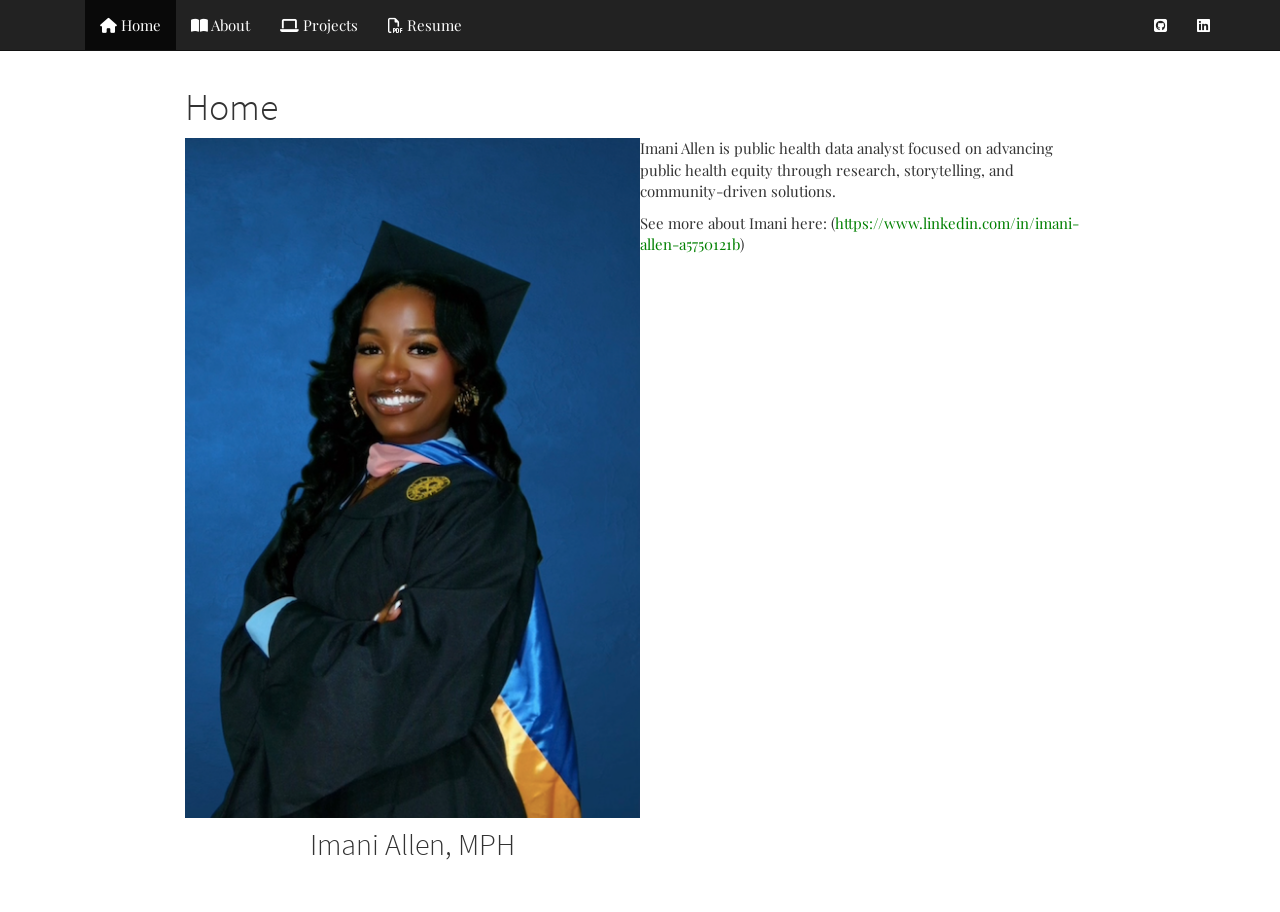
<file: docs/index.html>
<!DOCTYPE html>

<html>

<head>

<meta charset="utf-8" />
<meta name="generator" content="pandoc" />
<meta http-equiv="X-UA-Compatible" content="IE=EDGE" />




<title>Home</title>

<script src="site_libs/header-attrs-2.29/header-attrs.js"></script>
<script src="site_libs/jquery-3.6.0/jquery-3.6.0.min.js"></script>
<meta name="viewport" content="width=device-width, initial-scale=1" />
<link href="site_libs/bootstrap-3.3.5/css/cosmo.min.css" rel="stylesheet" />
<script src="site_libs/bootstrap-3.3.5/js/bootstrap.min.js"></script>
<script src="site_libs/bootstrap-3.3.5/shim/html5shiv.min.js"></script>
<script src="site_libs/bootstrap-3.3.5/shim/respond.min.js"></script>
<style>h1 {font-size: 34px;}
       h1.title {font-size: 38px;}
       h2 {font-size: 30px;}
       h3 {font-size: 24px;}
       h4 {font-size: 18px;}
       h5 {font-size: 16px;}
       h6 {font-size: 12px;}
       code {color: inherit; background-color: rgba(0, 0, 0, 0.04);}
       pre:not([class]) { background-color: white }</style>
<script src="site_libs/navigation-1.1/tabsets.js"></script>
<link href="site_libs/highlightjs-9.12.0/default.css" rel="stylesheet" />
<script src="site_libs/highlightjs-9.12.0/highlight.js"></script>
<link href="site_libs/font-awesome-6.5.2/css/all.min.css" rel="stylesheet" />
<link href="site_libs/font-awesome-6.5.2/css/v4-shims.min.css" rel="stylesheet" />
<link rel="icon" type="image/png" href="images/favicon.ico"/>

<style type="text/css">
  code{white-space: pre-wrap;}
  span.smallcaps{font-variant: small-caps;}
  span.underline{text-decoration: underline;}
  div.column{display: inline-block; vertical-align: top; width: 50%;}
  div.hanging-indent{margin-left: 1.5em; text-indent: -1.5em;}
  ul.task-list{list-style: none;}
    </style>

<style type="text/css">code{white-space: pre;}</style>
<script type="text/javascript">
if (window.hljs) {
  hljs.configure({languages: []});
  hljs.initHighlightingOnLoad();
  if (document.readyState && document.readyState === "complete") {
    window.setTimeout(function() { hljs.initHighlighting(); }, 0);
  }
}
</script>






<link rel="stylesheet" href="style.css" type="text/css" />



<style type = "text/css">
.main-container {
  max-width: 940px;
  margin-left: auto;
  margin-right: auto;
}
img {
  max-width:100%;
}
.tabbed-pane {
  padding-top: 12px;
}
.html-widget {
  margin-bottom: 20px;
}
button.code-folding-btn:focus {
  outline: none;
}
summary {
  display: list-item;
}
details > summary > p:only-child {
  display: inline;
}
pre code {
  padding: 0;
}
</style>


<style type="text/css">
.dropdown-submenu {
  position: relative;
}
.dropdown-submenu>.dropdown-menu {
  top: 0;
  left: 100%;
  margin-top: -6px;
  margin-left: -1px;
  border-radius: 0 6px 6px 6px;
}
.dropdown-submenu:hover>.dropdown-menu {
  display: block;
}
.dropdown-submenu>a:after {
  display: block;
  content: " ";
  float: right;
  width: 0;
  height: 0;
  border-color: transparent;
  border-style: solid;
  border-width: 5px 0 5px 5px;
  border-left-color: #cccccc;
  margin-top: 5px;
  margin-right: -10px;
}
.dropdown-submenu:hover>a:after {
  border-left-color: #adb5bd;
}
.dropdown-submenu.pull-left {
  float: none;
}
.dropdown-submenu.pull-left>.dropdown-menu {
  left: -100%;
  margin-left: 10px;
  border-radius: 6px 0 6px 6px;
}
</style>

<script type="text/javascript">
// manage active state of menu based on current page
$(document).ready(function () {
  // active menu anchor
  href = window.location.pathname
  href = href.substr(href.lastIndexOf('/') + 1)
  if (href === "")
    href = "index.html";
  var menuAnchor = $('a[href="' + href + '"]');

  // mark the anchor link active (and if it's in a dropdown, also mark that active)
  var dropdown = menuAnchor.closest('li.dropdown');
  if (window.bootstrap) { // Bootstrap 4+
    menuAnchor.addClass('active');
    dropdown.find('> .dropdown-toggle').addClass('active');
  } else { // Bootstrap 3
    menuAnchor.parent().addClass('active');
    dropdown.addClass('active');
  }

  // Navbar adjustments
  var navHeight = $(".navbar").first().height() + 15;
  var style = document.createElement('style');
  var pt = "padding-top: " + navHeight + "px; ";
  var mt = "margin-top: -" + navHeight + "px; ";
  var css = "";
  // offset scroll position for anchor links (for fixed navbar)
  for (var i = 1; i <= 6; i++) {
    css += ".section h" + i + "{ " + pt + mt + "}\n";
  }
  style.innerHTML = "body {" + pt + "padding-bottom: 40px; }\n" + css;
  document.head.appendChild(style);
});
</script>

<!-- tabsets -->

<style type="text/css">
.tabset-dropdown > .nav-tabs {
  display: inline-table;
  max-height: 500px;
  min-height: 44px;
  overflow-y: auto;
  border: 1px solid #ddd;
  border-radius: 4px;
}

.tabset-dropdown > .nav-tabs > li.active:before, .tabset-dropdown > .nav-tabs.nav-tabs-open:before {
  content: "\e259";
  font-family: 'Glyphicons Halflings';
  display: inline-block;
  padding: 10px;
  border-right: 1px solid #ddd;
}

.tabset-dropdown > .nav-tabs.nav-tabs-open > li.active:before {
  content: "\e258";
  font-family: 'Glyphicons Halflings';
  border: none;
}

.tabset-dropdown > .nav-tabs > li.active {
  display: block;
}

.tabset-dropdown > .nav-tabs > li > a,
.tabset-dropdown > .nav-tabs > li > a:focus,
.tabset-dropdown > .nav-tabs > li > a:hover {
  border: none;
  display: inline-block;
  border-radius: 4px;
  background-color: transparent;
}

.tabset-dropdown > .nav-tabs.nav-tabs-open > li {
  display: block;
  float: none;
}

.tabset-dropdown > .nav-tabs > li {
  display: none;
}
</style>

<!-- code folding -->




</head>

<body>


<div class="container-fluid main-container">




<div class="navbar navbar-default  navbar-fixed-top" role="navigation">
  <div class="container">
    <div class="navbar-header">
      <button type="button" class="navbar-toggle collapsed" data-toggle="collapse" data-bs-toggle="collapse" data-target="#navbar" data-bs-target="#navbar">
        <span class="icon-bar"></span>
        <span class="icon-bar"></span>
        <span class="icon-bar"></span>
      </button>
      <a class="navbar-brand" href="index.html"></a>
    </div>
    <div id="navbar" class="navbar-collapse collapse">
      <ul class="nav navbar-nav">
        <li>
  <a href="index.html">
    <span class="fa fa-home"></span>
     
    Home
  </a>
</li>
<li>
  <a href="about.html">
    <span class="fa fa-book-open"></span>
     
    About
  </a>
</li>
<li>
  <a href="projects.html">
    <span class="fa fa-laptop"></span>
     
    Projects
  </a>
</li>
<li>
  <a href="files/2026Resume.pdf">
    <span class="fa fa-file-pdf-o"></span>
     
    Resume
  </a>
</li>
      </ul>
      <ul class="nav navbar-nav navbar-right">
        <li>
  <a href="https://github.com/imaniallenn1908">
    <span class="fa fa-github-square"></span>
     
  </a>
</li>
<li>
  <a href="https://www.linkedin.com/in/imani-allen-a5750121b">
    <span class="fa fa-linkedin-square"></span>
     
  </a>
</li>
      </ul>
    </div><!--/.nav-collapse -->
  </div><!--/.container -->
</div><!--/.navbar -->

<div id="header">



<h1 class="title toc-ignore">Home</h1>

</div>


<div class="columns">
<div class="column" style="text-align: center;">
<p><img src="images/headshot.png" width="100%" style="display: block; margin: auto;" /></p>
<div id="imani-allen-mph" class="section level2">
<h2>Imani Allen, MPH</h2>
</div>
</div><div class="column" style="text-align: left;">
<p>Imani Allen is public health data analyst focused on advancing public
health equity through research, storytelling, and community-driven
solutions.</p>
<p>See more about Imani here: (<a
href="https://www.linkedin.com/in/imani-allen-a5750121b"
class="uri">https://www.linkedin.com/in/imani-allen-a5750121b</a>)</p>
</div>
</div>




</div>

<script>

// add bootstrap table styles to pandoc tables
function bootstrapStylePandocTables() {
  $('tr.odd').parent('tbody').parent('table').addClass('table table-condensed');
}
$(document).ready(function () {
  bootstrapStylePandocTables();
});


</script>

<!-- tabsets -->

<script>
$(document).ready(function () {
  window.buildTabsets("TOC");
});

$(document).ready(function () {
  $('.tabset-dropdown > .nav-tabs > li').click(function () {
    $(this).parent().toggleClass('nav-tabs-open');
  });
});
</script>

<!-- code folding -->


<!-- dynamically load mathjax for compatibility with self-contained -->
<script>
  (function () {
    var script = document.createElement("script");
    script.type = "text/javascript";
    script.src  = "https://mathjax.rstudio.com/latest/MathJax.js?config=TeX-AMS-MML_HTMLorMML";
    document.getElementsByTagName("head")[0].appendChild(script);
  })();
</script>

</body>
</html>
</file>
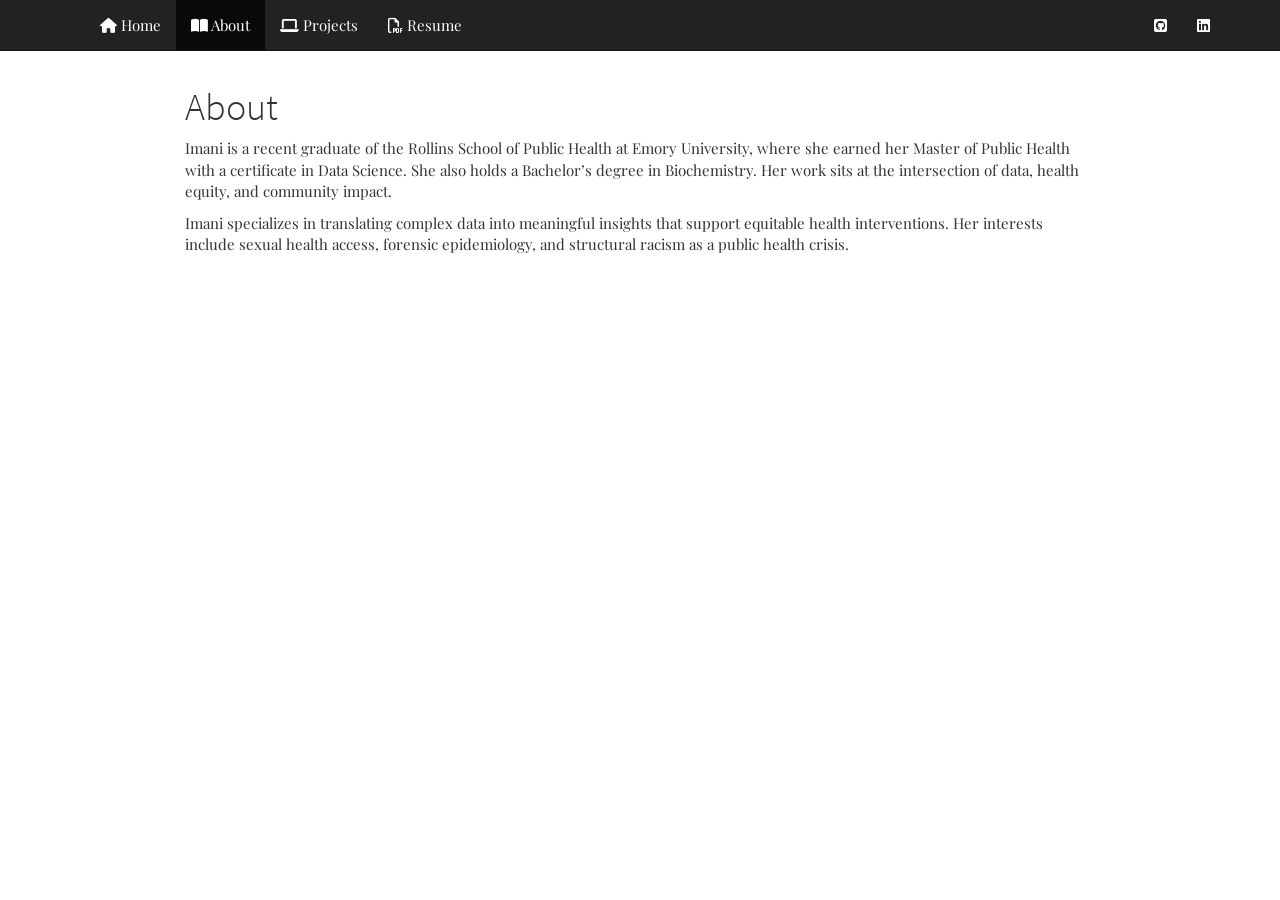
<file: docs/about.html>
<!DOCTYPE html>

<html>

<head>

<meta charset="utf-8" />
<meta name="generator" content="pandoc" />
<meta http-equiv="X-UA-Compatible" content="IE=EDGE" />




<title>About</title>

<script src="site_libs/header-attrs-2.29/header-attrs.js"></script>
<script src="site_libs/jquery-3.6.0/jquery-3.6.0.min.js"></script>
<meta name="viewport" content="width=device-width, initial-scale=1" />
<link href="site_libs/bootstrap-3.3.5/css/cosmo.min.css" rel="stylesheet" />
<script src="site_libs/bootstrap-3.3.5/js/bootstrap.min.js"></script>
<script src="site_libs/bootstrap-3.3.5/shim/html5shiv.min.js"></script>
<script src="site_libs/bootstrap-3.3.5/shim/respond.min.js"></script>
<style>h1 {font-size: 34px;}
       h1.title {font-size: 38px;}
       h2 {font-size: 30px;}
       h3 {font-size: 24px;}
       h4 {font-size: 18px;}
       h5 {font-size: 16px;}
       h6 {font-size: 12px;}
       code {color: inherit; background-color: rgba(0, 0, 0, 0.04);}
       pre:not([class]) { background-color: white }</style>
<script src="site_libs/navigation-1.1/tabsets.js"></script>
<link href="site_libs/highlightjs-9.12.0/default.css" rel="stylesheet" />
<script src="site_libs/highlightjs-9.12.0/highlight.js"></script>
<link href="site_libs/font-awesome-6.5.2/css/all.min.css" rel="stylesheet" />
<link href="site_libs/font-awesome-6.5.2/css/v4-shims.min.css" rel="stylesheet" />
<link rel="icon" type="image/png" href="images/favicon.ico"/>

<style type="text/css">
  code{white-space: pre-wrap;}
  span.smallcaps{font-variant: small-caps;}
  span.underline{text-decoration: underline;}
  div.column{display: inline-block; vertical-align: top; width: 50%;}
  div.hanging-indent{margin-left: 1.5em; text-indent: -1.5em;}
  ul.task-list{list-style: none;}
    </style>

<style type="text/css">code{white-space: pre;}</style>
<script type="text/javascript">
if (window.hljs) {
  hljs.configure({languages: []});
  hljs.initHighlightingOnLoad();
  if (document.readyState && document.readyState === "complete") {
    window.setTimeout(function() { hljs.initHighlighting(); }, 0);
  }
}
</script>






<link rel="stylesheet" href="style.css" type="text/css" />



<style type = "text/css">
.main-container {
  max-width: 940px;
  margin-left: auto;
  margin-right: auto;
}
img {
  max-width:100%;
}
.tabbed-pane {
  padding-top: 12px;
}
.html-widget {
  margin-bottom: 20px;
}
button.code-folding-btn:focus {
  outline: none;
}
summary {
  display: list-item;
}
details > summary > p:only-child {
  display: inline;
}
pre code {
  padding: 0;
}
</style>


<style type="text/css">
.dropdown-submenu {
  position: relative;
}
.dropdown-submenu>.dropdown-menu {
  top: 0;
  left: 100%;
  margin-top: -6px;
  margin-left: -1px;
  border-radius: 0 6px 6px 6px;
}
.dropdown-submenu:hover>.dropdown-menu {
  display: block;
}
.dropdown-submenu>a:after {
  display: block;
  content: " ";
  float: right;
  width: 0;
  height: 0;
  border-color: transparent;
  border-style: solid;
  border-width: 5px 0 5px 5px;
  border-left-color: #cccccc;
  margin-top: 5px;
  margin-right: -10px;
}
.dropdown-submenu:hover>a:after {
  border-left-color: #adb5bd;
}
.dropdown-submenu.pull-left {
  float: none;
}
.dropdown-submenu.pull-left>.dropdown-menu {
  left: -100%;
  margin-left: 10px;
  border-radius: 6px 0 6px 6px;
}
</style>

<script type="text/javascript">
// manage active state of menu based on current page
$(document).ready(function () {
  // active menu anchor
  href = window.location.pathname
  href = href.substr(href.lastIndexOf('/') + 1)
  if (href === "")
    href = "index.html";
  var menuAnchor = $('a[href="' + href + '"]');

  // mark the anchor link active (and if it's in a dropdown, also mark that active)
  var dropdown = menuAnchor.closest('li.dropdown');
  if (window.bootstrap) { // Bootstrap 4+
    menuAnchor.addClass('active');
    dropdown.find('> .dropdown-toggle').addClass('active');
  } else { // Bootstrap 3
    menuAnchor.parent().addClass('active');
    dropdown.addClass('active');
  }

  // Navbar adjustments
  var navHeight = $(".navbar").first().height() + 15;
  var style = document.createElement('style');
  var pt = "padding-top: " + navHeight + "px; ";
  var mt = "margin-top: -" + navHeight + "px; ";
  var css = "";
  // offset scroll position for anchor links (for fixed navbar)
  for (var i = 1; i <= 6; i++) {
    css += ".section h" + i + "{ " + pt + mt + "}\n";
  }
  style.innerHTML = "body {" + pt + "padding-bottom: 40px; }\n" + css;
  document.head.appendChild(style);
});
</script>

<!-- tabsets -->

<style type="text/css">
.tabset-dropdown > .nav-tabs {
  display: inline-table;
  max-height: 500px;
  min-height: 44px;
  overflow-y: auto;
  border: 1px solid #ddd;
  border-radius: 4px;
}

.tabset-dropdown > .nav-tabs > li.active:before, .tabset-dropdown > .nav-tabs.nav-tabs-open:before {
  content: "\e259";
  font-family: 'Glyphicons Halflings';
  display: inline-block;
  padding: 10px;
  border-right: 1px solid #ddd;
}

.tabset-dropdown > .nav-tabs.nav-tabs-open > li.active:before {
  content: "\e258";
  font-family: 'Glyphicons Halflings';
  border: none;
}

.tabset-dropdown > .nav-tabs > li.active {
  display: block;
}

.tabset-dropdown > .nav-tabs > li > a,
.tabset-dropdown > .nav-tabs > li > a:focus,
.tabset-dropdown > .nav-tabs > li > a:hover {
  border: none;
  display: inline-block;
  border-radius: 4px;
  background-color: transparent;
}

.tabset-dropdown > .nav-tabs.nav-tabs-open > li {
  display: block;
  float: none;
}

.tabset-dropdown > .nav-tabs > li {
  display: none;
}
</style>

<!-- code folding -->




</head>

<body>


<div class="container-fluid main-container">




<div class="navbar navbar-default  navbar-fixed-top" role="navigation">
  <div class="container">
    <div class="navbar-header">
      <button type="button" class="navbar-toggle collapsed" data-toggle="collapse" data-bs-toggle="collapse" data-target="#navbar" data-bs-target="#navbar">
        <span class="icon-bar"></span>
        <span class="icon-bar"></span>
        <span class="icon-bar"></span>
      </button>
      <a class="navbar-brand" href="index.html"></a>
    </div>
    <div id="navbar" class="navbar-collapse collapse">
      <ul class="nav navbar-nav">
        <li>
  <a href="index.html">
    <span class="fa fa-home"></span>
     
    Home
  </a>
</li>
<li>
  <a href="about.html">
    <span class="fa fa-book-open"></span>
     
    About
  </a>
</li>
<li>
  <a href="projects.html">
    <span class="fa fa-laptop"></span>
     
    Projects
  </a>
</li>
<li>
  <a href="files/2026Resume.pdf">
    <span class="fa fa-file-pdf-o"></span>
     
    Resume
  </a>
</li>
      </ul>
      <ul class="nav navbar-nav navbar-right">
        <li>
  <a href="https://github.com/imaniallenn1908">
    <span class="fa fa-github-square"></span>
     
  </a>
</li>
<li>
  <a href="https://www.linkedin.com/in/imani-allen-a5750121b">
    <span class="fa fa-linkedin-square"></span>
     
  </a>
</li>
      </ul>
    </div><!--/.nav-collapse -->
  </div><!--/.container -->
</div><!--/.navbar -->

<div id="header">



<h1 class="title toc-ignore">About</h1>

</div>


<p>Imani is a recent graduate of the Rollins School of Public Health at
Emory University, where she earned her Master of Public Health with a
certificate in Data Science. She also holds a Bachelor’s degree in
Biochemistry. Her work sits at the intersection of data, health equity,
and community impact.</p>
<p>Imani specializes in translating complex data into meaningful
insights that support equitable health interventions. Her interests
include sexual health access, forensic epidemiology, and structural
racism as a public health crisis.</p>




</div>

<script>

// add bootstrap table styles to pandoc tables
function bootstrapStylePandocTables() {
  $('tr.odd').parent('tbody').parent('table').addClass('table table-condensed');
}
$(document).ready(function () {
  bootstrapStylePandocTables();
});


</script>

<!-- tabsets -->

<script>
$(document).ready(function () {
  window.buildTabsets("TOC");
});

$(document).ready(function () {
  $('.tabset-dropdown > .nav-tabs > li').click(function () {
    $(this).parent().toggleClass('nav-tabs-open');
  });
});
</script>

<!-- code folding -->


<!-- dynamically load mathjax for compatibility with self-contained -->
<script>
  (function () {
    var script = document.createElement("script");
    script.type = "text/javascript";
    script.src  = "https://mathjax.rstudio.com/latest/MathJax.js?config=TeX-AMS-MML_HTMLorMML";
    document.getElementsByTagName("head")[0].appendChild(script);
  })();
</script>

</body>
</html>
</file>
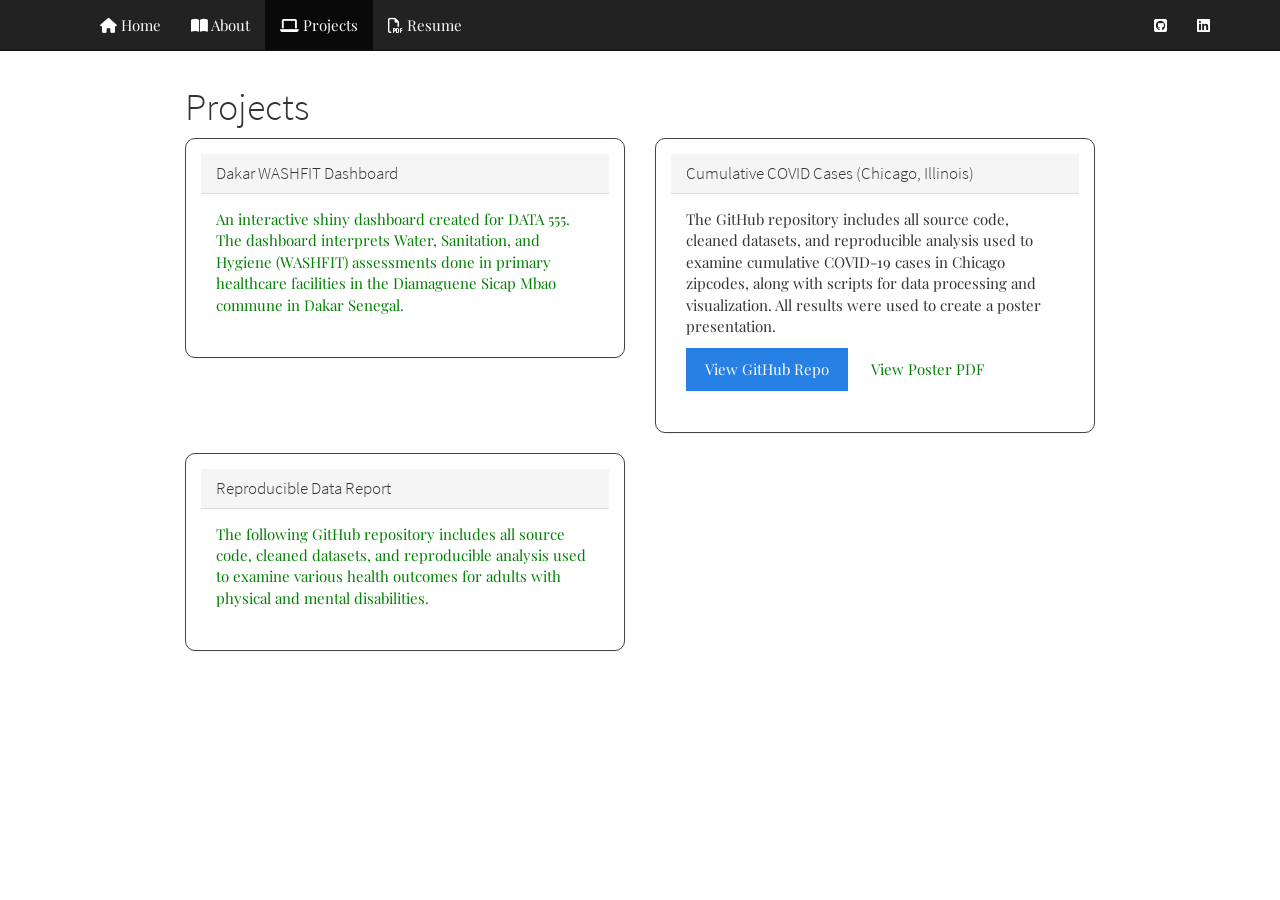
<file: docs/projects.html>
<!DOCTYPE html>

<html>

<head>

<meta charset="utf-8" />
<meta name="generator" content="pandoc" />
<meta http-equiv="X-UA-Compatible" content="IE=EDGE" />




<title>Projects</title>

<script src="site_libs/header-attrs-2.29/header-attrs.js"></script>
<script src="site_libs/jquery-3.6.0/jquery-3.6.0.min.js"></script>
<meta name="viewport" content="width=device-width, initial-scale=1" />
<link href="site_libs/bootstrap-3.3.5/css/cosmo.min.css" rel="stylesheet" />
<script src="site_libs/bootstrap-3.3.5/js/bootstrap.min.js"></script>
<script src="site_libs/bootstrap-3.3.5/shim/html5shiv.min.js"></script>
<script src="site_libs/bootstrap-3.3.5/shim/respond.min.js"></script>
<style>h1 {font-size: 34px;}
       h1.title {font-size: 38px;}
       h2 {font-size: 30px;}
       h3 {font-size: 24px;}
       h4 {font-size: 18px;}
       h5 {font-size: 16px;}
       h6 {font-size: 12px;}
       code {color: inherit; background-color: rgba(0, 0, 0, 0.04);}
       pre:not([class]) { background-color: white }</style>
<script src="site_libs/navigation-1.1/tabsets.js"></script>
<link href="site_libs/highlightjs-9.12.0/default.css" rel="stylesheet" />
<script src="site_libs/highlightjs-9.12.0/highlight.js"></script>
<link href="site_libs/font-awesome-6.5.2/css/all.min.css" rel="stylesheet" />
<link href="site_libs/font-awesome-6.5.2/css/v4-shims.min.css" rel="stylesheet" />
<link rel="icon" type="image/png" href="images/favicon.ico"/>

<style type="text/css">
  code{white-space: pre-wrap;}
  span.smallcaps{font-variant: small-caps;}
  span.underline{text-decoration: underline;}
  div.column{display: inline-block; vertical-align: top; width: 50%;}
  div.hanging-indent{margin-left: 1.5em; text-indent: -1.5em;}
  ul.task-list{list-style: none;}
    </style>

<style type="text/css">code{white-space: pre;}</style>
<script type="text/javascript">
if (window.hljs) {
  hljs.configure({languages: []});
  hljs.initHighlightingOnLoad();
  if (document.readyState && document.readyState === "complete") {
    window.setTimeout(function() { hljs.initHighlighting(); }, 0);
  }
}
</script>






<link rel="stylesheet" href="style.css" type="text/css" />



<style type = "text/css">
.main-container {
  max-width: 940px;
  margin-left: auto;
  margin-right: auto;
}
img {
  max-width:100%;
}
.tabbed-pane {
  padding-top: 12px;
}
.html-widget {
  margin-bottom: 20px;
}
button.code-folding-btn:focus {
  outline: none;
}
summary {
  display: list-item;
}
details > summary > p:only-child {
  display: inline;
}
pre code {
  padding: 0;
}
</style>


<style type="text/css">
.dropdown-submenu {
  position: relative;
}
.dropdown-submenu>.dropdown-menu {
  top: 0;
  left: 100%;
  margin-top: -6px;
  margin-left: -1px;
  border-radius: 0 6px 6px 6px;
}
.dropdown-submenu:hover>.dropdown-menu {
  display: block;
}
.dropdown-submenu>a:after {
  display: block;
  content: " ";
  float: right;
  width: 0;
  height: 0;
  border-color: transparent;
  border-style: solid;
  border-width: 5px 0 5px 5px;
  border-left-color: #cccccc;
  margin-top: 5px;
  margin-right: -10px;
}
.dropdown-submenu:hover>a:after {
  border-left-color: #adb5bd;
}
.dropdown-submenu.pull-left {
  float: none;
}
.dropdown-submenu.pull-left>.dropdown-menu {
  left: -100%;
  margin-left: 10px;
  border-radius: 6px 0 6px 6px;
}
</style>

<script type="text/javascript">
// manage active state of menu based on current page
$(document).ready(function () {
  // active menu anchor
  href = window.location.pathname
  href = href.substr(href.lastIndexOf('/') + 1)
  if (href === "")
    href = "index.html";
  var menuAnchor = $('a[href="' + href + '"]');

  // mark the anchor link active (and if it's in a dropdown, also mark that active)
  var dropdown = menuAnchor.closest('li.dropdown');
  if (window.bootstrap) { // Bootstrap 4+
    menuAnchor.addClass('active');
    dropdown.find('> .dropdown-toggle').addClass('active');
  } else { // Bootstrap 3
    menuAnchor.parent().addClass('active');
    dropdown.addClass('active');
  }

  // Navbar adjustments
  var navHeight = $(".navbar").first().height() + 15;
  var style = document.createElement('style');
  var pt = "padding-top: " + navHeight + "px; ";
  var mt = "margin-top: -" + navHeight + "px; ";
  var css = "";
  // offset scroll position for anchor links (for fixed navbar)
  for (var i = 1; i <= 6; i++) {
    css += ".section h" + i + "{ " + pt + mt + "}\n";
  }
  style.innerHTML = "body {" + pt + "padding-bottom: 40px; }\n" + css;
  document.head.appendChild(style);
});
</script>

<!-- tabsets -->

<style type="text/css">
.tabset-dropdown > .nav-tabs {
  display: inline-table;
  max-height: 500px;
  min-height: 44px;
  overflow-y: auto;
  border: 1px solid #ddd;
  border-radius: 4px;
}

.tabset-dropdown > .nav-tabs > li.active:before, .tabset-dropdown > .nav-tabs.nav-tabs-open:before {
  content: "\e259";
  font-family: 'Glyphicons Halflings';
  display: inline-block;
  padding: 10px;
  border-right: 1px solid #ddd;
}

.tabset-dropdown > .nav-tabs.nav-tabs-open > li.active:before {
  content: "\e258";
  font-family: 'Glyphicons Halflings';
  border: none;
}

.tabset-dropdown > .nav-tabs > li.active {
  display: block;
}

.tabset-dropdown > .nav-tabs > li > a,
.tabset-dropdown > .nav-tabs > li > a:focus,
.tabset-dropdown > .nav-tabs > li > a:hover {
  border: none;
  display: inline-block;
  border-radius: 4px;
  background-color: transparent;
}

.tabset-dropdown > .nav-tabs.nav-tabs-open > li {
  display: block;
  float: none;
}

.tabset-dropdown > .nav-tabs > li {
  display: none;
}
</style>

<!-- code folding -->




</head>

<body>


<div class="container-fluid main-container">




<div class="navbar navbar-default  navbar-fixed-top" role="navigation">
  <div class="container">
    <div class="navbar-header">
      <button type="button" class="navbar-toggle collapsed" data-toggle="collapse" data-bs-toggle="collapse" data-target="#navbar" data-bs-target="#navbar">
        <span class="icon-bar"></span>
        <span class="icon-bar"></span>
        <span class="icon-bar"></span>
      </button>
      <a class="navbar-brand" href="index.html"></a>
    </div>
    <div id="navbar" class="navbar-collapse collapse">
      <ul class="nav navbar-nav">
        <li>
  <a href="index.html">
    <span class="fa fa-home"></span>
     
    Home
  </a>
</li>
<li>
  <a href="about.html">
    <span class="fa fa-book-open"></span>
     
    About
  </a>
</li>
<li>
  <a href="projects.html">
    <span class="fa fa-laptop"></span>
     
    Projects
  </a>
</li>
<li>
  <a href="files/2026Resume.pdf">
    <span class="fa fa-file-pdf-o"></span>
     
    Resume
  </a>
</li>
      </ul>
      <ul class="nav navbar-nav navbar-right">
        <li>
  <a href="https://github.com/imaniallenn1908">
    <span class="fa fa-github-square"></span>
     
  </a>
</li>
<li>
  <a href="https://www.linkedin.com/in/imani-allen-a5750121b">
    <span class="fa fa-linkedin-square"></span>
     
  </a>
</li>
      </ul>
    </div><!--/.nav-collapse -->
  </div><!--/.container -->
</div><!--/.navbar -->

<div id="header">



<h1 class="title toc-ignore">Projects</h1>

</div>


<div class="row">
<div class="col-sm-6">
<a href="https://imaniallenn1908.shinyapps.io/washfit_app/" class="project-link">
<div class="panel panel-default project-card">
<div class="panel-heading">
<h3 class="panel-title">
Dakar WASHFIT Dashboard
</h3>
</div>
<div class="panel-body">
<p>
An interactive shiny dashboard created for DATA 555. The dashboard
interprets Water, Sanitation, and Hygiene (WASHFIT) assessments done in
primary healthcare facilities in the Diamaguene Sicap Mbao commune in
Dakar Senegal.
</p>
</div>
</div>
<p></a></p>
</div>
<div class="col-sm-6">
<div class="panel panel-default project-card">
<div class="panel-heading">
<h3 class="panel-title">
Cumulative COVID Cases (Chicago, Illinois)
</h3>
</div>
<div class="panel-body">
<p>
The GitHub repository includes all source code, cleaned datasets, and
reproducible analysis used to examine cumulative COVID-19 cases in
Chicago zipcodes, along with scripts for data processing and
visualization. All results were used to create a poster presentation.
</p>
<p><a href="https://github.com/imaniallenn1908/python-chicago-COVID" 
class="btn btn-primary" target="_blank"> View GitHub Repo </a>
<a href="files/BIOS584_EmoryPoster_template.pdf" 
class="btn btn-secondary" target="_blank"> View Poster PDF </a></p>
</div>
</div>
</div>
<div class="col-sm-6">
<a href="https://github.com/imaniallenn1908/Final_Project_GITHUB" class="project-link">
<div class="panel panel-default project-card">
<div class="panel-heading">
<h3 class="panel-title">
Reproducible Data Report
</h3>
</div>
<div class="panel-body">
<p>
The following GitHub repository includes all source code, cleaned
datasets, and reproducible analysis used to examine various health
outcomes for adults with physical and mental disabilities.
</p>
</div>
</div>
<p></a></p>
</div>
</div>




</div>

<script>

// add bootstrap table styles to pandoc tables
function bootstrapStylePandocTables() {
  $('tr.odd').parent('tbody').parent('table').addClass('table table-condensed');
}
$(document).ready(function () {
  bootstrapStylePandocTables();
});


</script>

<!-- tabsets -->

<script>
$(document).ready(function () {
  window.buildTabsets("TOC");
});

$(document).ready(function () {
  $('.tabset-dropdown > .nav-tabs > li').click(function () {
    $(this).parent().toggleClass('nav-tabs-open');
  });
});
</script>

<!-- code folding -->


<!-- dynamically load mathjax for compatibility with self-contained -->
<script>
  (function () {
    var script = document.createElement("script");
    script.type = "text/javascript";
    script.src  = "https://mathjax.rstudio.com/latest/MathJax.js?config=TeX-AMS-MML_HTMLorMML";
    document.getElementsByTagName("head")[0].appendChild(script);
  })();
</script>

</body>
</html>
</file>
<file: docs/site_libs/highlightjs-9.12.0/default.css>
.hljs-literal {
  color: #990073;
}

.hljs-number {
  color: #099;
}

.hljs-comment {
  color: #998;
  font-style: italic;
}

.hljs-keyword {
  color: #900;
  font-weight: bold;
}

.hljs-string {
  color: #d14;
}
</file>
<file: docs/style.css>
@import url('https://fonts.googleapis.com/css2?family=Playfair+Display:ital,wght@0,400..900;1,400..900&display=swap');

body {
  font-family: 'Playfair Display';
}

/* Default link color */
a {
  color: green;
  text-decoration: none;
}

/* Hover state */
a:hover {
  color: pink; 
  text-decoration: underline;
}

.project-card {
  border: 1px solid #444;
  padding: 15px;
  border-radius: 10px;
  margin-bottom: 20px;
}
</file>
<file: docs/site_libs/bootstrap-3.3.5/css/cosmo.min.css>
@font-face {
  font-family: 'Source Sans Pro';
  font-style: normal;
  font-weight: 300;
  src: url(fonts/SourceSansProLight.ttf) format('truetype');
}
@font-face {
  font-family: 'Source Sans Pro';
  font-style: normal;
  font-weight: 400;
  src: url(fonts/SourceSansPro.ttf) format('truetype');
}
@font-face {
  font-family: 'Source Sans Pro';
  font-style: normal;
  font-weight: 700;
  src: url(fonts/SourceSansProBold.ttf) format('truetype');
}

/*!
 * bootswatch v3.3.6
 * Homepage: http://bootswatch.com
 * Copyright 2012-2015 Thomas Park
 * Licensed under MIT
 * Based on Bootstrap
*//*!
 * Bootstrap v3.3.6 (http://getbootstrap.com)
 * Copyright 2011-2015 Twitter, Inc.
 * Licensed under MIT (https://github.com/twbs/bootstrap/blob/master/LICENSE)
 *//*! normalize.css v3.0.3 | MIT License | github.com/necolas/normalize.css */html{font-family:sans-serif;-ms-text-size-adjust:100%;-webkit-text-size-adjust:100%}body{margin:0}article,aside,details,figcaption,figure,footer,header,hgroup,main,menu,nav,section,summary{display:block}audio,canvas,progress,video{display:inline-block;vertical-align:baseline}audio:not([controls]){display:none;height:0}[hidden],template{display:none}a{background-color:transparent}a:active,a:hover{outline:0}abbr[title]{border-bottom:1px dotted}b,strong{font-weight:bold}dfn{font-style:italic}h1{font-size:2em;margin:0.67em 0}mark{background:#ff0;color:#000}small{font-size:80%}sub,sup{font-size:75%;line-height:0;position:relative;vertical-align:baseline}sup{top:-0.5em}sub{bottom:-0.25em}img{border:0}svg:not(:root){overflow:hidden}figure{margin:1em 40px}hr{-webkit-box-sizing:content-box;-moz-box-sizing:content-box;box-sizing:content-box;height:0}pre{overflow:auto}code,kbd,pre,samp{font-family:monospace, monospace;font-size:1em}button,input,optgroup,select,textarea{color:inherit;font:inherit;margin:0}button{overflow:visible}button,select{text-transform:none}button,html input[type="button"],input[type="reset"],input[type="submit"]{-webkit-appearance:button;cursor:pointer}button[disabled],html input[disabled]{cursor:default}button::-moz-focus-inner,input::-moz-focus-inner{border:0;padding:0}input{line-height:normal}input[type="checkbox"],input[type="radio"]{-webkit-box-sizing:border-box;-moz-box-sizing:border-box;box-sizing:border-box;padding:0}input[type="number"]::-webkit-inner-spin-button,input[type="number"]::-webkit-outer-spin-button{height:auto}input[type="search"]{-webkit-appearance:textfield;-webkit-box-sizing:content-box;-moz-box-sizing:content-box;box-sizing:content-box}input[type="search"]::-webkit-search-cancel-button,input[type="search"]::-webkit-search-decoration{-webkit-appearance:none}fieldset{border:1px solid #c0c0c0;margin:0 2px;padding:0.35em 0.625em 0.75em}legend{border:0;padding:0}textarea{overflow:auto}optgroup{font-weight:bold}table{border-collapse:collapse;border-spacing:0}td,th{padding:0}/*! Source: https://github.com/h5bp/html5-boilerplate/blob/master/src/css/main.css */@media print{*,*:before,*:after{background:transparent !important;color:#000 !important;-webkit-box-shadow:none !important;box-shadow:none !important;text-shadow:none !important}a,a:visited{text-decoration:underline}a[href]:after{content:" (" attr(href) ")"}abbr[title]:after{content:" (" attr(title) ")"}a[href^="#"]:after,a[href^="javascript:"]:after{content:""}pre,blockquote{border:1px solid #999;page-break-inside:avoid}thead{display:table-header-group}tr,img{page-break-inside:avoid}img{max-width:100% !important}p,h2,h3{orphans:3;widows:3}h2,h3{page-break-after:avoid}.navbar{display:none}.btn>.caret,.dropup>.btn>.caret{border-top-color:#000 !important}.label{border:1px solid #000}.table{border-collapse:collapse !important}.table td,.table th{background-color:#fff !important}.table-bordered th,.table-bordered td{border:1px solid #ddd !important}}@font-face{font-family:'Glyphicons Halflings';src:url('../fonts/glyphicons-halflings-regular.eot');src:url('../fonts/glyphicons-halflings-regular.eot?#iefix') format('embedded-opentype'),url('../fonts/glyphicons-halflings-regular.woff') format('woff'),url('../fonts/glyphicons-halflings-regular.ttf') format('truetype'),url('../fonts/glyphicons-halflings-regular.svg#glyphicons_halflingsregular') format('svg')}.glyphicon{position:relative;top:1px;display:inline-block;font-family:'Glyphicons Halflings';font-style:normal;font-weight:normal;line-height:1;-webkit-font-smoothing:antialiased;-moz-osx-font-smoothing:grayscale}.glyphicon-asterisk:before{content:"\002a"}.glyphicon-plus:before{content:"\002b"}.glyphicon-euro:before,.glyphicon-eur:before{content:"\20ac"}.glyphicon-minus:before{content:"\2212"}.glyphicon-cloud:before{content:"\2601"}.glyphicon-envelope:before{content:"\2709"}.glyphicon-pencil:before{content:"\270f"}.glyphicon-glass:before{content:"\e001"}.glyphicon-music:before{content:"\e002"}.glyphicon-search:before{content:"\e003"}.glyphicon-heart:before{content:"\e005"}.glyphicon-star:before{content:"\e006"}.glyphicon-star-empty:before{content:"\e007"}.glyphicon-user:before{content:"\e008"}.glyphicon-film:before{content:"\e009"}.glyphicon-th-large:before{content:"\e010"}.glyphicon-th:before{content:"\e011"}.glyphicon-th-list:before{content:"\e012"}.glyphicon-ok:before{content:"\e013"}.glyphicon-remove:before{content:"\e014"}.glyphicon-zoom-in:before{content:"\e015"}.glyphicon-zoom-out:before{content:"\e016"}.glyphicon-off:before{content:"\e017"}.glyphicon-signal:before{content:"\e018"}.glyphicon-cog:before{content:"\e019"}.glyphicon-trash:before{content:"\e020"}.glyphicon-home:before{content:"\e021"}.glyphicon-file:before{content:"\e022"}.glyphicon-time:before{content:"\e023"}.glyphicon-road:before{content:"\e024"}.glyphicon-download-alt:before{content:"\e025"}.glyphicon-download:before{content:"\e026"}.glyphicon-upload:before{content:"\e027"}.glyphicon-inbox:before{content:"\e028"}.glyphicon-play-circle:before{content:"\e029"}.glyphicon-repeat:before{content:"\e030"}.glyphicon-refresh:before{content:"\e031"}.glyphicon-list-alt:before{content:"\e032"}.glyphicon-lock:before{content:"\e033"}.glyphicon-flag:before{content:"\e034"}.glyphicon-headphones:before{content:"\e035"}.glyphicon-volume-off:before{content:"\e036"}.glyphicon-volume-down:before{content:"\e037"}.glyphicon-volume-up:before{content:"\e038"}.glyphicon-qrcode:before{content:"\e039"}.glyphicon-barcode:before{content:"\e040"}.glyphicon-tag:before{content:"\e041"}.glyphicon-tags:before{content:"\e042"}.glyphicon-book:before{content:"\e043"}.glyphicon-bookmark:before{content:"\e044"}.glyphicon-print:before{content:"\e045"}.glyphicon-camera:before{content:"\e046"}.glyphicon-font:before{content:"\e047"}.glyphicon-bold:before{content:"\e048"}.glyphicon-italic:before{content:"\e049"}.glyphicon-text-height:before{content:"\e050"}.glyphicon-text-width:before{content:"\e051"}.glyphicon-align-left:before{content:"\e052"}.glyphicon-align-center:before{content:"\e053"}.glyphicon-align-right:before{content:"\e054"}.glyphicon-align-justify:before{content:"\e055"}.glyphicon-list:before{content:"\e056"}.glyphicon-indent-left:before{content:"\e057"}.glyphicon-indent-right:before{content:"\e058"}.glyphicon-facetime-video:before{content:"\e059"}.glyphicon-picture:before{content:"\e060"}.glyphicon-map-marker:before{content:"\e062"}.glyphicon-adjust:before{content:"\e063"}.glyphicon-tint:before{content:"\e064"}.glyphicon-edit:before{content:"\e065"}.glyphicon-share:before{content:"\e066"}.glyphicon-check:before{content:"\e067"}.glyphicon-move:before{content:"\e068"}.glyphicon-step-backward:before{content:"\e069"}.glyphicon-fast-backward:before{content:"\e070"}.glyphicon-backward:before{content:"\e071"}.glyphicon-play:before{content:"\e072"}.glyphicon-pause:before{content:"\e073"}.glyphicon-stop:before{content:"\e074"}.glyphicon-forward:before{content:"\e075"}.glyphicon-fast-forward:before{content:"\e076"}.glyphicon-step-forward:before{content:"\e077"}.glyphicon-eject:before{content:"\e078"}.glyphicon-chevron-left:before{content:"\e079"}.glyphicon-chevron-right:before{content:"\e080"}.glyphicon-plus-sign:before{content:"\e081"}.glyphicon-minus-sign:before{content:"\e082"}.glyphicon-remove-sign:before{content:"\e083"}.glyphicon-ok-sign:before{content:"\e084"}.glyphicon-question-sign:before{content:"\e085"}.glyphicon-info-sign:before{content:"\e086"}.glyphicon-screenshot:before{content:"\e087"}.glyphicon-remove-circle:before{content:"\e088"}.glyphicon-ok-circle:before{content:"\e089"}.glyphicon-ban-circle:before{content:"\e090"}.glyphicon-arrow-left:before{content:"\e091"}.glyphicon-arrow-right:before{content:"\e092"}.glyphicon-arrow-up:before{content:"\e093"}.glyphicon-arrow-down:before{content:"\e094"}.glyphicon-share-alt:before{content:"\e095"}.glyphicon-resize-full:before{content:"\e096"}.glyphicon-resize-small:before{content:"\e097"}.glyphicon-exclamation-sign:before{content:"\e101"}.glyphicon-gift:before{content:"\e102"}.glyphicon-leaf:before{content:"\e103"}.glyphicon-fire:before{content:"\e104"}.glyphicon-eye-open:before{content:"\e105"}.glyphicon-eye-close:before{content:"\e106"}.glyphicon-warning-sign:before{content:"\e107"}.glyphicon-plane:before{content:"\e108"}.glyphicon-calendar:before{content:"\e109"}.glyphicon-random:before{content:"\e110"}.glyphicon-comment:before{content:"\e111"}.glyphicon-magnet:before{content:"\e112"}.glyphicon-chevron-up:before{content:"\e113"}.glyphicon-chevron-down:before{content:"\e114"}.glyphicon-retweet:before{content:"\e115"}.glyphicon-shopping-cart:before{content:"\e116"}.glyphicon-folder-close:before{content:"\e117"}.glyphicon-folder-open:before{content:"\e118"}.glyphicon-resize-vertical:before{content:"\e119"}.glyphicon-resize-horizontal:before{content:"\e120"}.glyphicon-hdd:before{content:"\e121"}.glyphicon-bullhorn:before{content:"\e122"}.glyphicon-bell:before{content:"\e123"}.glyphicon-certificate:before{content:"\e124"}.glyphicon-thumbs-up:before{content:"\e125"}.glyphicon-thumbs-down:before{content:"\e126"}.glyphicon-hand-right:before{content:"\e127"}.glyphicon-hand-left:before{content:"\e128"}.glyphicon-hand-up:before{content:"\e129"}.glyphicon-hand-down:before{content:"\e130"}.glyphicon-circle-arrow-right:before{content:"\e131"}.glyphicon-circle-arrow-left:before{content:"\e132"}.glyphicon-circle-arrow-up:before{content:"\e133"}.glyphicon-circle-arrow-down:before{content:"\e134"}.glyphicon-globe:before{content:"\e135"}.glyphicon-wrench:before{content:"\e136"}.glyphicon-tasks:before{content:"\e137"}.glyphicon-filter:before{content:"\e138"}.glyphicon-briefcase:before{content:"\e139"}.glyphicon-fullscreen:before{content:"\e140"}.glyphicon-dashboard:before{content:"\e141"}.glyphicon-paperclip:before{content:"\e142"}.glyphicon-heart-empty:before{content:"\e143"}.glyphicon-link:before{content:"\e144"}.glyphicon-phone:before{content:"\e145"}.glyphicon-pushpin:before{content:"\e146"}.glyphicon-usd:before{content:"\e148"}.glyphicon-gbp:before{content:"\e149"}.glyphicon-sort:before{content:"\e150"}.glyphicon-sort-by-alphabet:before{content:"\e151"}.glyphicon-sort-by-alphabet-alt:before{content:"\e152"}.glyphicon-sort-by-order:before{content:"\e153"}.glyphicon-sort-by-order-alt:before{content:"\e154"}.glyphicon-sort-by-attributes:before{content:"\e155"}.glyphicon-sort-by-attributes-alt:before{content:"\e156"}.glyphicon-unchecked:before{content:"\e157"}.glyphicon-expand:before{content:"\e158"}.glyphicon-collapse-down:before{content:"\e159"}.glyphicon-collapse-up:before{content:"\e160"}.glyphicon-log-in:before{content:"\e161"}.glyphicon-flash:before{content:"\e162"}.glyphicon-log-out:before{content:"\e163"}.glyphicon-new-window:before{content:"\e164"}.glyphicon-record:before{content:"\e165"}.glyphicon-save:before{content:"\e166"}.glyphicon-open:before{content:"\e167"}.glyphicon-saved:before{content:"\e168"}.glyphicon-import:before{content:"\e169"}.glyphicon-export:before{content:"\e170"}.glyphicon-send:before{content:"\e171"}.glyphicon-floppy-disk:before{content:"\e172"}.glyphicon-floppy-saved:before{content:"\e173"}.glyphicon-floppy-remove:before{content:"\e174"}.glyphicon-floppy-save:before{content:"\e175"}.glyphicon-floppy-open:before{content:"\e176"}.glyphicon-credit-card:before{content:"\e177"}.glyphicon-transfer:before{content:"\e178"}.glyphicon-cutlery:before{content:"\e179"}.glyphicon-header:before{content:"\e180"}.glyphicon-compressed:before{content:"\e181"}.glyphicon-earphone:before{content:"\e182"}.glyphicon-phone-alt:before{content:"\e183"}.glyphicon-tower:before{content:"\e184"}.glyphicon-stats:before{content:"\e185"}.glyphicon-sd-video:before{content:"\e186"}.glyphicon-hd-video:before{content:"\e187"}.glyphicon-subtitles:before{content:"\e188"}.glyphicon-sound-stereo:before{content:"\e189"}.glyphicon-sound-dolby:before{content:"\e190"}.glyphicon-sound-5-1:before{content:"\e191"}.glyphicon-sound-6-1:before{content:"\e192"}.glyphicon-sound-7-1:before{content:"\e193"}.glyphicon-copyright-mark:before{content:"\e194"}.glyphicon-registration-mark:before{content:"\e195"}.glyphicon-cloud-download:before{content:"\e197"}.glyphicon-cloud-upload:before{content:"\e198"}.glyphicon-tree-conifer:before{content:"\e199"}.glyphicon-tree-deciduous:before{content:"\e200"}.glyphicon-cd:before{content:"\e201"}.glyphicon-save-file:before{content:"\e202"}.glyphicon-open-file:before{content:"\e203"}.glyphicon-level-up:before{content:"\e204"}.glyphicon-copy:before{content:"\e205"}.glyphicon-paste:before{content:"\e206"}.glyphicon-alert:before{content:"\e209"}.glyphicon-equalizer:before{content:"\e210"}.glyphicon-king:before{content:"\e211"}.glyphicon-queen:before{content:"\e212"}.glyphicon-pawn:before{content:"\e213"}.glyphicon-bishop:before{content:"\e214"}.glyphicon-knight:before{content:"\e215"}.glyphicon-baby-formula:before{content:"\e216"}.glyphicon-tent:before{content:"\26fa"}.glyphicon-blackboard:before{content:"\e218"}.glyphicon-bed:before{content:"\e219"}.glyphicon-apple:before{content:"\f8ff"}.glyphicon-erase:before{content:"\e221"}.glyphicon-hourglass:before{content:"\231b"}.glyphicon-lamp:before{content:"\e223"}.glyphicon-duplicate:before{content:"\e224"}.glyphicon-piggy-bank:before{content:"\e225"}.glyphicon-scissors:before{content:"\e226"}.glyphicon-bitcoin:before{content:"\e227"}.glyphicon-btc:before{content:"\e227"}.glyphicon-xbt:before{content:"\e227"}.glyphicon-yen:before{content:"\00a5"}.glyphicon-jpy:before{content:"\00a5"}.glyphicon-ruble:before{content:"\20bd"}.glyphicon-rub:before{content:"\20bd"}.glyphicon-scale:before{content:"\e230"}.glyphicon-ice-lolly:before{content:"\e231"}.glyphicon-ice-lolly-tasted:before{content:"\e232"}.glyphicon-education:before{content:"\e233"}.glyphicon-option-horizontal:before{content:"\e234"}.glyphicon-option-vertical:before{content:"\e235"}.glyphicon-menu-hamburger:before{content:"\e236"}.glyphicon-modal-window:before{content:"\e237"}.glyphicon-oil:before{content:"\e238"}.glyphicon-grain:before{content:"\e239"}.glyphicon-sunglasses:before{content:"\e240"}.glyphicon-text-size:before{content:"\e241"}.glyphicon-text-color:before{content:"\e242"}.glyphicon-text-background:before{content:"\e243"}.glyphicon-object-align-top:before{content:"\e244"}.glyphicon-object-align-bottom:before{content:"\e245"}.glyphicon-object-align-horizontal:before{content:"\e246"}.glyphicon-object-align-left:before{content:"\e247"}.glyphicon-object-align-vertical:before{content:"\e248"}.glyphicon-object-align-right:before{content:"\e249"}.glyphicon-triangle-right:before{content:"\e250"}.glyphicon-triangle-left:before{content:"\e251"}.glyphicon-triangle-bottom:before{content:"\e252"}.glyphicon-triangle-top:before{content:"\e253"}.glyphicon-console:before{content:"\e254"}.glyphicon-superscript:before{content:"\e255"}.glyphicon-subscript:before{content:"\e256"}.glyphicon-menu-left:before{content:"\e257"}.glyphicon-menu-right:before{content:"\e258"}.glyphicon-menu-down:before{content:"\e259"}.glyphicon-menu-up:before{content:"\e260"}*{-webkit-box-sizing:border-box;-moz-box-sizing:border-box;box-sizing:border-box}*:before,*:after{-webkit-box-sizing:border-box;-moz-box-sizing:border-box;box-sizing:border-box}html{font-size:10px;-webkit-tap-highlight-color:rgba(0,0,0,0)}body{font-family:"Source Sans Pro",Calibri,Candara,Arial,sans-serif;font-size:15px;line-height:1.42857143;color:#333333;background-color:#ffffff}input,button,select,textarea{font-family:inherit;font-size:inherit;line-height:inherit}a{color:#2780e3;text-decoration:none}a:hover,a:focus{color:#165ba8;text-decoration:underline}a:focus{outline:thin dotted;outline:5px auto -webkit-focus-ring-color;outline-offset:-2px}figure{margin:0}img{vertical-align:middle}.img-responsive,.thumbnail>img,.thumbnail a>img,.carousel-inner>.item>img,.carousel-inner>.item>a>img{display:block;max-width:100%;height:auto}.img-rounded{border-radius:0}.img-thumbnail{padding:4px;line-height:1.42857143;background-color:#ffffff;border:1px solid #dddddd;border-radius:0;-webkit-transition:all .2s ease-in-out;-o-transition:all .2s ease-in-out;transition:all .2s ease-in-out;display:inline-block;max-width:100%;height:auto}.img-circle{border-radius:50%}hr{margin-top:21px;margin-bottom:21px;border:0;border-top:1px solid #e6e6e6}.sr-only{position:absolute;width:1px;height:1px;margin:-1px;padding:0;overflow:hidden;clip:rect(0, 0, 0, 0);border:0}.sr-only-focusable:active,.sr-only-focusable:focus{position:static;width:auto;height:auto;margin:0;overflow:visible;clip:auto}[role="button"]{cursor:pointer}h1,h2,h3,h4,h5,h6,.h1,.h2,.h3,.h4,.h5,.h6{font-family:"Source Sans Pro",Calibri,Candara,Arial,sans-serif;font-weight:300;line-height:1.1;color:inherit}h1 small,h2 small,h3 small,h4 small,h5 small,h6 small,.h1 small,.h2 small,.h3 small,.h4 small,.h5 small,.h6 small,h1 .small,h2 .small,h3 .small,h4 .small,h5 .small,h6 .small,.h1 .small,.h2 .small,.h3 .small,.h4 .small,.h5 .small,.h6 .small{font-weight:normal;line-height:1;color:#999999}h1,.h1,h2,.h2,h3,.h3{margin-top:21px;margin-bottom:10.5px}h1 small,.h1 small,h2 small,.h2 small,h3 small,.h3 small,h1 .small,.h1 .small,h2 .small,.h2 .small,h3 .small,.h3 .small{font-size:65%}h4,.h4,h5,.h5,h6,.h6{margin-top:10.5px;margin-bottom:10.5px}h4 small,.h4 small,h5 small,.h5 small,h6 small,.h6 small,h4 .small,.h4 .small,h5 .small,.h5 .small,h6 .small,.h6 .small{font-size:75%}h1,.h1{font-size:39px}h2,.h2{font-size:32px}h3,.h3{font-size:26px}h4,.h4{font-size:19px}h5,.h5{font-size:15px}h6,.h6{font-size:13px}p{margin:0 0 10.5px}.lead{margin-bottom:21px;font-size:17px;font-weight:300;line-height:1.4}@media (min-width:768px){.lead{font-size:22.5px}}small,.small{font-size:86%}mark,.mark{background-color:#ff7518;padding:.2em}.text-left{text-align:left}.text-right{text-align:right}.text-center{text-align:center}.text-justify{text-align:justify}.text-nowrap{white-space:nowrap}.text-lowercase{text-transform:lowercase}.text-uppercase{text-transform:uppercase}.text-capitalize{text-transform:capitalize}.text-muted{color:#999999}.text-primary{color:#2780e3}a.text-primary:hover,a.text-primary:focus{color:#1967be}.text-success{color:#ffffff}a.text-success:hover,a.text-success:focus{color:#e6e6e6}.text-info{color:#ffffff}a.text-info:hover,a.text-info:focus{color:#e6e6e6}.text-warning{color:#ffffff}a.text-warning:hover,a.text-warning:focus{color:#e6e6e6}.text-danger{color:#ffffff}a.text-danger:hover,a.text-danger:focus{color:#e6e6e6}.bg-primary{color:#fff;background-color:#2780e3}a.bg-primary:hover,a.bg-primary:focus{background-color:#1967be}.bg-success{background-color:#3fb618}a.bg-success:hover,a.bg-success:focus{background-color:#2f8912}.bg-info{background-color:#9954bb}a.bg-info:hover,a.bg-info:focus{background-color:#7e3f9d}.bg-warning{background-color:#ff7518}a.bg-warning:hover,a.bg-warning:focus{background-color:#e45c00}.bg-danger{background-color:#ff0039}a.bg-danger:hover,a.bg-danger:focus{background-color:#cc002e}.page-header{padding-bottom:9.5px;margin:42px 0 21px;border-bottom:1px solid #e6e6e6}ul,ol{margin-top:0;margin-bottom:10.5px}ul ul,ol ul,ul ol,ol ol{margin-bottom:0}.list-unstyled{padding-left:0;list-style:none}.list-inline{padding-left:0;list-style:none;margin-left:-5px}.list-inline>li{display:inline-block;padding-left:5px;padding-right:5px}dl{margin-top:0;margin-bottom:21px}dt,dd{line-height:1.42857143}dt{font-weight:bold}dd{margin-left:0}@media (min-width:768px){.dl-horizontal dt{float:left;width:160px;clear:left;text-align:right;overflow:hidden;text-overflow:ellipsis;white-space:nowrap}.dl-horizontal dd{margin-left:180px}}abbr[title],abbr[data-original-title]{cursor:help;border-bottom:1px dotted #999999}.initialism{font-size:90%;text-transform:uppercase}blockquote{padding:10.5px 21px;margin:0 0 21px;font-size:18.75px;border-left:5px solid #e6e6e6}blockquote p:last-child,blockquote ul:last-child,blockquote ol:last-child{margin-bottom:0}blockquote footer,blockquote small,blockquote .small{display:block;font-size:80%;line-height:1.42857143;color:#999999}blockquote footer:before,blockquote small:before,blockquote .small:before{content:'\2014 \00A0'}.blockquote-reverse,blockquote.pull-right{padding-right:15px;padding-left:0;border-right:5px solid #e6e6e6;border-left:0;text-align:right}.blockquote-reverse footer:before,blockquote.pull-right footer:before,.blockquote-reverse small:before,blockquote.pull-right small:before,.blockquote-reverse .small:before,blockquote.pull-right .small:before{content:''}.blockquote-reverse footer:after,blockquote.pull-right footer:after,.blockquote-reverse small:after,blockquote.pull-right small:after,.blockquote-reverse .small:after,blockquote.pull-right .small:after{content:'\00A0 \2014'}address{margin-bottom:21px;font-style:normal;line-height:1.42857143}code,kbd,pre,samp{font-family:monospace}code{padding:2px 4px;font-size:90%;color:#c7254e;background-color:#f9f2f4;border-radius:0}kbd{padding:2px 4px;font-size:90%;color:#ffffff;background-color:#333333;border-radius:0;-webkit-box-shadow:inset 0 -1px 0 rgba(0,0,0,0.25);box-shadow:inset 0 -1px 0 rgba(0,0,0,0.25)}kbd kbd{padding:0;font-size:100%;font-weight:bold;-webkit-box-shadow:none;box-shadow:none}pre{display:block;padding:10px;margin:0 0 10.5px;font-size:14px;line-height:1.42857143;word-break:break-all;word-wrap:break-word;color:#333333;background-color:#f5f5f5;border:1px solid #cccccc;border-radius:0}pre code{padding:0;font-size:inherit;color:inherit;white-space:pre-wrap;background-color:transparent;border-radius:0}.pre-scrollable{max-height:340px;overflow-y:scroll}.container{margin-right:auto;margin-left:auto;padding-left:15px;padding-right:15px}@media (min-width:768px){.container{width:750px}}@media (min-width:992px){.container{width:970px}}@media (min-width:1200px){.container{width:1170px}}.container-fluid{margin-right:auto;margin-left:auto;padding-left:15px;padding-right:15px}.row{margin-left:-15px;margin-right:-15px}.col-xs-1,.col-sm-1,.col-md-1,.col-lg-1,.col-xs-2,.col-sm-2,.col-md-2,.col-lg-2,.col-xs-3,.col-sm-3,.col-md-3,.col-lg-3,.col-xs-4,.col-sm-4,.col-md-4,.col-lg-4,.col-xs-5,.col-sm-5,.col-md-5,.col-lg-5,.col-xs-6,.col-sm-6,.col-md-6,.col-lg-6,.col-xs-7,.col-sm-7,.col-md-7,.col-lg-7,.col-xs-8,.col-sm-8,.col-md-8,.col-lg-8,.col-xs-9,.col-sm-9,.col-md-9,.col-lg-9,.col-xs-10,.col-sm-10,.col-md-10,.col-lg-10,.col-xs-11,.col-sm-11,.col-md-11,.col-lg-11,.col-xs-12,.col-sm-12,.col-md-12,.col-lg-12{position:relative;min-height:1px;padding-left:15px;padding-right:15px}.col-xs-1,.col-xs-2,.col-xs-3,.col-xs-4,.col-xs-5,.col-xs-6,.col-xs-7,.col-xs-8,.col-xs-9,.col-xs-10,.col-xs-11,.col-xs-12{float:left}.col-xs-12{width:100%}.col-xs-11{width:91.66666667%}.col-xs-10{width:83.33333333%}.col-xs-9{width:75%}.col-xs-8{width:66.66666667%}.col-xs-7{width:58.33333333%}.col-xs-6{width:50%}.col-xs-5{width:41.66666667%}.col-xs-4{width:33.33333333%}.col-xs-3{width:25%}.col-xs-2{width:16.66666667%}.col-xs-1{width:8.33333333%}.col-xs-pull-12{right:100%}.col-xs-pull-11{right:91.66666667%}.col-xs-pull-10{right:83.33333333%}.col-xs-pull-9{right:75%}.col-xs-pull-8{right:66.66666667%}.col-xs-pull-7{right:58.33333333%}.col-xs-pull-6{right:50%}.col-xs-pull-5{right:41.66666667%}.col-xs-pull-4{right:33.33333333%}.col-xs-pull-3{right:25%}.col-xs-pull-2{right:16.66666667%}.col-xs-pull-1{right:8.33333333%}.col-xs-pull-0{right:auto}.col-xs-push-12{left:100%}.col-xs-push-11{left:91.66666667%}.col-xs-push-10{left:83.33333333%}.col-xs-push-9{left:75%}.col-xs-push-8{left:66.66666667%}.col-xs-push-7{left:58.33333333%}.col-xs-push-6{left:50%}.col-xs-push-5{left:41.66666667%}.col-xs-push-4{left:33.33333333%}.col-xs-push-3{left:25%}.col-xs-push-2{left:16.66666667%}.col-xs-push-1{left:8.33333333%}.col-xs-push-0{left:auto}.col-xs-offset-12{margin-left:100%}.col-xs-offset-11{margin-left:91.66666667%}.col-xs-offset-10{margin-left:83.33333333%}.col-xs-offset-9{margin-left:75%}.col-xs-offset-8{margin-left:66.66666667%}.col-xs-offset-7{margin-left:58.33333333%}.col-xs-offset-6{margin-left:50%}.col-xs-offset-5{margin-left:41.66666667%}.col-xs-offset-4{margin-left:33.33333333%}.col-xs-offset-3{margin-left:25%}.col-xs-offset-2{margin-left:16.66666667%}.col-xs-offset-1{margin-left:8.33333333%}.col-xs-offset-0{margin-left:0%}@media (min-width:768px){.col-sm-1,.col-sm-2,.col-sm-3,.col-sm-4,.col-sm-5,.col-sm-6,.col-sm-7,.col-sm-8,.col-sm-9,.col-sm-10,.col-sm-11,.col-sm-12{float:left}.col-sm-12{width:100%}.col-sm-11{width:91.66666667%}.col-sm-10{width:83.33333333%}.col-sm-9{width:75%}.col-sm-8{width:66.66666667%}.col-sm-7{width:58.33333333%}.col-sm-6{width:50%}.col-sm-5{width:41.66666667%}.col-sm-4{width:33.33333333%}.col-sm-3{width:25%}.col-sm-2{width:16.66666667%}.col-sm-1{width:8.33333333%}.col-sm-pull-12{right:100%}.col-sm-pull-11{right:91.66666667%}.col-sm-pull-10{right:83.33333333%}.col-sm-pull-9{right:75%}.col-sm-pull-8{right:66.66666667%}.col-sm-pull-7{right:58.33333333%}.col-sm-pull-6{right:50%}.col-sm-pull-5{right:41.66666667%}.col-sm-pull-4{right:33.33333333%}.col-sm-pull-3{right:25%}.col-sm-pull-2{right:16.66666667%}.col-sm-pull-1{right:8.33333333%}.col-sm-pull-0{right:auto}.col-sm-push-12{left:100%}.col-sm-push-11{left:91.66666667%}.col-sm-push-10{left:83.33333333%}.col-sm-push-9{left:75%}.col-sm-push-8{left:66.66666667%}.col-sm-push-7{left:58.33333333%}.col-sm-push-6{left:50%}.col-sm-push-5{left:41.66666667%}.col-sm-push-4{left:33.33333333%}.col-sm-push-3{left:25%}.col-sm-push-2{left:16.66666667%}.col-sm-push-1{left:8.33333333%}.col-sm-push-0{left:auto}.col-sm-offset-12{margin-left:100%}.col-sm-offset-11{margin-left:91.66666667%}.col-sm-offset-10{margin-left:83.33333333%}.col-sm-offset-9{margin-left:75%}.col-sm-offset-8{margin-left:66.66666667%}.col-sm-offset-7{margin-left:58.33333333%}.col-sm-offset-6{margin-left:50%}.col-sm-offset-5{margin-left:41.66666667%}.col-sm-offset-4{margin-left:33.33333333%}.col-sm-offset-3{margin-left:25%}.col-sm-offset-2{margin-left:16.66666667%}.col-sm-offset-1{margin-left:8.33333333%}.col-sm-offset-0{margin-left:0%}}@media (min-width:992px){.col-md-1,.col-md-2,.col-md-3,.col-md-4,.col-md-5,.col-md-6,.col-md-7,.col-md-8,.col-md-9,.col-md-10,.col-md-11,.col-md-12{float:left}.col-md-12{width:100%}.col-md-11{width:91.66666667%}.col-md-10{width:83.33333333%}.col-md-9{width:75%}.col-md-8{width:66.66666667%}.col-md-7{width:58.33333333%}.col-md-6{width:50%}.col-md-5{width:41.66666667%}.col-md-4{width:33.33333333%}.col-md-3{width:25%}.col-md-2{width:16.66666667%}.col-md-1{width:8.33333333%}.col-md-pull-12{right:100%}.col-md-pull-11{right:91.66666667%}.col-md-pull-10{right:83.33333333%}.col-md-pull-9{right:75%}.col-md-pull-8{right:66.66666667%}.col-md-pull-7{right:58.33333333%}.col-md-pull-6{right:50%}.col-md-pull-5{right:41.66666667%}.col-md-pull-4{right:33.33333333%}.col-md-pull-3{right:25%}.col-md-pull-2{right:16.66666667%}.col-md-pull-1{right:8.33333333%}.col-md-pull-0{right:auto}.col-md-push-12{left:100%}.col-md-push-11{left:91.66666667%}.col-md-push-10{left:83.33333333%}.col-md-push-9{left:75%}.col-md-push-8{left:66.66666667%}.col-md-push-7{left:58.33333333%}.col-md-push-6{left:50%}.col-md-push-5{left:41.66666667%}.col-md-push-4{left:33.33333333%}.col-md-push-3{left:25%}.col-md-push-2{left:16.66666667%}.col-md-push-1{left:8.33333333%}.col-md-push-0{left:auto}.col-md-offset-12{margin-left:100%}.col-md-offset-11{margin-left:91.66666667%}.col-md-offset-10{margin-left:83.33333333%}.col-md-offset-9{margin-left:75%}.col-md-offset-8{margin-left:66.66666667%}.col-md-offset-7{margin-left:58.33333333%}.col-md-offset-6{margin-left:50%}.col-md-offset-5{margin-left:41.66666667%}.col-md-offset-4{margin-left:33.33333333%}.col-md-offset-3{margin-left:25%}.col-md-offset-2{margin-left:16.66666667%}.col-md-offset-1{margin-left:8.33333333%}.col-md-offset-0{margin-left:0%}}@media (min-width:1200px){.col-lg-1,.col-lg-2,.col-lg-3,.col-lg-4,.col-lg-5,.col-lg-6,.col-lg-7,.col-lg-8,.col-lg-9,.col-lg-10,.col-lg-11,.col-lg-12{float:left}.col-lg-12{width:100%}.col-lg-11{width:91.66666667%}.col-lg-10{width:83.33333333%}.col-lg-9{width:75%}.col-lg-8{width:66.66666667%}.col-lg-7{width:58.33333333%}.col-lg-6{width:50%}.col-lg-5{width:41.66666667%}.col-lg-4{width:33.33333333%}.col-lg-3{width:25%}.col-lg-2{width:16.66666667%}.col-lg-1{width:8.33333333%}.col-lg-pull-12{right:100%}.col-lg-pull-11{right:91.66666667%}.col-lg-pull-10{right:83.33333333%}.col-lg-pull-9{right:75%}.col-lg-pull-8{right:66.66666667%}.col-lg-pull-7{right:58.33333333%}.col-lg-pull-6{right:50%}.col-lg-pull-5{right:41.66666667%}.col-lg-pull-4{right:33.33333333%}.col-lg-pull-3{right:25%}.col-lg-pull-2{right:16.66666667%}.col-lg-pull-1{right:8.33333333%}.col-lg-pull-0{right:auto}.col-lg-push-12{left:100%}.col-lg-push-11{left:91.66666667%}.col-lg-push-10{left:83.33333333%}.col-lg-push-9{left:75%}.col-lg-push-8{left:66.66666667%}.col-lg-push-7{left:58.33333333%}.col-lg-push-6{left:50%}.col-lg-push-5{left:41.66666667%}.col-lg-push-4{left:33.33333333%}.col-lg-push-3{left:25%}.col-lg-push-2{left:16.66666667%}.col-lg-push-1{left:8.33333333%}.col-lg-push-0{left:auto}.col-lg-offset-12{margin-left:100%}.col-lg-offset-11{margin-left:91.66666667%}.col-lg-offset-10{margin-left:83.33333333%}.col-lg-offset-9{margin-left:75%}.col-lg-offset-8{margin-left:66.66666667%}.col-lg-offset-7{margin-left:58.33333333%}.col-lg-offset-6{margin-left:50%}.col-lg-offset-5{margin-left:41.66666667%}.col-lg-offset-4{margin-left:33.33333333%}.col-lg-offset-3{margin-left:25%}.col-lg-offset-2{margin-left:16.66666667%}.col-lg-offset-1{margin-left:8.33333333%}.col-lg-offset-0{margin-left:0%}}table{background-color:transparent}caption{padding-top:8px;padding-bottom:8px;color:#999999;text-align:left}th{}.table{width:100%;max-width:100%;margin-bottom:21px}.table>thead>tr>th,.table>tbody>tr>th,.table>tfoot>tr>th,.table>thead>tr>td,.table>tbody>tr>td,.table>tfoot>tr>td{padding:8px;line-height:1.42857143;vertical-align:top;border-top:1px solid #dddddd}.table>thead>tr>th{vertical-align:bottom;border-bottom:2px solid #dddddd}.table>caption+thead>tr:first-child>th,.table>colgroup+thead>tr:first-child>th,.table>thead:first-child>tr:first-child>th,.table>caption+thead>tr:first-child>td,.table>colgroup+thead>tr:first-child>td,.table>thead:first-child>tr:first-child>td{border-top:0}.table>tbody+tbody{border-top:2px solid #dddddd}.table .table{background-color:#ffffff}.table-condensed>thead>tr>th,.table-condensed>tbody>tr>th,.table-condensed>tfoot>tr>th,.table-condensed>thead>tr>td,.table-condensed>tbody>tr>td,.table-condensed>tfoot>tr>td{padding:5px}.table-bordered{border:1px solid #dddddd}.table-bordered>thead>tr>th,.table-bordered>tbody>tr>th,.table-bordered>tfoot>tr>th,.table-bordered>thead>tr>td,.table-bordered>tbody>tr>td,.table-bordered>tfoot>tr>td{border:1px solid #dddddd}.table-bordered>thead>tr>th,.table-bordered>thead>tr>td{border-bottom-width:2px}.table-striped>tbody>tr:nth-of-type(odd){background-color:#f9f9f9}.table-hover>tbody>tr:hover{background-color:#f5f5f5}table col[class*="col-"]{position:static;float:none;display:table-column}table td[class*="col-"],table th[class*="col-"]{position:static;float:none;display:table-cell}.table>thead>tr>td.active,.table>tbody>tr>td.active,.table>tfoot>tr>td.active,.table>thead>tr>th.active,.table>tbody>tr>th.active,.table>tfoot>tr>th.active,.table>thead>tr.active>td,.table>tbody>tr.active>td,.table>tfoot>tr.active>td,.table>thead>tr.active>th,.table>tbody>tr.active>th,.table>tfoot>tr.active>th{background-color:#f5f5f5}.table-hover>tbody>tr>td.active:hover,.table-hover>tbody>tr>th.active:hover,.table-hover>tbody>tr.active:hover>td,.table-hover>tbody>tr:hover>.active,.table-hover>tbody>tr.active:hover>th{background-color:#e8e8e8}.table>thead>tr>td.success,.table>tbody>tr>td.success,.table>tfoot>tr>td.success,.table>thead>tr>th.success,.table>tbody>tr>th.success,.table>tfoot>tr>th.success,.table>thead>tr.success>td,.table>tbody>tr.success>td,.table>tfoot>tr.success>td,.table>thead>tr.success>th,.table>tbody>tr.success>th,.table>tfoot>tr.success>th{background-color:#3fb618}.table-hover>tbody>tr>td.success:hover,.table-hover>tbody>tr>th.success:hover,.table-hover>tbody>tr.success:hover>td,.table-hover>tbody>tr:hover>.success,.table-hover>tbody>tr.success:hover>th{background-color:#379f15}.table>thead>tr>td.info,.table>tbody>tr>td.info,.table>tfoot>tr>td.info,.table>thead>tr>th.info,.table>tbody>tr>th.info,.table>tfoot>tr>th.info,.table>thead>tr.info>td,.table>tbody>tr.info>td,.table>tfoot>tr.info>td,.table>thead>tr.info>th,.table>tbody>tr.info>th,.table>tfoot>tr.info>th{background-color:#9954bb}.table-hover>tbody>tr>td.info:hover,.table-hover>tbody>tr>th.info:hover,.table-hover>tbody>tr.info:hover>td,.table-hover>tbody>tr:hover>.info,.table-hover>tbody>tr.info:hover>th{background-color:#8d46b0}.table>thead>tr>td.warning,.table>tbody>tr>td.warning,.table>tfoot>tr>td.warning,.table>thead>tr>th.warning,.table>tbody>tr>th.warning,.table>tfoot>tr>th.warning,.table>thead>tr.warning>td,.table>tbody>tr.warning>td,.table>tfoot>tr.warning>td,.table>thead>tr.warning>th,.table>tbody>tr.warning>th,.table>tfoot>tr.warning>th{background-color:#ff7518}.table-hover>tbody>tr>td.warning:hover,.table-hover>tbody>tr>th.warning:hover,.table-hover>tbody>tr.warning:hover>td,.table-hover>tbody>tr:hover>.warning,.table-hover>tbody>tr.warning:hover>th{background-color:#fe6600}.table>thead>tr>td.danger,.table>tbody>tr>td.danger,.table>tfoot>tr>td.danger,.table>thead>tr>th.danger,.table>tbody>tr>th.danger,.table>tfoot>tr>th.danger,.table>thead>tr.danger>td,.table>tbody>tr.danger>td,.table>tfoot>tr.danger>td,.table>thead>tr.danger>th,.table>tbody>tr.danger>th,.table>tfoot>tr.danger>th{background-color:#ff0039}.table-hover>tbody>tr>td.danger:hover,.table-hover>tbody>tr>th.danger:hover,.table-hover>tbody>tr.danger:hover>td,.table-hover>tbody>tr:hover>.danger,.table-hover>tbody>tr.danger:hover>th{background-color:#e60033}.table-responsive{overflow-x:auto;min-height:0.01%}@media screen and (max-width:767px){.table-responsive{width:100%;margin-bottom:15.75px;overflow-y:hidden;-ms-overflow-style:-ms-autohiding-scrollbar;border:1px solid #dddddd}.table-responsive>.table{margin-bottom:0}.table-responsive>.table>thead>tr>th,.table-responsive>.table>tbody>tr>th,.table-responsive>.table>tfoot>tr>th,.table-responsive>.table>thead>tr>td,.table-responsive>.table>tbody>tr>td,.table-responsive>.table>tfoot>tr>td{white-space:nowrap}.table-responsive>.table-bordered{border:0}.table-responsive>.table-bordered>thead>tr>th:first-child,.table-responsive>.table-bordered>tbody>tr>th:first-child,.table-responsive>.table-bordered>tfoot>tr>th:first-child,.table-responsive>.table-bordered>thead>tr>td:first-child,.table-responsive>.table-bordered>tbody>tr>td:first-child,.table-responsive>.table-bordered>tfoot>tr>td:first-child{border-left:0}.table-responsive>.table-bordered>thead>tr>th:last-child,.table-responsive>.table-bordered>tbody>tr>th:last-child,.table-responsive>.table-bordered>tfoot>tr>th:last-child,.table-responsive>.table-bordered>thead>tr>td:last-child,.table-responsive>.table-bordered>tbody>tr>td:last-child,.table-responsive>.table-bordered>tfoot>tr>td:last-child{border-right:0}.table-responsive>.table-bordered>tbody>tr:last-child>th,.table-responsive>.table-bordered>tfoot>tr:last-child>th,.table-responsive>.table-bordered>tbody>tr:last-child>td,.table-responsive>.table-bordered>tfoot>tr:last-child>td{border-bottom:0}}fieldset{padding:0;margin:0;border:0;min-width:0}legend{display:block;width:100%;padding:0;margin-bottom:21px;font-size:22.5px;line-height:inherit;color:#333333;border:0;border-bottom:1px solid #e5e5e5}label{display:inline-block;max-width:100%;margin-bottom:5px;font-weight:bold}input[type="search"]{-webkit-box-sizing:border-box;-moz-box-sizing:border-box;box-sizing:border-box}input[type="radio"],input[type="checkbox"]{margin:4px 0 0;margin-top:1px \9;line-height:normal}input[type="file"]{display:block}input[type="range"]{display:block;width:100%}select[multiple],select[size]{height:auto}input[type="file"]:focus,input[type="radio"]:focus,input[type="checkbox"]:focus{outline:thin dotted;outline:5px auto -webkit-focus-ring-color;outline-offset:-2px}output{display:block;padding-top:11px;font-size:15px;line-height:1.42857143;color:#333333}.form-control{display:block;width:100%;height:43px;padding:10px 18px;font-size:15px;line-height:1.42857143;color:#333333;background-color:#ffffff;background-image:none;border:1px solid #cccccc;border-radius:0;-webkit-box-shadow:inset 0 1px 1px rgba(0,0,0,0.075);box-shadow:inset 0 1px 1px rgba(0,0,0,0.075);-webkit-transition:border-color ease-in-out .15s,-webkit-box-shadow ease-in-out .15s;-o-transition:border-color ease-in-out .15s,box-shadow ease-in-out .15s;transition:border-color ease-in-out .15s,box-shadow ease-in-out .15s}.form-control:focus{border-color:#66afe9;outline:0;-webkit-box-shadow:inset 0 1px 1px rgba(0,0,0,0.075),0 0 8px rgba(102,175,233,0.6);box-shadow:inset 0 1px 1px rgba(0,0,0,0.075),0 0 8px rgba(102,175,233,0.6)}.form-control::-moz-placeholder{color:#999999;opacity:1}.form-control:-ms-input-placeholder{color:#999999}.form-control::-webkit-input-placeholder{color:#999999}.form-control::-ms-expand{border:0;background-color:transparent}.form-control[disabled],.form-control[readonly],fieldset[disabled] .form-control{background-color:#e6e6e6;opacity:1}.form-control[disabled],fieldset[disabled] .form-control{cursor:not-allowed}textarea.form-control{height:auto}input[type="search"]{-webkit-appearance:none}@media screen and (-webkit-min-device-pixel-ratio:0){input[type="date"].form-control,input[type="time"].form-control,input[type="datetime-local"].form-control,input[type="month"].form-control{line-height:43px}input[type="date"].input-sm,input[type="time"].input-sm,input[type="datetime-local"].input-sm,input[type="month"].input-sm,.input-group-sm input[type="date"],.input-group-sm input[type="time"],.input-group-sm input[type="datetime-local"],.input-group-sm input[type="month"]{line-height:31px}input[type="date"].input-lg,input[type="time"].input-lg,input[type="datetime-local"].input-lg,input[type="month"].input-lg,.input-group-lg input[type="date"],.input-group-lg input[type="time"],.input-group-lg input[type="datetime-local"],.input-group-lg input[type="month"]{line-height:64px}}.form-group{margin-bottom:15px}.radio,.checkbox{position:relative;display:block;margin-top:10px;margin-bottom:10px}.radio label,.checkbox label{min-height:21px;padding-left:20px;margin-bottom:0;font-weight:normal;cursor:pointer}.radio input[type="radio"],.radio-inline input[type="radio"],.checkbox input[type="checkbox"],.checkbox-inline input[type="checkbox"]{position:absolute;margin-left:-20px;margin-top:4px \9}.radio+.radio,.checkbox+.checkbox{margin-top:-5px}.radio-inline,.checkbox-inline{position:relative;display:inline-block;padding-left:20px;margin-bottom:0;vertical-align:middle;font-weight:normal;cursor:pointer}.radio-inline+.radio-inline,.checkbox-inline+.checkbox-inline{margin-top:0;margin-left:10px}input[type="radio"][disabled],input[type="checkbox"][disabled],input[type="radio"].disabled,input[type="checkbox"].disabled,fieldset[disabled] input[type="radio"],fieldset[disabled] input[type="checkbox"]{cursor:not-allowed}.radio-inline.disabled,.checkbox-inline.disabled,fieldset[disabled] .radio-inline,fieldset[disabled] .checkbox-inline{cursor:not-allowed}.radio.disabled label,.checkbox.disabled label,fieldset[disabled] .radio label,fieldset[disabled] .checkbox label{cursor:not-allowed}.form-control-static{padding-top:11px;padding-bottom:11px;margin-bottom:0;min-height:36px}.form-control-static.input-lg,.form-control-static.input-sm{padding-left:0;padding-right:0}.input-sm{height:31px;padding:5px 10px;font-size:13px;line-height:1.5;border-radius:0}select.input-sm{height:31px;line-height:31px}textarea.input-sm,select[multiple].input-sm{height:auto}.form-group-sm .form-control{height:31px;padding:5px 10px;font-size:13px;line-height:1.5;border-radius:0}.form-group-sm select.form-control{height:31px;line-height:31px}.form-group-sm textarea.form-control,.form-group-sm select[multiple].form-control{height:auto}.form-group-sm .form-control-static{height:31px;min-height:34px;padding:6px 10px;font-size:13px;line-height:1.5}.input-lg{height:64px;padding:18px 30px;font-size:19px;line-height:1.3333333;border-radius:0}select.input-lg{height:64px;line-height:64px}textarea.input-lg,select[multiple].input-lg{height:auto}.form-group-lg .form-control{height:64px;padding:18px 30px;font-size:19px;line-height:1.3333333;border-radius:0}.form-group-lg select.form-control{height:64px;line-height:64px}.form-group-lg textarea.form-control,.form-group-lg select[multiple].form-control{height:auto}.form-group-lg .form-control-static{height:64px;min-height:40px;padding:19px 30px;font-size:19px;line-height:1.3333333}.has-feedback{position:relative}.has-feedback .form-control{padding-right:53.75px}.form-control-feedback{position:absolute;top:0;right:0;z-index:2;display:block;width:43px;height:43px;line-height:43px;text-align:center;pointer-events:none}.input-lg+.form-control-feedback,.input-group-lg+.form-control-feedback,.form-group-lg .form-control+.form-control-feedback{width:64px;height:64px;line-height:64px}.input-sm+.form-control-feedback,.input-group-sm+.form-control-feedback,.form-group-sm .form-control+.form-control-feedback{width:31px;height:31px;line-height:31px}.has-success .help-block,.has-success .control-label,.has-success .radio,.has-success .checkbox,.has-success .radio-inline,.has-success .checkbox-inline,.has-success.radio label,.has-success.checkbox label,.has-success.radio-inline label,.has-success.checkbox-inline label{color:#ffffff}.has-success .form-control{border-color:#ffffff;-webkit-box-shadow:inset 0 1px 1px rgba(0,0,0,0.075);box-shadow:inset 0 1px 1px rgba(0,0,0,0.075)}.has-success .form-control:focus{border-color:#e6e6e6;-webkit-box-shadow:inset 0 1px 1px rgba(0,0,0,0.075),0 0 6px #fff;box-shadow:inset 0 1px 1px rgba(0,0,0,0.075),0 0 6px #fff}.has-success .input-group-addon{color:#ffffff;border-color:#ffffff;background-color:#3fb618}.has-success .form-control-feedback{color:#ffffff}.has-warning .help-block,.has-warning .control-label,.has-warning .radio,.has-warning .checkbox,.has-warning .radio-inline,.has-warning .checkbox-inline,.has-warning.radio label,.has-warning.checkbox label,.has-warning.radio-inline label,.has-warning.checkbox-inline label{color:#ffffff}.has-warning .form-control{border-color:#ffffff;-webkit-box-shadow:inset 0 1px 1px rgba(0,0,0,0.075);box-shadow:inset 0 1px 1px rgba(0,0,0,0.075)}.has-warning .form-control:focus{border-color:#e6e6e6;-webkit-box-shadow:inset 0 1px 1px rgba(0,0,0,0.075),0 0 6px #fff;box-shadow:inset 0 1px 1px rgba(0,0,0,0.075),0 0 6px #fff}.has-warning .input-group-addon{color:#ffffff;border-color:#ffffff;background-color:#ff7518}.has-warning .form-control-feedback{color:#ffffff}.has-error .help-block,.has-error .control-label,.has-error .radio,.has-error .checkbox,.has-error .radio-inline,.has-error .checkbox-inline,.has-error.radio label,.has-error.checkbox label,.has-error.radio-inline label,.has-error.checkbox-inline label{color:#ffffff}.has-error .form-control{border-color:#ffffff;-webkit-box-shadow:inset 0 1px 1px rgba(0,0,0,0.075);box-shadow:inset 0 1px 1px rgba(0,0,0,0.075)}.has-error .form-control:focus{border-color:#e6e6e6;-webkit-box-shadow:inset 0 1px 1px rgba(0,0,0,0.075),0 0 6px #fff;box-shadow:inset 0 1px 1px rgba(0,0,0,0.075),0 0 6px #fff}.has-error .input-group-addon{color:#ffffff;border-color:#ffffff;background-color:#ff0039}.has-error .form-control-feedback{color:#ffffff}.has-feedback label~.form-control-feedback{top:26px}.has-feedback label.sr-only~.form-control-feedback{top:0}.help-block{display:block;margin-top:5px;margin-bottom:10px;color:#737373}@media (min-width:768px){.form-inline .form-group{display:inline-block;margin-bottom:0;vertical-align:middle}.form-inline .form-control{display:inline-block;width:auto;vertical-align:middle}.form-inline .form-control-static{display:inline-block}.form-inline .input-group{display:inline-table;vertical-align:middle}.form-inline .input-group .input-group-addon,.form-inline .input-group .input-group-btn,.form-inline .input-group .form-control{width:auto}.form-inline .input-group>.form-control{width:100%}.form-inline .control-label{margin-bottom:0;vertical-align:middle}.form-inline .radio,.form-inline .checkbox{display:inline-block;margin-top:0;margin-bottom:0;vertical-align:middle}.form-inline .radio label,.form-inline .checkbox label{padding-left:0}.form-inline .radio input[type="radio"],.form-inline .checkbox input[type="checkbox"]{position:relative;margin-left:0}.form-inline .has-feedback .form-control-feedback{top:0}}.form-horizontal .radio,.form-horizontal .checkbox,.form-horizontal .radio-inline,.form-horizontal .checkbox-inline{margin-top:0;margin-bottom:0;padding-top:11px}.form-horizontal .radio,.form-horizontal .checkbox{min-height:32px}.form-horizontal .form-group{margin-left:-15px;margin-right:-15px}@media (min-width:768px){.form-horizontal .control-label{text-align:right;margin-bottom:0;padding-top:11px}}.form-horizontal .has-feedback .form-control-feedback{right:15px}@media (min-width:768px){.form-horizontal .form-group-lg .control-label{padding-top:19px;font-size:19px}}@media (min-width:768px){.form-horizontal .form-group-sm .control-label{padding-top:6px;font-size:13px}}.btn{display:inline-block;margin-bottom:0;font-weight:normal;text-align:center;vertical-align:middle;-ms-touch-action:manipulation;touch-action:manipulation;cursor:pointer;background-image:none;border:1px solid transparent;white-space:nowrap;padding:10px 18px;font-size:15px;line-height:1.42857143;border-radius:0;-webkit-user-select:none;-moz-user-select:none;-ms-user-select:none;user-select:none}.btn:focus,.btn:active:focus,.btn.active:focus,.btn.focus,.btn:active.focus,.btn.active.focus{outline:thin dotted;outline:5px auto -webkit-focus-ring-color;outline-offset:-2px}.btn:hover,.btn:focus,.btn.focus{color:#ffffff;text-decoration:none}.btn:active,.btn.active{outline:0;background-image:none;-webkit-box-shadow:inset 0 3px 5px rgba(0,0,0,0.125);box-shadow:inset 0 3px 5px rgba(0,0,0,0.125)}.btn.disabled,.btn[disabled],fieldset[disabled] .btn{cursor:not-allowed;opacity:0.65;filter:alpha(opacity=65);-webkit-box-shadow:none;box-shadow:none}a.btn.disabled,fieldset[disabled] a.btn{pointer-events:none}.btn-default{color:#ffffff;background-color:#222222;border-color:#222222}.btn-default:focus,.btn-default.focus{color:#ffffff;background-color:#090909;border-color:#000000}.btn-default:hover{color:#ffffff;background-color:#090909;border-color:#040404}.btn-default:active,.btn-default.active,.open>.dropdown-toggle.btn-default{color:#ffffff;background-color:#090909;border-color:#040404}.btn-default:active:hover,.btn-default.active:hover,.open>.dropdown-toggle.btn-default:hover,.btn-default:active:focus,.btn-default.active:focus,.open>.dropdown-toggle.btn-default:focus,.btn-default:active.focus,.btn-default.active.focus,.open>.dropdown-toggle.btn-default.focus{color:#ffffff;background-color:#000000;border-color:#000000}.btn-default:active,.btn-default.active,.open>.dropdown-toggle.btn-default{background-image:none}.btn-default.disabled:hover,.btn-default[disabled]:hover,fieldset[disabled] .btn-default:hover,.btn-default.disabled:focus,.btn-default[disabled]:focus,fieldset[disabled] .btn-default:focus,.btn-default.disabled.focus,.btn-default[disabled].focus,fieldset[disabled] .btn-default.focus{background-color:#222222;border-color:#222222}.btn-default .badge{color:#222222;background-color:#ffffff}.btn-primary{color:#ffffff;background-color:#2780e3;border-color:#2780e3}.btn-primary:focus,.btn-primary.focus{color:#ffffff;background-color:#1967be;border-color:#10427b}.btn-primary:hover{color:#ffffff;background-color:#1967be;border-color:#1862b5}.btn-primary:active,.btn-primary.active,.open>.dropdown-toggle.btn-primary{color:#ffffff;background-color:#1967be;border-color:#1862b5}.btn-primary:active:hover,.btn-primary.active:hover,.open>.dropdown-toggle.btn-primary:hover,.btn-primary:active:focus,.btn-primary.active:focus,.open>.dropdown-toggle.btn-primary:focus,.btn-primary:active.focus,.btn-primary.active.focus,.open>.dropdown-toggle.btn-primary.focus{color:#ffffff;background-color:#15569f;border-color:#10427b}.btn-primary:active,.btn-primary.active,.open>.dropdown-toggle.btn-primary{background-image:none}.btn-primary.disabled:hover,.btn-primary[disabled]:hover,fieldset[disabled] .btn-primary:hover,.btn-primary.disabled:focus,.btn-primary[disabled]:focus,fieldset[disabled] .btn-primary:focus,.btn-primary.disabled.focus,.btn-primary[disabled].focus,fieldset[disabled] .btn-primary.focus{background-color:#2780e3;border-color:#2780e3}.btn-primary .badge{color:#2780e3;background-color:#ffffff}.btn-success{color:#ffffff;background-color:#3fb618;border-color:#3fb618}.btn-success:focus,.btn-success.focus{color:#ffffff;background-color:#2f8912;border-color:#184509}.btn-success:hover{color:#ffffff;background-color:#2f8912;border-color:#2c8011}.btn-success:active,.btn-success.active,.open>.dropdown-toggle.btn-success{color:#ffffff;background-color:#2f8912;border-color:#2c8011}.btn-success:active:hover,.btn-success.active:hover,.open>.dropdown-toggle.btn-success:hover,.btn-success:active:focus,.btn-success.active:focus,.open>.dropdown-toggle.btn-success:focus,.btn-success:active.focus,.btn-success.active.focus,.open>.dropdown-toggle.btn-success.focus{color:#ffffff;background-color:#24690e;border-color:#184509}.btn-success:active,.btn-success.active,.open>.dropdown-toggle.btn-success{background-image:none}.btn-success.disabled:hover,.btn-success[disabled]:hover,fieldset[disabled] .btn-success:hover,.btn-success.disabled:focus,.btn-success[disabled]:focus,fieldset[disabled] .btn-success:focus,.btn-success.disabled.focus,.btn-success[disabled].focus,fieldset[disabled] .btn-success.focus{background-color:#3fb618;border-color:#3fb618}.btn-success .badge{color:#3fb618;background-color:#ffffff}.btn-info{color:#ffffff;background-color:#9954bb;border-color:#9954bb}.btn-info:focus,.btn-info.focus{color:#ffffff;background-color:#7e3f9d;border-color:#522967}.btn-info:hover{color:#ffffff;background-color:#7e3f9d;border-color:#783c96}.btn-info:active,.btn-info.active,.open>.dropdown-toggle.btn-info{color:#ffffff;background-color:#7e3f9d;border-color:#783c96}.btn-info:active:hover,.btn-info.active:hover,.open>.dropdown-toggle.btn-info:hover,.btn-info:active:focus,.btn-info.active:focus,.open>.dropdown-toggle.btn-info:focus,.btn-info:active.focus,.btn-info.active.focus,.open>.dropdown-toggle.btn-info.focus{color:#ffffff;background-color:#6a3484;border-color:#522967}.btn-info:active,.btn-info.active,.open>.dropdown-toggle.btn-info{background-image:none}.btn-info.disabled:hover,.btn-info[disabled]:hover,fieldset[disabled] .btn-info:hover,.btn-info.disabled:focus,.btn-info[disabled]:focus,fieldset[disabled] .btn-info:focus,.btn-info.disabled.focus,.btn-info[disabled].focus,fieldset[disabled] .btn-info.focus{background-color:#9954bb;border-color:#9954bb}.btn-info .badge{color:#9954bb;background-color:#ffffff}.btn-warning{color:#ffffff;background-color:#ff7518;border-color:#ff7518}.btn-warning:focus,.btn-warning.focus{color:#ffffff;background-color:#e45c00;border-color:#983d00}.btn-warning:hover{color:#ffffff;background-color:#e45c00;border-color:#da5800}.btn-warning:active,.btn-warning.active,.open>.dropdown-toggle.btn-warning{color:#ffffff;background-color:#e45c00;border-color:#da5800}.btn-warning:active:hover,.btn-warning.active:hover,.open>.dropdown-toggle.btn-warning:hover,.btn-warning:active:focus,.btn-warning.active:focus,.open>.dropdown-toggle.btn-warning:focus,.btn-warning:active.focus,.btn-warning.active.focus,.open>.dropdown-toggle.btn-warning.focus{color:#ffffff;background-color:#c04d00;border-color:#983d00}.btn-warning:active,.btn-warning.active,.open>.dropdown-toggle.btn-warning{background-image:none}.btn-warning.disabled:hover,.btn-warning[disabled]:hover,fieldset[disabled] .btn-warning:hover,.btn-warning.disabled:focus,.btn-warning[disabled]:focus,fieldset[disabled] .btn-warning:focus,.btn-warning.disabled.focus,.btn-warning[disabled].focus,fieldset[disabled] .btn-warning.focus{background-color:#ff7518;border-color:#ff7518}.btn-warning .badge{color:#ff7518;background-color:#ffffff}.btn-danger{color:#ffffff;background-color:#ff0039;border-color:#ff0039}.btn-danger:focus,.btn-danger.focus{color:#ffffff;background-color:#cc002e;border-color:#80001c}.btn-danger:hover{color:#ffffff;background-color:#cc002e;border-color:#c2002b}.btn-danger:active,.btn-danger.active,.open>.dropdown-toggle.btn-danger{color:#ffffff;background-color:#cc002e;border-color:#c2002b}.btn-danger:active:hover,.btn-danger.active:hover,.open>.dropdown-toggle.btn-danger:hover,.btn-danger:active:focus,.btn-danger.active:focus,.open>.dropdown-toggle.btn-danger:focus,.btn-danger:active.focus,.btn-danger.active.focus,.open>.dropdown-toggle.btn-danger.focus{color:#ffffff;background-color:#a80026;border-color:#80001c}.btn-danger:active,.btn-danger.active,.open>.dropdown-toggle.btn-danger{background-image:none}.btn-danger.disabled:hover,.btn-danger[disabled]:hover,fieldset[disabled] .btn-danger:hover,.btn-danger.disabled:focus,.btn-danger[disabled]:focus,fieldset[disabled] .btn-danger:focus,.btn-danger.disabled.focus,.btn-danger[disabled].focus,fieldset[disabled] .btn-danger.focus{background-color:#ff0039;border-color:#ff0039}.btn-danger .badge{color:#ff0039;background-color:#ffffff}.btn-link{color:#2780e3;font-weight:normal;border-radius:0}.btn-link,.btn-link:active,.btn-link.active,.btn-link[disabled],fieldset[disabled] .btn-link{background-color:transparent;-webkit-box-shadow:none;box-shadow:none}.btn-link,.btn-link:hover,.btn-link:focus,.btn-link:active{border-color:transparent}.btn-link:hover,.btn-link:focus{color:#165ba8;text-decoration:underline;background-color:transparent}.btn-link[disabled]:hover,fieldset[disabled] .btn-link:hover,.btn-link[disabled]:focus,fieldset[disabled] .btn-link:focus{color:#999999;text-decoration:none}.btn-lg,.btn-group-lg>.btn{padding:18px 30px;font-size:19px;line-height:1.3333333;border-radius:0}.btn-sm,.btn-group-sm>.btn{padding:5px 10px;font-size:13px;line-height:1.5;border-radius:0}.btn-xs,.btn-group-xs>.btn{padding:1px 5px;font-size:13px;line-height:1.5;border-radius:0}.btn-block{display:block;width:100%}.btn-block+.btn-block{margin-top:5px}input[type="submit"].btn-block,input[type="reset"].btn-block,input[type="button"].btn-block{width:100%}.fade{opacity:0;-webkit-transition:opacity 0.15s linear;-o-transition:opacity 0.15s linear;transition:opacity 0.15s linear}.fade.in{opacity:1}.collapse{display:none}.collapse.in{display:block}tr.collapse.in{display:table-row}tbody.collapse.in{display:table-row-group}.collapsing{position:relative;height:0;overflow:hidden;-webkit-transition-property:height, visibility;-o-transition-property:height, visibility;transition-property:height, visibility;-webkit-transition-duration:0.35s;-o-transition-duration:0.35s;transition-duration:0.35s;-webkit-transition-timing-function:ease;-o-transition-timing-function:ease;transition-timing-function:ease}.caret{display:inline-block;width:0;height:0;margin-left:2px;vertical-align:middle;border-top:4px dashed;border-top:4px solid \9;border-right:4px solid transparent;border-left:4px solid transparent}.dropup,.dropdown{position:relative}.dropdown-toggle:focus{outline:0}.dropdown-menu{position:absolute;top:100%;left:0;z-index:1000;display:none;float:left;min-width:160px;padding:5px 0;margin:2px 0 0;list-style:none;font-size:15px;text-align:left;background-color:#ffffff;border:1px solid #cccccc;border:1px solid rgba(0,0,0,0.15);border-radius:0;-webkit-box-shadow:0 6px 12px rgba(0,0,0,0.175);box-shadow:0 6px 12px rgba(0,0,0,0.175);-webkit-background-clip:padding-box;background-clip:padding-box}.dropdown-menu.pull-right{right:0;left:auto}.dropdown-menu .divider{height:1px;margin:9.5px 0;overflow:hidden;background-color:#e5e5e5}.dropdown-menu>li>a{display:block;padding:3px 20px;clear:both;font-weight:normal;line-height:1.42857143;color:#333333;white-space:nowrap}.dropdown-menu>li>a:hover,.dropdown-menu>li>a:focus{text-decoration:none;color:#ffffff;background-color:#2780e3}.dropdown-menu>.active>a,.dropdown-menu>.active>a:hover,.dropdown-menu>.active>a:focus{color:#ffffff;text-decoration:none;outline:0;background-color:#2780e3}.dropdown-menu>.disabled>a,.dropdown-menu>.disabled>a:hover,.dropdown-menu>.disabled>a:focus{color:#999999}.dropdown-menu>.disabled>a:hover,.dropdown-menu>.disabled>a:focus{text-decoration:none;background-color:transparent;background-image:none;filter:progid:DXImageTransform.Microsoft.gradient(enabled=false);cursor:not-allowed}.open>.dropdown-menu{display:block}.open>a{outline:0}.dropdown-menu-right{left:auto;right:0}.dropdown-menu-left{left:0;right:auto}.dropdown-header{display:block;padding:3px 20px;font-size:13px;line-height:1.42857143;color:#999999;white-space:nowrap}.dropdown-backdrop{position:fixed;left:0;right:0;bottom:0;top:0;z-index:990}.pull-right>.dropdown-menu{right:0;left:auto}.dropup .caret,.navbar-fixed-bottom .dropdown .caret{border-top:0;border-bottom:4px dashed;border-bottom:4px solid \9;content:""}.dropup .dropdown-menu,.navbar-fixed-bottom .dropdown .dropdown-menu{top:auto;bottom:100%;margin-bottom:2px}@media (min-width:768px){.navbar-right .dropdown-menu{left:auto;right:0}.navbar-right .dropdown-menu-left{left:0;right:auto}}.btn-group,.btn-group-vertical{position:relative;display:inline-block;vertical-align:middle}.btn-group>.btn,.btn-group-vertical>.btn{position:relative;float:left}.btn-group>.btn:hover,.btn-group-vertical>.btn:hover,.btn-group>.btn:focus,.btn-group-vertical>.btn:focus,.btn-group>.btn:active,.btn-group-vertical>.btn:active,.btn-group>.btn.active,.btn-group-vertical>.btn.active{z-index:2}.btn-group .btn+.btn,.btn-group .btn+.btn-group,.btn-group .btn-group+.btn,.btn-group .btn-group+.btn-group{margin-left:-1px}.btn-toolbar{margin-left:-5px}.btn-toolbar .btn,.btn-toolbar .btn-group,.btn-toolbar .input-group{float:left}.btn-toolbar>.btn,.btn-toolbar>.btn-group,.btn-toolbar>.input-group{margin-left:5px}.btn-group>.btn:not(:first-child):not(:last-child):not(.dropdown-toggle){border-radius:0}.btn-group>.btn:first-child{margin-left:0}.btn-group>.btn:first-child:not(:last-child):not(.dropdown-toggle){border-bottom-right-radius:0;border-top-right-radius:0}.btn-group>.btn:last-child:not(:first-child),.btn-group>.dropdown-toggle:not(:first-child){border-bottom-left-radius:0;border-top-left-radius:0}.btn-group>.btn-group{float:left}.btn-group>.btn-group:not(:first-child):not(:last-child)>.btn{border-radius:0}.btn-group>.btn-group:first-child:not(:last-child)>.btn:last-child,.btn-group>.btn-group:first-child:not(:last-child)>.dropdown-toggle{border-bottom-right-radius:0;border-top-right-radius:0}.btn-group>.btn-group:last-child:not(:first-child)>.btn:first-child{border-bottom-left-radius:0;border-top-left-radius:0}.btn-group .dropdown-toggle:active,.btn-group.open .dropdown-toggle{outline:0}.btn-group>.btn+.dropdown-toggle{padding-left:8px;padding-right:8px}.btn-group>.btn-lg+.dropdown-toggle{padding-left:12px;padding-right:12px}.btn-group.open .dropdown-toggle{-webkit-box-shadow:inset 0 3px 5px rgba(0,0,0,0.125);box-shadow:inset 0 3px 5px rgba(0,0,0,0.125)}.btn-group.open .dropdown-toggle.btn-link{-webkit-box-shadow:none;box-shadow:none}.btn .caret{margin-left:0}.btn-lg .caret{border-width:5px 5px 0;border-bottom-width:0}.dropup .btn-lg .caret{border-width:0 5px 5px}.btn-group-vertical>.btn,.btn-group-vertical>.btn-group,.btn-group-vertical>.btn-group>.btn{display:block;float:none;width:100%;max-width:100%}.btn-group-vertical>.btn-group>.btn{float:none}.btn-group-vertical>.btn+.btn,.btn-group-vertical>.btn+.btn-group,.btn-group-vertical>.btn-group+.btn,.btn-group-vertical>.btn-group+.btn-group{margin-top:-1px;margin-left:0}.btn-group-vertical>.btn:not(:first-child):not(:last-child){border-radius:0}.btn-group-vertical>.btn:first-child:not(:last-child){border-top-right-radius:0;border-top-left-radius:0;border-bottom-right-radius:0;border-bottom-left-radius:0}.btn-group-vertical>.btn:last-child:not(:first-child){border-top-right-radius:0;border-top-left-radius:0;border-bottom-right-radius:0;border-bottom-left-radius:0}.btn-group-vertical>.btn-group:not(:first-child):not(:last-child)>.btn{border-radius:0}.btn-group-vertical>.btn-group:first-child:not(:last-child)>.btn:last-child,.btn-group-vertical>.btn-group:first-child:not(:last-child)>.dropdown-toggle{border-bottom-right-radius:0;border-bottom-left-radius:0}.btn-group-vertical>.btn-group:last-child:not(:first-child)>.btn:first-child{border-top-right-radius:0;border-top-left-radius:0}.btn-group-justified{display:table;width:100%;table-layout:fixed;border-collapse:separate}.btn-group-justified>.btn,.btn-group-justified>.btn-group{float:none;display:table-cell;width:1%}.btn-group-justified>.btn-group .btn{width:100%}.btn-group-justified>.btn-group .dropdown-menu{left:auto}[data-toggle="buttons"]>.btn input[type="radio"],[data-toggle="buttons"]>.btn-group>.btn input[type="radio"],[data-toggle="buttons"]>.btn input[type="checkbox"],[data-toggle="buttons"]>.btn-group>.btn input[type="checkbox"]{position:absolute;clip:rect(0, 0, 0, 0);pointer-events:none}.input-group{position:relative;display:table;border-collapse:separate}.input-group[class*="col-"]{float:none;padding-left:0;padding-right:0}.input-group .form-control{position:relative;z-index:2;float:left;width:100%;margin-bottom:0}.input-group .form-control:focus{z-index:3}.input-group-lg>.form-control,.input-group-lg>.input-group-addon,.input-group-lg>.input-group-btn>.btn{height:64px;padding:18px 30px;font-size:19px;line-height:1.3333333;border-radius:0}select.input-group-lg>.form-control,select.input-group-lg>.input-group-addon,select.input-group-lg>.input-group-btn>.btn{height:64px;line-height:64px}textarea.input-group-lg>.form-control,textarea.input-group-lg>.input-group-addon,textarea.input-group-lg>.input-group-btn>.btn,select[multiple].input-group-lg>.form-control,select[multiple].input-group-lg>.input-group-addon,select[multiple].input-group-lg>.input-group-btn>.btn{height:auto}.input-group-sm>.form-control,.input-group-sm>.input-group-addon,.input-group-sm>.input-group-btn>.btn{height:31px;padding:5px 10px;font-size:13px;line-height:1.5;border-radius:0}select.input-group-sm>.form-control,select.input-group-sm>.input-group-addon,select.input-group-sm>.input-group-btn>.btn{height:31px;line-height:31px}textarea.input-group-sm>.form-control,textarea.input-group-sm>.input-group-addon,textarea.input-group-sm>.input-group-btn>.btn,select[multiple].input-group-sm>.form-control,select[multiple].input-group-sm>.input-group-addon,select[multiple].input-group-sm>.input-group-btn>.btn{height:auto}.input-group-addon,.input-group-btn,.input-group .form-control{display:table-cell}.input-group-addon:not(:first-child):not(:last-child),.input-group-btn:not(:first-child):not(:last-child),.input-group .form-control:not(:first-child):not(:last-child){border-radius:0}.input-group-addon,.input-group-btn{width:1%;white-space:nowrap;vertical-align:middle}.input-group-addon{padding:10px 18px;font-size:15px;font-weight:normal;line-height:1;color:#333333;text-align:center;background-color:#e6e6e6;border:1px solid #cccccc;border-radius:0}.input-group-addon.input-sm{padding:5px 10px;font-size:13px;border-radius:0}.input-group-addon.input-lg{padding:18px 30px;font-size:19px;border-radius:0}.input-group-addon input[type="radio"],.input-group-addon input[type="checkbox"]{margin-top:0}.input-group .form-control:first-child,.input-group-addon:first-child,.input-group-btn:first-child>.btn,.input-group-btn:first-child>.btn-group>.btn,.input-group-btn:first-child>.dropdown-toggle,.input-group-btn:last-child>.btn:not(:last-child):not(.dropdown-toggle),.input-group-btn:last-child>.btn-group:not(:last-child)>.btn{border-bottom-right-radius:0;border-top-right-radius:0}.input-group-addon:first-child{border-right:0}.input-group .form-control:last-child,.input-group-addon:last-child,.input-group-btn:last-child>.btn,.input-group-btn:last-child>.btn-group>.btn,.input-group-btn:last-child>.dropdown-toggle,.input-group-btn:first-child>.btn:not(:first-child),.input-group-btn:first-child>.btn-group:not(:first-child)>.btn{border-bottom-left-radius:0;border-top-left-radius:0}.input-group-addon:last-child{border-left:0}.input-group-btn{position:relative;font-size:0;white-space:nowrap}.input-group-btn>.btn{position:relative}.input-group-btn>.btn+.btn{margin-left:-1px}.input-group-btn>.btn:hover,.input-group-btn>.btn:focus,.input-group-btn>.btn:active{z-index:2}.input-group-btn:first-child>.btn,.input-group-btn:first-child>.btn-group{margin-right:-1px}.input-group-btn:last-child>.btn,.input-group-btn:last-child>.btn-group{z-index:2;margin-left:-1px}.nav{margin-bottom:0;padding-left:0;list-style:none}.nav>li{position:relative;display:block}.nav>li>a{position:relative;display:block;padding:10px 15px}.nav>li>a:hover,.nav>li>a:focus{text-decoration:none;background-color:#e6e6e6}.nav>li.disabled>a{color:#999999}.nav>li.disabled>a:hover,.nav>li.disabled>a:focus{color:#999999;text-decoration:none;background-color:transparent;cursor:not-allowed}.nav .open>a,.nav .open>a:hover,.nav .open>a:focus{background-color:#e6e6e6;border-color:#2780e3}.nav .nav-divider{height:1px;margin:9.5px 0;overflow:hidden;background-color:#e5e5e5}.nav>li>a>img{max-width:none}.nav-tabs{border-bottom:1px solid #dddddd}.nav-tabs>li{float:left;margin-bottom:-1px}.nav-tabs>li>a{margin-right:2px;line-height:1.42857143;border:1px solid transparent;border-radius:0 0 0 0}.nav-tabs>li>a:hover{border-color:#e6e6e6 #e6e6e6 #dddddd}.nav-tabs>li.active>a,.nav-tabs>li.active>a:hover,.nav-tabs>li.active>a:focus{color:#555555;background-color:#ffffff;border:1px solid #dddddd;border-bottom-color:transparent;cursor:default}.nav-tabs.nav-justified{width:100%;border-bottom:0}.nav-tabs.nav-justified>li{float:none}.nav-tabs.nav-justified>li>a{text-align:center;margin-bottom:5px}.nav-tabs.nav-justified>.dropdown .dropdown-menu{top:auto;left:auto}@media (min-width:768px){.nav-tabs.nav-justified>li{display:table-cell;width:1%}.nav-tabs.nav-justified>li>a{margin-bottom:0}}.nav-tabs.nav-justified>li>a{margin-right:0;border-radius:0}.nav-tabs.nav-justified>.active>a,.nav-tabs.nav-justified>.active>a:hover,.nav-tabs.nav-justified>.active>a:focus{border:1px solid #dddddd}@media (min-width:768px){.nav-tabs.nav-justified>li>a{border-bottom:1px solid #dddddd;border-radius:0 0 0 0}.nav-tabs.nav-justified>.active>a,.nav-tabs.nav-justified>.active>a:hover,.nav-tabs.nav-justified>.active>a:focus{border-bottom-color:#ffffff}}.nav-pills>li{float:left}.nav-pills>li>a{border-radius:0}.nav-pills>li+li{margin-left:2px}.nav-pills>li.active>a,.nav-pills>li.active>a:hover,.nav-pills>li.active>a:focus{color:#ffffff;background-color:#2780e3}.nav-stacked>li{float:none}.nav-stacked>li+li{margin-top:2px;margin-left:0}.nav-justified{width:100%}.nav-justified>li{float:none}.nav-justified>li>a{text-align:center;margin-bottom:5px}.nav-justified>.dropdown .dropdown-menu{top:auto;left:auto}@media (min-width:768px){.nav-justified>li{display:table-cell;width:1%}.nav-justified>li>a{margin-bottom:0}}.nav-tabs-justified{border-bottom:0}.nav-tabs-justified>li>a{margin-right:0;border-radius:0}.nav-tabs-justified>.active>a,.nav-tabs-justified>.active>a:hover,.nav-tabs-justified>.active>a:focus{border:1px solid #dddddd}@media (min-width:768px){.nav-tabs-justified>li>a{border-bottom:1px solid #dddddd;border-radius:0 0 0 0}.nav-tabs-justified>.active>a,.nav-tabs-justified>.active>a:hover,.nav-tabs-justified>.active>a:focus{border-bottom-color:#ffffff}}.tab-content>.tab-pane{display:none}.tab-content>.active{display:block}.nav-tabs .dropdown-menu{margin-top:-1px;border-top-right-radius:0;border-top-left-radius:0}.navbar{position:relative;min-height:50px;margin-bottom:21px;border:1px solid transparent}@media (min-width:768px){.navbar{border-radius:0}}@media (min-width:768px){.navbar-header{float:left}}.navbar-collapse{overflow-x:visible;padding-right:15px;padding-left:15px;border-top:1px solid transparent;-webkit-box-shadow:inset 0 1px 0 rgba(255,255,255,0.1);box-shadow:inset 0 1px 0 rgba(255,255,255,0.1);-webkit-overflow-scrolling:touch}.navbar-collapse.in{overflow-y:auto}@media (min-width:768px){.navbar-collapse{width:auto;border-top:0;-webkit-box-shadow:none;box-shadow:none}.navbar-collapse.collapse{display:block !important;height:auto !important;padding-bottom:0;overflow:visible !important}.navbar-collapse.in{overflow-y:visible}.navbar-fixed-top .navbar-collapse,.navbar-static-top .navbar-collapse,.navbar-fixed-bottom .navbar-collapse{padding-left:0;padding-right:0}}.navbar-fixed-top .navbar-collapse,.navbar-fixed-bottom .navbar-collapse{max-height:340px}@media (max-device-width:480px) and (orientation:landscape){.navbar-fixed-top .navbar-collapse,.navbar-fixed-bottom .navbar-collapse{max-height:200px}}.container>.navbar-header,.container-fluid>.navbar-header,.container>.navbar-collapse,.container-fluid>.navbar-collapse{margin-right:-15px;margin-left:-15px}@media (min-width:768px){.container>.navbar-header,.container-fluid>.navbar-header,.container>.navbar-collapse,.container-fluid>.navbar-collapse{margin-right:0;margin-left:0}}.navbar-static-top{z-index:1000;border-width:0 0 1px}@media (min-width:768px){.navbar-static-top{border-radius:0}}.navbar-fixed-top,.navbar-fixed-bottom{position:fixed;right:0;left:0;z-index:1030}@media (min-width:768px){.navbar-fixed-top,.navbar-fixed-bottom{border-radius:0}}.navbar-fixed-top{top:0;border-width:0 0 1px}.navbar-fixed-bottom{bottom:0;margin-bottom:0;border-width:1px 0 0}.navbar-brand{float:left;padding:14.5px 15px;font-size:19px;line-height:21px;height:50px}.navbar-brand:hover,.navbar-brand:focus{text-decoration:none}.navbar-brand>img{display:block}@media (min-width:768px){.navbar>.container .navbar-brand,.navbar>.container-fluid .navbar-brand{margin-left:-15px}}.navbar-toggle{position:relative;float:right;margin-right:15px;padding:9px 10px;margin-top:8px;margin-bottom:8px;background-color:transparent;background-image:none;border:1px solid transparent;border-radius:0}.navbar-toggle:focus{outline:0}.navbar-toggle .icon-bar{display:block;width:22px;height:2px;border-radius:1px}.navbar-toggle .icon-bar+.icon-bar{margin-top:4px}@media (min-width:768px){.navbar-toggle{display:none}}.navbar-nav{margin:7.25px -15px}.navbar-nav>li>a{padding-top:10px;padding-bottom:10px;line-height:21px}@media (max-width:767px){.navbar-nav .open .dropdown-menu{position:static;float:none;width:auto;margin-top:0;background-color:transparent;border:0;-webkit-box-shadow:none;box-shadow:none}.navbar-nav .open .dropdown-menu>li>a,.navbar-nav .open .dropdown-menu .dropdown-header{padding:5px 15px 5px 25px}.navbar-nav .open .dropdown-menu>li>a{line-height:21px}.navbar-nav .open .dropdown-menu>li>a:hover,.navbar-nav .open .dropdown-menu>li>a:focus{background-image:none}}@media (min-width:768px){.navbar-nav{float:left;margin:0}.navbar-nav>li{float:left}.navbar-nav>li>a{padding-top:14.5px;padding-bottom:14.5px}}.navbar-form{margin-left:-15px;margin-right:-15px;padding:10px 15px;border-top:1px solid transparent;border-bottom:1px solid transparent;-webkit-box-shadow:inset 0 1px 0 rgba(255,255,255,0.1),0 1px 0 rgba(255,255,255,0.1);box-shadow:inset 0 1px 0 rgba(255,255,255,0.1),0 1px 0 rgba(255,255,255,0.1);margin-top:3.5px;margin-bottom:3.5px}@media (min-width:768px){.navbar-form .form-group{display:inline-block;margin-bottom:0;vertical-align:middle}.navbar-form .form-control{display:inline-block;width:auto;vertical-align:middle}.navbar-form .form-control-static{display:inline-block}.navbar-form .input-group{display:inline-table;vertical-align:middle}.navbar-form .input-group .input-group-addon,.navbar-form .input-group .input-group-btn,.navbar-form .input-group .form-control{width:auto}.navbar-form .input-group>.form-control{width:100%}.navbar-form .control-label{margin-bottom:0;vertical-align:middle}.navbar-form .radio,.navbar-form .checkbox{display:inline-block;margin-top:0;margin-bottom:0;vertical-align:middle}.navbar-form .radio label,.navbar-form .checkbox label{padding-left:0}.navbar-form .radio input[type="radio"],.navbar-form .checkbox input[type="checkbox"]{position:relative;margin-left:0}.navbar-form .has-feedback .form-control-feedback{top:0}}@media (max-width:767px){.navbar-form .form-group{margin-bottom:5px}.navbar-form .form-group:last-child{margin-bottom:0}}@media (min-width:768px){.navbar-form{width:auto;border:0;margin-left:0;margin-right:0;padding-top:0;padding-bottom:0;-webkit-box-shadow:none;box-shadow:none}}.navbar-nav>li>.dropdown-menu{margin-top:0;border-top-right-radius:0;border-top-left-radius:0}.navbar-fixed-bottom .navbar-nav>li>.dropdown-menu{margin-bottom:0;border-top-right-radius:0;border-top-left-radius:0;border-bottom-right-radius:0;border-bottom-left-radius:0}.navbar-btn{margin-top:3.5px;margin-bottom:3.5px}.navbar-btn.btn-sm{margin-top:9.5px;margin-bottom:9.5px}.navbar-btn.btn-xs{margin-top:14px;margin-bottom:14px}.navbar-text{margin-top:14.5px;margin-bottom:14.5px}@media (min-width:768px){.navbar-text{float:left;margin-left:15px;margin-right:15px}}@media (min-width:768px){.navbar-left{float:left !important}.navbar-right{float:right !important;margin-right:-15px}.navbar-right~.navbar-right{margin-right:0}}.navbar-default{background-color:#222222;border-color:#121212}.navbar-default .navbar-brand{color:#ffffff}.navbar-default .navbar-brand:hover,.navbar-default .navbar-brand:focus{color:#ffffff;background-color:none}.navbar-default .navbar-text{color:#ffffff}.navbar-default .navbar-nav>li>a{color:#ffffff}.navbar-default .navbar-nav>li>a:hover,.navbar-default .navbar-nav>li>a:focus{color:#ffffff;background-color:#090909}.navbar-default .navbar-nav>.active>a,.navbar-default .navbar-nav>.active>a:hover,.navbar-default .navbar-nav>.active>a:focus{color:#ffffff;background-color:#090909}.navbar-default .navbar-nav>.disabled>a,.navbar-default .navbar-nav>.disabled>a:hover,.navbar-default .navbar-nav>.disabled>a:focus{color:#cccccc;background-color:transparent}.navbar-default .navbar-toggle{border-color:transparent}.navbar-default .navbar-toggle:hover,.navbar-default .navbar-toggle:focus{background-color:#090909}.navbar-default .navbar-toggle .icon-bar{background-color:#ffffff}.navbar-default .navbar-collapse,.navbar-default .navbar-form{border-color:#121212}.navbar-default .navbar-nav>.open>a,.navbar-default .navbar-nav>.open>a:hover,.navbar-default .navbar-nav>.open>a:focus{background-color:#090909;color:#ffffff}@media (max-width:767px){.navbar-default .navbar-nav .open .dropdown-menu>li>a{color:#ffffff}.navbar-default .navbar-nav .open .dropdown-menu>li>a:hover,.navbar-default .navbar-nav .open .dropdown-menu>li>a:focus{color:#ffffff;background-color:#090909}.navbar-default .navbar-nav .open .dropdown-menu>.active>a,.navbar-default .navbar-nav .open .dropdown-menu>.active>a:hover,.navbar-default .navbar-nav .open .dropdown-menu>.active>a:focus{color:#ffffff;background-color:#090909}.navbar-default .navbar-nav .open .dropdown-menu>.disabled>a,.navbar-default .navbar-nav .open .dropdown-menu>.disabled>a:hover,.navbar-default .navbar-nav .open .dropdown-menu>.disabled>a:focus{color:#cccccc;background-color:transparent}}.navbar-default .navbar-link{color:#ffffff}.navbar-default .navbar-link:hover{color:#ffffff}.navbar-default .btn-link{color:#ffffff}.navbar-default .btn-link:hover,.navbar-default .btn-link:focus{color:#ffffff}.navbar-default .btn-link[disabled]:hover,fieldset[disabled] .navbar-default .btn-link:hover,.navbar-default .btn-link[disabled]:focus,fieldset[disabled] .navbar-default .btn-link:focus{color:#cccccc}.navbar-inverse{background-color:#2780e3;border-color:#1967be}.navbar-inverse .navbar-brand{color:#ffffff}.navbar-inverse .navbar-brand:hover,.navbar-inverse .navbar-brand:focus{color:#ffffff;background-color:none}.navbar-inverse .navbar-text{color:#ffffff}.navbar-inverse .navbar-nav>li>a{color:#ffffff}.navbar-inverse .navbar-nav>li>a:hover,.navbar-inverse .navbar-nav>li>a:focus{color:#ffffff;background-color:#1967be}.navbar-inverse .navbar-nav>.active>a,.navbar-inverse .navbar-nav>.active>a:hover,.navbar-inverse .navbar-nav>.active>a:focus{color:#ffffff;background-color:#1967be}.navbar-inverse .navbar-nav>.disabled>a,.navbar-inverse .navbar-nav>.disabled>a:hover,.navbar-inverse .navbar-nav>.disabled>a:focus{color:#ffffff;background-color:transparent}.navbar-inverse .navbar-toggle{border-color:transparent}.navbar-inverse .navbar-toggle:hover,.navbar-inverse .navbar-toggle:focus{background-color:#1967be}.navbar-inverse .navbar-toggle .icon-bar{background-color:#ffffff}.navbar-inverse .navbar-collapse,.navbar-inverse .navbar-form{border-color:#1a6ecc}.navbar-inverse .navbar-nav>.open>a,.navbar-inverse .navbar-nav>.open>a:hover,.navbar-inverse .navbar-nav>.open>a:focus{background-color:#1967be;color:#ffffff}@media (max-width:767px){.navbar-inverse .navbar-nav .open .dropdown-menu>.dropdown-header{border-color:#1967be}.navbar-inverse .navbar-nav .open .dropdown-menu .divider{background-color:#1967be}.navbar-inverse .navbar-nav .open .dropdown-menu>li>a{color:#ffffff}.navbar-inverse .navbar-nav .open .dropdown-menu>li>a:hover,.navbar-inverse .navbar-nav .open .dropdown-menu>li>a:focus{color:#ffffff;background-color:#1967be}.navbar-inverse .navbar-nav .open .dropdown-menu>.active>a,.navbar-inverse .navbar-nav .open .dropdown-menu>.active>a:hover,.navbar-inverse .navbar-nav .open .dropdown-menu>.active>a:focus{color:#ffffff;background-color:#1967be}.navbar-inverse .navbar-nav .open .dropdown-menu>.disabled>a,.navbar-inverse .navbar-nav .open .dropdown-menu>.disabled>a:hover,.navbar-inverse .navbar-nav .open .dropdown-menu>.disabled>a:focus{color:#ffffff;background-color:transparent}}.navbar-inverse .navbar-link{color:#ffffff}.navbar-inverse .navbar-link:hover{color:#ffffff}.navbar-inverse .btn-link{color:#ffffff}.navbar-inverse .btn-link:hover,.navbar-inverse .btn-link:focus{color:#ffffff}.navbar-inverse .btn-link[disabled]:hover,fieldset[disabled] .navbar-inverse .btn-link:hover,.navbar-inverse .btn-link[disabled]:focus,fieldset[disabled] .navbar-inverse .btn-link:focus{color:#ffffff}.breadcrumb{padding:8px 15px;margin-bottom:21px;list-style:none;background-color:#f5f5f5;border-radius:0}.breadcrumb>li{display:inline-block}.breadcrumb>li+li:before{content:"/\00a0";padding:0 5px;color:#cccccc}.breadcrumb>.active{color:#999999}.pagination{display:inline-block;padding-left:0;margin:21px 0;border-radius:0}.pagination>li{display:inline}.pagination>li>a,.pagination>li>span{position:relative;float:left;padding:10px 18px;line-height:1.42857143;text-decoration:none;color:#2780e3;background-color:#ffffff;border:1px solid #dddddd;margin-left:-1px}.pagination>li:first-child>a,.pagination>li:first-child>span{margin-left:0;border-bottom-left-radius:0;border-top-left-radius:0}.pagination>li:last-child>a,.pagination>li:last-child>span{border-bottom-right-radius:0;border-top-right-radius:0}.pagination>li>a:hover,.pagination>li>span:hover,.pagination>li>a:focus,.pagination>li>span:focus{z-index:2;color:#165ba8;background-color:#e6e6e6;border-color:#dddddd}.pagination>.active>a,.pagination>.active>span,.pagination>.active>a:hover,.pagination>.active>span:hover,.pagination>.active>a:focus,.pagination>.active>span:focus{z-index:3;color:#999999;background-color:#f5f5f5;border-color:#dddddd;cursor:default}.pagination>.disabled>span,.pagination>.disabled>span:hover,.pagination>.disabled>span:focus,.pagination>.disabled>a,.pagination>.disabled>a:hover,.pagination>.disabled>a:focus{color:#999999;background-color:#ffffff;border-color:#dddddd;cursor:not-allowed}.pagination-lg>li>a,.pagination-lg>li>span{padding:18px 30px;font-size:19px;line-height:1.3333333}.pagination-lg>li:first-child>a,.pagination-lg>li:first-child>span{border-bottom-left-radius:0;border-top-left-radius:0}.pagination-lg>li:last-child>a,.pagination-lg>li:last-child>span{border-bottom-right-radius:0;border-top-right-radius:0}.pagination-sm>li>a,.pagination-sm>li>span{padding:5px 10px;font-size:13px;line-height:1.5}.pagination-sm>li:first-child>a,.pagination-sm>li:first-child>span{border-bottom-left-radius:0;border-top-left-radius:0}.pagination-sm>li:last-child>a,.pagination-sm>li:last-child>span{border-bottom-right-radius:0;border-top-right-radius:0}.pager{padding-left:0;margin:21px 0;list-style:none;text-align:center}.pager li{display:inline}.pager li>a,.pager li>span{display:inline-block;padding:5px 14px;background-color:#ffffff;border:1px solid #dddddd;border-radius:0}.pager li>a:hover,.pager li>a:focus{text-decoration:none;background-color:#e6e6e6}.pager .next>a,.pager .next>span{float:right}.pager .previous>a,.pager .previous>span{float:left}.pager .disabled>a,.pager .disabled>a:hover,.pager .disabled>a:focus,.pager .disabled>span{color:#999999;background-color:#ffffff;cursor:not-allowed}.label{display:inline;padding:.2em .6em .3em;font-size:75%;font-weight:bold;line-height:1;color:#ffffff;text-align:center;white-space:nowrap;vertical-align:baseline;border-radius:.25em}a.label:hover,a.label:focus{color:#ffffff;text-decoration:none;cursor:pointer}.label:empty{display:none}.btn .label{position:relative;top:-1px}.label-default{background-color:#222222}.label-default[href]:hover,.label-default[href]:focus{background-color:#090909}.label-primary{background-color:#2780e3}.label-primary[href]:hover,.label-primary[href]:focus{background-color:#1967be}.label-success{background-color:#3fb618}.label-success[href]:hover,.label-success[href]:focus{background-color:#2f8912}.label-info{background-color:#9954bb}.label-info[href]:hover,.label-info[href]:focus{background-color:#7e3f9d}.label-warning{background-color:#ff7518}.label-warning[href]:hover,.label-warning[href]:focus{background-color:#e45c00}.label-danger{background-color:#ff0039}.label-danger[href]:hover,.label-danger[href]:focus{background-color:#cc002e}.badge{display:inline-block;min-width:10px;padding:3px 7px;font-size:13px;font-weight:bold;color:#ffffff;line-height:1;vertical-align:middle;white-space:nowrap;text-align:center;background-color:#2780e3;border-radius:10px}.badge:empty{display:none}.btn .badge{position:relative;top:-1px}.btn-xs .badge,.btn-group-xs>.btn .badge{top:0;padding:1px 5px}a.badge:hover,a.badge:focus{color:#ffffff;text-decoration:none;cursor:pointer}.list-group-item.active>.badge,.nav-pills>.active>a>.badge{color:#2780e3;background-color:#ffffff}.list-group-item>.badge{float:right}.list-group-item>.badge+.badge{margin-right:5px}.nav-pills>li>a>.badge{margin-left:3px}.jumbotron{padding-top:30px;padding-bottom:30px;margin-bottom:30px;color:inherit;background-color:#e6e6e6}.jumbotron h1,.jumbotron .h1{color:inherit}.jumbotron p{margin-bottom:15px;font-size:23px;font-weight:200}.jumbotron>hr{border-top-color:#cccccc}.container .jumbotron,.container-fluid .jumbotron{border-radius:0;padding-left:15px;padding-right:15px}.jumbotron .container{max-width:100%}@media screen and (min-width:768px){.jumbotron{padding-top:48px;padding-bottom:48px}.container .jumbotron,.container-fluid .jumbotron{padding-left:60px;padding-right:60px}.jumbotron h1,.jumbotron .h1{font-size:68px}}.thumbnail{display:block;padding:4px;margin-bottom:21px;line-height:1.42857143;background-color:#ffffff;border:1px solid #dddddd;border-radius:0;-webkit-transition:border .2s ease-in-out;-o-transition:border .2s ease-in-out;transition:border .2s ease-in-out}.thumbnail>img,.thumbnail a>img{margin-left:auto;margin-right:auto}a.thumbnail:hover,a.thumbnail:focus,a.thumbnail.active{border-color:#2780e3}.thumbnail .caption{padding:9px;color:#333333}.alert{padding:15px;margin-bottom:21px;border:1px solid transparent;border-radius:0}.alert h4{margin-top:0;color:inherit}.alert .alert-link{font-weight:bold}.alert>p,.alert>ul{margin-bottom:0}.alert>p+p{margin-top:5px}.alert-dismissable,.alert-dismissible{padding-right:35px}.alert-dismissable .close,.alert-dismissible .close{position:relative;top:-2px;right:-21px;color:inherit}.alert-success{background-color:#3fb618;border-color:#4e9f15;color:#ffffff}.alert-success hr{border-top-color:#438912}.alert-success .alert-link{color:#e6e6e6}.alert-info{background-color:#9954bb;border-color:#7643a8;color:#ffffff}.alert-info hr{border-top-color:#693c96}.alert-info .alert-link{color:#e6e6e6}.alert-warning{background-color:#ff7518;border-color:#ff4309;color:#ffffff}.alert-warning hr{border-top-color:#ee3800}.alert-warning .alert-link{color:#e6e6e6}.alert-danger{background-color:#ff0039;border-color:#f0005e;color:#ffffff}.alert-danger hr{border-top-color:#d60054}.alert-danger .alert-link{color:#e6e6e6}@-webkit-keyframes progress-bar-stripes{from{background-position:40px 0}to{background-position:0 0}}@-o-keyframes progress-bar-stripes{from{background-position:40px 0}to{background-position:0 0}}@keyframes progress-bar-stripes{from{background-position:40px 0}to{background-position:0 0}}.progress{overflow:hidden;height:21px;margin-bottom:21px;background-color:#cccccc;border-radius:0;-webkit-box-shadow:inset 0 1px 2px rgba(0,0,0,0.1);box-shadow:inset 0 1px 2px rgba(0,0,0,0.1)}.progress-bar{float:left;width:0%;height:100%;font-size:13px;line-height:21px;color:#ffffff;text-align:center;background-color:#2780e3;-webkit-box-shadow:inset 0 -1px 0 rgba(0,0,0,0.15);box-shadow:inset 0 -1px 0 rgba(0,0,0,0.15);-webkit-transition:width 0.6s ease;-o-transition:width 0.6s ease;transition:width 0.6s ease}.progress-striped .progress-bar,.progress-bar-striped{background-image:-webkit-linear-gradient(45deg, rgba(255,255,255,0.15) 25%, transparent 25%, transparent 50%, rgba(255,255,255,0.15) 50%, rgba(255,255,255,0.15) 75%, transparent 75%, transparent);background-image:-o-linear-gradient(45deg, rgba(255,255,255,0.15) 25%, transparent 25%, transparent 50%, rgba(255,255,255,0.15) 50%, rgba(255,255,255,0.15) 75%, transparent 75%, transparent);background-image:linear-gradient(45deg, rgba(255,255,255,0.15) 25%, transparent 25%, transparent 50%, rgba(255,255,255,0.15) 50%, rgba(255,255,255,0.15) 75%, transparent 75%, transparent);-webkit-background-size:40px 40px;background-size:40px 40px}.progress.active .progress-bar,.progress-bar.active{-webkit-animation:progress-bar-stripes 2s linear infinite;-o-animation:progress-bar-stripes 2s linear infinite;animation:progress-bar-stripes 2s linear infinite}.progress-bar-success{background-color:#3fb618}.progress-striped .progress-bar-success{background-image:-webkit-linear-gradient(45deg, rgba(255,255,255,0.15) 25%, transparent 25%, transparent 50%, rgba(255,255,255,0.15) 50%, rgba(255,255,255,0.15) 75%, transparent 75%, transparent);background-image:-o-linear-gradient(45deg, rgba(255,255,255,0.15) 25%, transparent 25%, transparent 50%, rgba(255,255,255,0.15) 50%, rgba(255,255,255,0.15) 75%, transparent 75%, transparent);background-image:linear-gradient(45deg, rgba(255,255,255,0.15) 25%, transparent 25%, transparent 50%, rgba(255,255,255,0.15) 50%, rgba(255,255,255,0.15) 75%, transparent 75%, transparent)}.progress-bar-info{background-color:#9954bb}.progress-striped .progress-bar-info{background-image:-webkit-linear-gradient(45deg, rgba(255,255,255,0.15) 25%, transparent 25%, transparent 50%, rgba(255,255,255,0.15) 50%, rgba(255,255,255,0.15) 75%, transparent 75%, transparent);background-image:-o-linear-gradient(45deg, rgba(255,255,255,0.15) 25%, transparent 25%, transparent 50%, rgba(255,255,255,0.15) 50%, rgba(255,255,255,0.15) 75%, transparent 75%, transparent);background-image:linear-gradient(45deg, rgba(255,255,255,0.15) 25%, transparent 25%, transparent 50%, rgba(255,255,255,0.15) 50%, rgba(255,255,255,0.15) 75%, transparent 75%, transparent)}.progress-bar-warning{background-color:#ff7518}.progress-striped .progress-bar-warning{background-image:-webkit-linear-gradient(45deg, rgba(255,255,255,0.15) 25%, transparent 25%, transparent 50%, rgba(255,255,255,0.15) 50%, rgba(255,255,255,0.15) 75%, transparent 75%, transparent);background-image:-o-linear-gradient(45deg, rgba(255,255,255,0.15) 25%, transparent 25%, transparent 50%, rgba(255,255,255,0.15) 50%, rgba(255,255,255,0.15) 75%, transparent 75%, transparent);background-image:linear-gradient(45deg, rgba(255,255,255,0.15) 25%, transparent 25%, transparent 50%, rgba(255,255,255,0.15) 50%, rgba(255,255,255,0.15) 75%, transparent 75%, transparent)}.progress-bar-danger{background-color:#ff0039}.progress-striped .progress-bar-danger{background-image:-webkit-linear-gradient(45deg, rgba(255,255,255,0.15) 25%, transparent 25%, transparent 50%, rgba(255,255,255,0.15) 50%, rgba(255,255,255,0.15) 75%, transparent 75%, transparent);background-image:-o-linear-gradient(45deg, rgba(255,255,255,0.15) 25%, transparent 25%, transparent 50%, rgba(255,255,255,0.15) 50%, rgba(255,255,255,0.15) 75%, transparent 75%, transparent);background-image:linear-gradient(45deg, rgba(255,255,255,0.15) 25%, transparent 25%, transparent 50%, rgba(255,255,255,0.15) 50%, rgba(255,255,255,0.15) 75%, transparent 75%, transparent)}.media{margin-top:15px}.media:first-child{margin-top:0}.media,.media-body{zoom:1;overflow:hidden}.media-body{width:10000px}.media-object{display:block}.media-object.img-thumbnail{max-width:none}.media-right,.media>.pull-right{padding-left:10px}.media-left,.media>.pull-left{padding-right:10px}.media-left,.media-right,.media-body{display:table-cell;vertical-align:top}.media-middle{vertical-align:middle}.media-bottom{vertical-align:bottom}.media-heading{margin-top:0;margin-bottom:5px}.media-list{padding-left:0;list-style:none}.list-group{margin-bottom:20px;padding-left:0}.list-group-item{position:relative;display:block;padding:10px 15px;margin-bottom:-1px;background-color:#ffffff;border:1px solid #dddddd}.list-group-item:first-child{border-top-right-radius:0;border-top-left-radius:0}.list-group-item:last-child{margin-bottom:0;border-bottom-right-radius:0;border-bottom-left-radius:0}a.list-group-item,button.list-group-item{color:#555555}a.list-group-item .list-group-item-heading,button.list-group-item .list-group-item-heading{color:#333333}a.list-group-item:hover,button.list-group-item:hover,a.list-group-item:focus,button.list-group-item:focus{text-decoration:none;color:#555555;background-color:#f5f5f5}button.list-group-item{width:100%;text-align:left}.list-group-item.disabled,.list-group-item.disabled:hover,.list-group-item.disabled:focus{background-color:#e6e6e6;color:#999999;cursor:not-allowed}.list-group-item.disabled .list-group-item-heading,.list-group-item.disabled:hover .list-group-item-heading,.list-group-item.disabled:focus .list-group-item-heading{color:inherit}.list-group-item.disabled .list-group-item-text,.list-group-item.disabled:hover .list-group-item-text,.list-group-item.disabled:focus .list-group-item-text{color:#999999}.list-group-item.active,.list-group-item.active:hover,.list-group-item.active:focus{z-index:2;color:#ffffff;background-color:#2780e3;border-color:#dddddd}.list-group-item.active .list-group-item-heading,.list-group-item.active:hover .list-group-item-heading,.list-group-item.active:focus .list-group-item-heading,.list-group-item.active .list-group-item-heading>small,.list-group-item.active:hover .list-group-item-heading>small,.list-group-item.active:focus .list-group-item-heading>small,.list-group-item.active .list-group-item-heading>.small,.list-group-item.active:hover .list-group-item-heading>.small,.list-group-item.active:focus .list-group-item-heading>.small{color:inherit}.list-group-item.active .list-group-item-text,.list-group-item.active:hover .list-group-item-text,.list-group-item.active:focus .list-group-item-text{color:#dceafa}.list-group-item-success{color:#ffffff;background-color:#3fb618}a.list-group-item-success,button.list-group-item-success{color:#ffffff}a.list-group-item-success .list-group-item-heading,button.list-group-item-success .list-group-item-heading{color:inherit}a.list-group-item-success:hover,button.list-group-item-success:hover,a.list-group-item-success:focus,button.list-group-item-success:focus{color:#ffffff;background-color:#379f15}a.list-group-item-success.active,button.list-group-item-success.active,a.list-group-item-success.active:hover,button.list-group-item-success.active:hover,a.list-group-item-success.active:focus,button.list-group-item-success.active:focus{color:#fff;background-color:#ffffff;border-color:#ffffff}.list-group-item-info{color:#ffffff;background-color:#9954bb}a.list-group-item-info,button.list-group-item-info{color:#ffffff}a.list-group-item-info .list-group-item-heading,button.list-group-item-info .list-group-item-heading{color:inherit}a.list-group-item-info:hover,button.list-group-item-info:hover,a.list-group-item-info:focus,button.list-group-item-info:focus{color:#ffffff;background-color:#8d46b0}a.list-group-item-info.active,button.list-group-item-info.active,a.list-group-item-info.active:hover,button.list-group-item-info.active:hover,a.list-group-item-info.active:focus,button.list-group-item-info.active:focus{color:#fff;background-color:#ffffff;border-color:#ffffff}.list-group-item-warning{color:#ffffff;background-color:#ff7518}a.list-group-item-warning,button.list-group-item-warning{color:#ffffff}a.list-group-item-warning .list-group-item-heading,button.list-group-item-warning .list-group-item-heading{color:inherit}a.list-group-item-warning:hover,button.list-group-item-warning:hover,a.list-group-item-warning:focus,button.list-group-item-warning:focus{color:#ffffff;background-color:#fe6600}a.list-group-item-warning.active,button.list-group-item-warning.active,a.list-group-item-warning.active:hover,button.list-group-item-warning.active:hover,a.list-group-item-warning.active:focus,button.list-group-item-warning.active:focus{color:#fff;background-color:#ffffff;border-color:#ffffff}.list-group-item-danger{color:#ffffff;background-color:#ff0039}a.list-group-item-danger,button.list-group-item-danger{color:#ffffff}a.list-group-item-danger .list-group-item-heading,button.list-group-item-danger .list-group-item-heading{color:inherit}a.list-group-item-danger:hover,button.list-group-item-danger:hover,a.list-group-item-danger:focus,button.list-group-item-danger:focus{color:#ffffff;background-color:#e60033}a.list-group-item-danger.active,button.list-group-item-danger.active,a.list-group-item-danger.active:hover,button.list-group-item-danger.active:hover,a.list-group-item-danger.active:focus,button.list-group-item-danger.active:focus{color:#fff;background-color:#ffffff;border-color:#ffffff}.list-group-item-heading{margin-top:0;margin-bottom:5px}.list-group-item-text{margin-bottom:0;line-height:1.3}.panel{margin-bottom:21px;background-color:#ffffff;border:1px solid transparent;border-radius:0;-webkit-box-shadow:0 1px 1px rgba(0,0,0,0.05);box-shadow:0 1px 1px rgba(0,0,0,0.05)}.panel-body{padding:15px}.panel-heading{padding:10px 15px;border-bottom:1px solid transparent;border-top-right-radius:-1;border-top-left-radius:-1}.panel-heading>.dropdown .dropdown-toggle{color:inherit}.panel-title{margin-top:0;margin-bottom:0;font-size:17px;color:inherit}.panel-title>a,.panel-title>small,.panel-title>.small,.panel-title>small>a,.panel-title>.small>a{color:inherit}.panel-footer{padding:10px 15px;background-color:#f5f5f5;border-top:1px solid #dddddd;border-bottom-right-radius:-1;border-bottom-left-radius:-1}.panel>.list-group,.panel>.panel-collapse>.list-group{margin-bottom:0}.panel>.list-group .list-group-item,.panel>.panel-collapse>.list-group .list-group-item{border-width:1px 0;border-radius:0}.panel>.list-group:first-child .list-group-item:first-child,.panel>.panel-collapse>.list-group:first-child .list-group-item:first-child{border-top:0;border-top-right-radius:-1;border-top-left-radius:-1}.panel>.list-group:last-child .list-group-item:last-child,.panel>.panel-collapse>.list-group:last-child .list-group-item:last-child{border-bottom:0;border-bottom-right-radius:-1;border-bottom-left-radius:-1}.panel>.panel-heading+.panel-collapse>.list-group .list-group-item:first-child{border-top-right-radius:0;border-top-left-radius:0}.panel-heading+.list-group .list-group-item:first-child{border-top-width:0}.list-group+.panel-footer{border-top-width:0}.panel>.table,.panel>.table-responsive>.table,.panel>.panel-collapse>.table{margin-bottom:0}.panel>.table caption,.panel>.table-responsive>.table caption,.panel>.panel-collapse>.table caption{padding-left:15px;padding-right:15px}.panel>.table:first-child,.panel>.table-responsive:first-child>.table:first-child{border-top-right-radius:-1;border-top-left-radius:-1}.panel>.table:first-child>thead:first-child>tr:first-child,.panel>.table-responsive:first-child>.table:first-child>thead:first-child>tr:first-child,.panel>.table:first-child>tbody:first-child>tr:first-child,.panel>.table-responsive:first-child>.table:first-child>tbody:first-child>tr:first-child{border-top-left-radius:-1;border-top-right-radius:-1}.panel>.table:first-child>thead:first-child>tr:first-child td:first-child,.panel>.table-responsive:first-child>.table:first-child>thead:first-child>tr:first-child td:first-child,.panel>.table:first-child>tbody:first-child>tr:first-child td:first-child,.panel>.table-responsive:first-child>.table:first-child>tbody:first-child>tr:first-child td:first-child,.panel>.table:first-child>thead:first-child>tr:first-child th:first-child,.panel>.table-responsive:first-child>.table:first-child>thead:first-child>tr:first-child th:first-child,.panel>.table:first-child>tbody:first-child>tr:first-child th:first-child,.panel>.table-responsive:first-child>.table:first-child>tbody:first-child>tr:first-child th:first-child{border-top-left-radius:-1}.panel>.table:first-child>thead:first-child>tr:first-child td:last-child,.panel>.table-responsive:first-child>.table:first-child>thead:first-child>tr:first-child td:last-child,.panel>.table:first-child>tbody:first-child>tr:first-child td:last-child,.panel>.table-responsive:first-child>.table:first-child>tbody:first-child>tr:first-child td:last-child,.panel>.table:first-child>thead:first-child>tr:first-child th:last-child,.panel>.table-responsive:first-child>.table:first-child>thead:first-child>tr:first-child th:last-child,.panel>.table:first-child>tbody:first-child>tr:first-child th:last-child,.panel>.table-responsive:first-child>.table:first-child>tbody:first-child>tr:first-child th:last-child{border-top-right-radius:-1}.panel>.table:last-child,.panel>.table-responsive:last-child>.table:last-child{border-bottom-right-radius:-1;border-bottom-left-radius:-1}.panel>.table:last-child>tbody:last-child>tr:last-child,.panel>.table-responsive:last-child>.table:last-child>tbody:last-child>tr:last-child,.panel>.table:last-child>tfoot:last-child>tr:last-child,.panel>.table-responsive:last-child>.table:last-child>tfoot:last-child>tr:last-child{border-bottom-left-radius:-1;border-bottom-right-radius:-1}.panel>.table:last-child>tbody:last-child>tr:last-child td:first-child,.panel>.table-responsive:last-child>.table:last-child>tbody:last-child>tr:last-child td:first-child,.panel>.table:last-child>tfoot:last-child>tr:last-child td:first-child,.panel>.table-responsive:last-child>.table:last-child>tfoot:last-child>tr:last-child td:first-child,.panel>.table:last-child>tbody:last-child>tr:last-child th:first-child,.panel>.table-responsive:last-child>.table:last-child>tbody:last-child>tr:last-child th:first-child,.panel>.table:last-child>tfoot:last-child>tr:last-child th:first-child,.panel>.table-responsive:last-child>.table:last-child>tfoot:last-child>tr:last-child th:first-child{border-bottom-left-radius:-1}.panel>.table:last-child>tbody:last-child>tr:last-child td:last-child,.panel>.table-responsive:last-child>.table:last-child>tbody:last-child>tr:last-child td:last-child,.panel>.table:last-child>tfoot:last-child>tr:last-child td:last-child,.panel>.table-responsive:last-child>.table:last-child>tfoot:last-child>tr:last-child td:last-child,.panel>.table:last-child>tbody:last-child>tr:last-child th:last-child,.panel>.table-responsive:last-child>.table:last-child>tbody:last-child>tr:last-child th:last-child,.panel>.table:last-child>tfoot:last-child>tr:last-child th:last-child,.panel>.table-responsive:last-child>.table:last-child>tfoot:last-child>tr:last-child th:last-child{border-bottom-right-radius:-1}.panel>.panel-body+.table,.panel>.panel-body+.table-responsive,.panel>.table+.panel-body,.panel>.table-responsive+.panel-body{border-top:1px solid #dddddd}.panel>.table>tbody:first-child>tr:first-child th,.panel>.table>tbody:first-child>tr:first-child td{border-top:0}.panel>.table-bordered,.panel>.table-responsive>.table-bordered{border:0}.panel>.table-bordered>thead>tr>th:first-child,.panel>.table-responsive>.table-bordered>thead>tr>th:first-child,.panel>.table-bordered>tbody>tr>th:first-child,.panel>.table-responsive>.table-bordered>tbody>tr>th:first-child,.panel>.table-bordered>tfoot>tr>th:first-child,.panel>.table-responsive>.table-bordered>tfoot>tr>th:first-child,.panel>.table-bordered>thead>tr>td:first-child,.panel>.table-responsive>.table-bordered>thead>tr>td:first-child,.panel>.table-bordered>tbody>tr>td:first-child,.panel>.table-responsive>.table-bordered>tbody>tr>td:first-child,.panel>.table-bordered>tfoot>tr>td:first-child,.panel>.table-responsive>.table-bordered>tfoot>tr>td:first-child{border-left:0}.panel>.table-bordered>thead>tr>th:last-child,.panel>.table-responsive>.table-bordered>thead>tr>th:last-child,.panel>.table-bordered>tbody>tr>th:last-child,.panel>.table-responsive>.table-bordered>tbody>tr>th:last-child,.panel>.table-bordered>tfoot>tr>th:last-child,.panel>.table-responsive>.table-bordered>tfoot>tr>th:last-child,.panel>.table-bordered>thead>tr>td:last-child,.panel>.table-responsive>.table-bordered>thead>tr>td:last-child,.panel>.table-bordered>tbody>tr>td:last-child,.panel>.table-responsive>.table-bordered>tbody>tr>td:last-child,.panel>.table-bordered>tfoot>tr>td:last-child,.panel>.table-responsive>.table-bordered>tfoot>tr>td:last-child{border-right:0}.panel>.table-bordered>thead>tr:first-child>td,.panel>.table-responsive>.table-bordered>thead>tr:first-child>td,.panel>.table-bordered>tbody>tr:first-child>td,.panel>.table-responsive>.table-bordered>tbody>tr:first-child>td,.panel>.table-bordered>thead>tr:first-child>th,.panel>.table-responsive>.table-bordered>thead>tr:first-child>th,.panel>.table-bordered>tbody>tr:first-child>th,.panel>.table-responsive>.table-bordered>tbody>tr:first-child>th{border-bottom:0}.panel>.table-bordered>tbody>tr:last-child>td,.panel>.table-responsive>.table-bordered>tbody>tr:last-child>td,.panel>.table-bordered>tfoot>tr:last-child>td,.panel>.table-responsive>.table-bordered>tfoot>tr:last-child>td,.panel>.table-bordered>tbody>tr:last-child>th,.panel>.table-responsive>.table-bordered>tbody>tr:last-child>th,.panel>.table-bordered>tfoot>tr:last-child>th,.panel>.table-responsive>.table-bordered>tfoot>tr:last-child>th{border-bottom:0}.panel>.table-responsive{border:0;margin-bottom:0}.panel-group{margin-bottom:21px}.panel-group .panel{margin-bottom:0;border-radius:0}.panel-group .panel+.panel{margin-top:5px}.panel-group .panel-heading{border-bottom:0}.panel-group .panel-heading+.panel-collapse>.panel-body,.panel-group .panel-heading+.panel-collapse>.list-group{border-top:1px solid #dddddd}.panel-group .panel-footer{border-top:0}.panel-group .panel-footer+.panel-collapse .panel-body{border-bottom:1px solid #dddddd}.panel-default{border-color:#dddddd}.panel-default>.panel-heading{color:#333333;background-color:#f5f5f5;border-color:#dddddd}.panel-default>.panel-heading+.panel-collapse>.panel-body{border-top-color:#dddddd}.panel-default>.panel-heading .badge{color:#f5f5f5;background-color:#333333}.panel-default>.panel-footer+.panel-collapse>.panel-body{border-bottom-color:#dddddd}.panel-primary{border-color:#2780e3}.panel-primary>.panel-heading{color:#ffffff;background-color:#2780e3;border-color:#2780e3}.panel-primary>.panel-heading+.panel-collapse>.panel-body{border-top-color:#2780e3}.panel-primary>.panel-heading .badge{color:#2780e3;background-color:#ffffff}.panel-primary>.panel-footer+.panel-collapse>.panel-body{border-bottom-color:#2780e3}.panel-success{border-color:#4e9f15}.panel-success>.panel-heading{color:#ffffff;background-color:#3fb618;border-color:#4e9f15}.panel-success>.panel-heading+.panel-collapse>.panel-body{border-top-color:#4e9f15}.panel-success>.panel-heading .badge{color:#3fb618;background-color:#ffffff}.panel-success>.panel-footer+.panel-collapse>.panel-body{border-bottom-color:#4e9f15}.panel-info{border-color:#7643a8}.panel-info>.panel-heading{color:#ffffff;background-color:#9954bb;border-color:#7643a8}.panel-info>.panel-heading+.panel-collapse>.panel-body{border-top-color:#7643a8}.panel-info>.panel-heading .badge{color:#9954bb;background-color:#ffffff}.panel-info>.panel-footer+.panel-collapse>.panel-body{border-bottom-color:#7643a8}.panel-warning{border-color:#ff4309}.panel-warning>.panel-heading{color:#ffffff;background-color:#ff7518;border-color:#ff4309}.panel-warning>.panel-heading+.panel-collapse>.panel-body{border-top-color:#ff4309}.panel-warning>.panel-heading .badge{color:#ff7518;background-color:#ffffff}.panel-warning>.panel-footer+.panel-collapse>.panel-body{border-bottom-color:#ff4309}.panel-danger{border-color:#f0005e}.panel-danger>.panel-heading{color:#ffffff;background-color:#ff0039;border-color:#f0005e}.panel-danger>.panel-heading+.panel-collapse>.panel-body{border-top-color:#f0005e}.panel-danger>.panel-heading .badge{color:#ff0039;background-color:#ffffff}.panel-danger>.panel-footer+.panel-collapse>.panel-body{border-bottom-color:#f0005e}.embed-responsive{position:relative;display:block;height:0;padding:0;overflow:hidden}.embed-responsive .embed-responsive-item,.embed-responsive iframe,.embed-responsive embed,.embed-responsive object,.embed-responsive video{position:absolute;top:0;left:0;bottom:0;height:100%;width:100%;border:0}.embed-responsive-16by9{padding-bottom:56.25%}.embed-responsive-4by3{padding-bottom:75%}.well{min-height:20px;padding:19px;margin-bottom:20px;background-color:#f5f5f5;border:1px solid #e3e3e3;border-radius:0;-webkit-box-shadow:inset 0 1px 1px rgba(0,0,0,0.05);box-shadow:inset 0 1px 1px rgba(0,0,0,0.05)}.well blockquote{border-color:#ddd;border-color:rgba(0,0,0,0.15)}.well-lg{padding:24px;border-radius:0}.well-sm{padding:9px;border-radius:0}.close{float:right;font-size:22.5px;font-weight:bold;line-height:1;color:#ffffff;text-shadow:0 1px 0 #ffffff;opacity:0.2;filter:alpha(opacity=20)}.close:hover,.close:focus{color:#ffffff;text-decoration:none;cursor:pointer;opacity:0.5;filter:alpha(opacity=50)}button.close{padding:0;cursor:pointer;background:transparent;border:0;-webkit-appearance:none}.modal-open{overflow:hidden}.modal{display:none;overflow:hidden;position:fixed;top:0;right:0;bottom:0;left:0;z-index:1050;-webkit-overflow-scrolling:touch;outline:0}.modal.fade .modal-dialog{-webkit-transform:translate(0, -25%);-ms-transform:translate(0, -25%);-o-transform:translate(0, -25%);transform:translate(0, -25%);-webkit-transition:-webkit-transform .3s ease-out;-o-transition:-o-transform .3s ease-out;transition:transform .3s ease-out}.modal.in .modal-dialog{-webkit-transform:translate(0, 0);-ms-transform:translate(0, 0);-o-transform:translate(0, 0);transform:translate(0, 0)}.modal-open .modal{overflow-x:hidden;overflow-y:auto}.modal-dialog{position:relative;width:auto;margin:10px}.modal-content{position:relative;background-color:#ffffff;border:1px solid #999999;border:1px solid transparent;border-radius:0;-webkit-box-shadow:0 3px 9px rgba(0,0,0,0.5);box-shadow:0 3px 9px rgba(0,0,0,0.5);-webkit-background-clip:padding-box;background-clip:padding-box;outline:0}.modal-backdrop{position:fixed;top:0;right:0;bottom:0;left:0;z-index:1040;background-color:#000000}.modal-backdrop.fade{opacity:0;filter:alpha(opacity=0)}.modal-backdrop.in{opacity:0.5;filter:alpha(opacity=50)}.modal-header{padding:15px;border-bottom:1px solid #e5e5e5}.modal-header .close{margin-top:-2px}.modal-title{margin:0;line-height:1.42857143}.modal-body{position:relative;padding:20px}.modal-footer{padding:20px;text-align:right;border-top:1px solid #e5e5e5}.modal-footer .btn+.btn{margin-left:5px;margin-bottom:0}.modal-footer .btn-group .btn+.btn{margin-left:-1px}.modal-footer .btn-block+.btn-block{margin-left:0}.modal-scrollbar-measure{position:absolute;top:-9999px;width:50px;height:50px;overflow:scroll}@media (min-width:768px){.modal-dialog{width:600px;margin:30px auto}.modal-content{-webkit-box-shadow:0 5px 15px rgba(0,0,0,0.5);box-shadow:0 5px 15px rgba(0,0,0,0.5)}.modal-sm{width:300px}}@media (min-width:992px){.modal-lg{width:900px}}.tooltip{position:absolute;z-index:1070;display:block;font-family:"Source Sans Pro",Calibri,Candara,Arial,sans-serif;font-style:normal;font-weight:normal;letter-spacing:normal;line-break:auto;line-height:1.42857143;text-align:left;text-align:start;text-decoration:none;text-shadow:none;text-transform:none;white-space:normal;word-break:normal;word-spacing:normal;word-wrap:normal;font-size:13px;opacity:0;filter:alpha(opacity=0)}.tooltip.in{opacity:0.9;filter:alpha(opacity=90)}.tooltip.top{margin-top:-3px;padding:5px 0}.tooltip.right{margin-left:3px;padding:0 5px}.tooltip.bottom{margin-top:3px;padding:5px 0}.tooltip.left{margin-left:-3px;padding:0 5px}.tooltip-inner{max-width:200px;padding:3px 8px;color:#ffffff;text-align:center;background-color:#000000;border-radius:0}.tooltip-arrow{position:absolute;width:0;height:0;border-color:transparent;border-style:solid}.tooltip.top .tooltip-arrow{bottom:0;left:50%;margin-left:-5px;border-width:5px 5px 0;border-top-color:#000000}.tooltip.top-left .tooltip-arrow{bottom:0;right:5px;margin-bottom:-5px;border-width:5px 5px 0;border-top-color:#000000}.tooltip.top-right .tooltip-arrow{bottom:0;left:5px;margin-bottom:-5px;border-width:5px 5px 0;border-top-color:#000000}.tooltip.right .tooltip-arrow{top:50%;left:0;margin-top:-5px;border-width:5px 5px 5px 0;border-right-color:#000000}.tooltip.left .tooltip-arrow{top:50%;right:0;margin-top:-5px;border-width:5px 0 5px 5px;border-left-color:#000000}.tooltip.bottom .tooltip-arrow{top:0;left:50%;margin-left:-5px;border-width:0 5px 5px;border-bottom-color:#000000}.tooltip.bottom-left .tooltip-arrow{top:0;right:5px;margin-top:-5px;border-width:0 5px 5px;border-bottom-color:#000000}.tooltip.bottom-right .tooltip-arrow{top:0;left:5px;margin-top:-5px;border-width:0 5px 5px;border-bottom-color:#000000}.popover{position:absolute;top:0;left:0;z-index:1060;display:none;max-width:276px;padding:1px;font-family:"Source Sans Pro",Calibri,Candara,Arial,sans-serif;font-style:normal;font-weight:normal;letter-spacing:normal;line-break:auto;line-height:1.42857143;text-align:left;text-align:start;text-decoration:none;text-shadow:none;text-transform:none;white-space:normal;word-break:normal;word-spacing:normal;word-wrap:normal;font-size:15px;background-color:#ffffff;-webkit-background-clip:padding-box;background-clip:padding-box;border:1px solid #cccccc;border:1px solid rgba(0,0,0,0.2);border-radius:0;-webkit-box-shadow:0 5px 10px rgba(0,0,0,0.2);box-shadow:0 5px 10px rgba(0,0,0,0.2)}.popover.top{margin-top:-10px}.popover.right{margin-left:10px}.popover.bottom{margin-top:10px}.popover.left{margin-left:-10px}.popover-title{margin:0;padding:8px 14px;font-size:15px;background-color:#f7f7f7;border-bottom:1px solid #ebebeb;border-radius:-1 -1 0 0}.popover-content{padding:9px 14px}.popover>.arrow,.popover>.arrow:after{position:absolute;display:block;width:0;height:0;border-color:transparent;border-style:solid}.popover>.arrow{border-width:11px}.popover>.arrow:after{border-width:10px;content:""}.popover.top>.arrow{left:50%;margin-left:-11px;border-bottom-width:0;border-top-color:#999999;border-top-color:rgba(0,0,0,0.25);bottom:-11px}.popover.top>.arrow:after{content:" ";bottom:1px;margin-left:-10px;border-bottom-width:0;border-top-color:#ffffff}.popover.right>.arrow{top:50%;left:-11px;margin-top:-11px;border-left-width:0;border-right-color:#999999;border-right-color:rgba(0,0,0,0.25)}.popover.right>.arrow:after{content:" ";left:1px;bottom:-10px;border-left-width:0;border-right-color:#ffffff}.popover.bottom>.arrow{left:50%;margin-left:-11px;border-top-width:0;border-bottom-color:#999999;border-bottom-color:rgba(0,0,0,0.25);top:-11px}.popover.bottom>.arrow:after{content:" ";top:1px;margin-left:-10px;border-top-width:0;border-bottom-color:#ffffff}.popover.left>.arrow{top:50%;right:-11px;margin-top:-11px;border-right-width:0;border-left-color:#999999;border-left-color:rgba(0,0,0,0.25)}.popover.left>.arrow:after{content:" ";right:1px;border-right-width:0;border-left-color:#ffffff;bottom:-10px}.carousel{position:relative}.carousel-inner{position:relative;overflow:hidden;width:100%}.carousel-inner>.item{display:none;position:relative;-webkit-transition:.6s ease-in-out left;-o-transition:.6s ease-in-out left;transition:.6s ease-in-out left}.carousel-inner>.item>img,.carousel-inner>.item>a>img{line-height:1}@media all and (transform-3d),(-webkit-transform-3d){.carousel-inner>.item{-webkit-transition:-webkit-transform .6s ease-in-out;-o-transition:-o-transform .6s ease-in-out;transition:transform .6s ease-in-out;-webkit-backface-visibility:hidden;backface-visibility:hidden;-webkit-perspective:1000px;perspective:1000px}.carousel-inner>.item.next,.carousel-inner>.item.active.right{-webkit-transform:translate3d(100%, 0, 0);transform:translate3d(100%, 0, 0);left:0}.carousel-inner>.item.prev,.carousel-inner>.item.active.left{-webkit-transform:translate3d(-100%, 0, 0);transform:translate3d(-100%, 0, 0);left:0}.carousel-inner>.item.next.left,.carousel-inner>.item.prev.right,.carousel-inner>.item.active{-webkit-transform:translate3d(0, 0, 0);transform:translate3d(0, 0, 0);left:0}}.carousel-inner>.active,.carousel-inner>.next,.carousel-inner>.prev{display:block}.carousel-inner>.active{left:0}.carousel-inner>.next,.carousel-inner>.prev{position:absolute;top:0;width:100%}.carousel-inner>.next{left:100%}.carousel-inner>.prev{left:-100%}.carousel-inner>.next.left,.carousel-inner>.prev.right{left:0}.carousel-inner>.active.left{left:-100%}.carousel-inner>.active.right{left:100%}.carousel-control{position:absolute;top:0;left:0;bottom:0;width:15%;opacity:0.5;filter:alpha(opacity=50);font-size:20px;color:#ffffff;text-align:center;text-shadow:0 1px 2px rgba(0,0,0,0.6);background-color:rgba(0,0,0,0)}.carousel-control.left{background-image:-webkit-linear-gradient(left, rgba(0,0,0,0.5) 0, rgba(0,0,0,0.0001) 100%);background-image:-o-linear-gradient(left, rgba(0,0,0,0.5) 0, rgba(0,0,0,0.0001) 100%);background-image:-webkit-gradient(linear, left top, right top, from(rgba(0,0,0,0.5)), to(rgba(0,0,0,0.0001)));background-image:linear-gradient(to right, rgba(0,0,0,0.5) 0, rgba(0,0,0,0.0001) 100%);background-repeat:repeat-x;filter:progid:DXImageTransform.Microsoft.gradient(startColorstr='#80000000', endColorstr='#00000000', GradientType=1)}.carousel-control.right{left:auto;right:0;background-image:-webkit-linear-gradient(left, rgba(0,0,0,0.0001) 0, rgba(0,0,0,0.5) 100%);background-image:-o-linear-gradient(left, rgba(0,0,0,0.0001) 0, rgba(0,0,0,0.5) 100%);background-image:-webkit-gradient(linear, left top, right top, from(rgba(0,0,0,0.0001)), to(rgba(0,0,0,0.5)));background-image:linear-gradient(to right, rgba(0,0,0,0.0001) 0, rgba(0,0,0,0.5) 100%);background-repeat:repeat-x;filter:progid:DXImageTransform.Microsoft.gradient(startColorstr='#00000000', endColorstr='#80000000', GradientType=1)}.carousel-control:hover,.carousel-control:focus{outline:0;color:#ffffff;text-decoration:none;opacity:0.9;filter:alpha(opacity=90)}.carousel-control .icon-prev,.carousel-control .icon-next,.carousel-control .glyphicon-chevron-left,.carousel-control .glyphicon-chevron-right{position:absolute;top:50%;margin-top:-10px;z-index:5;display:inline-block}.carousel-control .icon-prev,.carousel-control .glyphicon-chevron-left{left:50%;margin-left:-10px}.carousel-control .icon-next,.carousel-control .glyphicon-chevron-right{right:50%;margin-right:-10px}.carousel-control .icon-prev,.carousel-control .icon-next{width:20px;height:20px;line-height:1;font-family:serif}.carousel-control .icon-prev:before{content:'\2039'}.carousel-control .icon-next:before{content:'\203a'}.carousel-indicators{position:absolute;bottom:10px;left:50%;z-index:15;width:60%;margin-left:-30%;padding-left:0;list-style:none;text-align:center}.carousel-indicators li{display:inline-block;width:10px;height:10px;margin:1px;text-indent:-999px;border:1px solid #ffffff;border-radius:10px;cursor:pointer;background-color:#000 \9;background-color:rgba(0,0,0,0)}.carousel-indicators .active{margin:0;width:12px;height:12px;background-color:#ffffff}.carousel-caption{position:absolute;left:15%;right:15%;bottom:20px;z-index:10;padding-top:20px;padding-bottom:20px;color:#ffffff;text-align:center;text-shadow:0 1px 2px rgba(0,0,0,0.6)}.carousel-caption .btn{text-shadow:none}@media screen and (min-width:768px){.carousel-control .glyphicon-chevron-left,.carousel-control .glyphicon-chevron-right,.carousel-control .icon-prev,.carousel-control .icon-next{width:30px;height:30px;margin-top:-10px;font-size:30px}.carousel-control .glyphicon-chevron-left,.carousel-control .icon-prev{margin-left:-10px}.carousel-control .glyphicon-chevron-right,.carousel-control .icon-next{margin-right:-10px}.carousel-caption{left:20%;right:20%;padding-bottom:30px}.carousel-indicators{bottom:20px}}.clearfix:before,.clearfix:after,.dl-horizontal dd:before,.dl-horizontal dd:after,.container:before,.container:after,.container-fluid:before,.container-fluid:after,.row:before,.row:after,.form-horizontal .form-group:before,.form-horizontal .form-group:after,.btn-toolbar:before,.btn-toolbar:after,.btn-group-vertical>.btn-group:before,.btn-group-vertical>.btn-group:after,.nav:before,.nav:after,.navbar:before,.navbar:after,.navbar-header:before,.navbar-header:after,.navbar-collapse:before,.navbar-collapse:after,.pager:before,.pager:after,.panel-body:before,.panel-body:after,.modal-header:before,.modal-header:after,.modal-footer:before,.modal-footer:after{content:" ";display:table}.clearfix:after,.dl-horizontal dd:after,.container:after,.container-fluid:after,.row:after,.form-horizontal .form-group:after,.btn-toolbar:after,.btn-group-vertical>.btn-group:after,.nav:after,.navbar:after,.navbar-header:after,.navbar-collapse:after,.pager:after,.panel-body:after,.modal-header:after,.modal-footer:after{clear:both}.center-block{display:block;margin-left:auto;margin-right:auto}.pull-right{float:right !important}.pull-left{float:left !important}.hide{display:none !important}.show{display:block !important}.invisible{visibility:hidden}.text-hide{font:0/0 a;color:transparent;text-shadow:none;background-color:transparent;border:0}.hidden{display:none !important}.affix{position:fixed}@-ms-viewport{width:device-width}.visible-xs,.visible-sm,.visible-md,.visible-lg{display:none !important}.visible-xs-block,.visible-xs-inline,.visible-xs-inline-block,.visible-sm-block,.visible-sm-inline,.visible-sm-inline-block,.visible-md-block,.visible-md-inline,.visible-md-inline-block,.visible-lg-block,.visible-lg-inline,.visible-lg-inline-block{display:none !important}@media (max-width:767px){.visible-xs{display:block !important}table.visible-xs{display:table !important}tr.visible-xs{display:table-row !important}th.visible-xs,td.visible-xs{display:table-cell !important}}@media (max-width:767px){.visible-xs-block{display:block !important}}@media (max-width:767px){.visible-xs-inline{display:inline !important}}@media (max-width:767px){.visible-xs-inline-block{display:inline-block !important}}@media (min-width:768px) and (max-width:991px){.visible-sm{display:block !important}table.visible-sm{display:table !important}tr.visible-sm{display:table-row !important}th.visible-sm,td.visible-sm{display:table-cell !important}}@media (min-width:768px) and (max-width:991px){.visible-sm-block{display:block !important}}@media (min-width:768px) and (max-width:991px){.visible-sm-inline{display:inline !important}}@media (min-width:768px) and (max-width:991px){.visible-sm-inline-block{display:inline-block !important}}@media (min-width:992px) and (max-width:1199px){.visible-md{display:block !important}table.visible-md{display:table !important}tr.visible-md{display:table-row !important}th.visible-md,td.visible-md{display:table-cell !important}}@media (min-width:992px) and (max-width:1199px){.visible-md-block{display:block !important}}@media (min-width:992px) and (max-width:1199px){.visible-md-inline{display:inline !important}}@media (min-width:992px) and (max-width:1199px){.visible-md-inline-block{display:inline-block !important}}@media (min-width:1200px){.visible-lg{display:block !important}table.visible-lg{display:table !important}tr.visible-lg{display:table-row !important}th.visible-lg,td.visible-lg{display:table-cell !important}}@media (min-width:1200px){.visible-lg-block{display:block !important}}@media (min-width:1200px){.visible-lg-inline{display:inline !important}}@media (min-width:1200px){.visible-lg-inline-block{display:inline-block !important}}@media (max-width:767px){.hidden-xs{display:none !important}}@media (min-width:768px) and (max-width:991px){.hidden-sm{display:none !important}}@media (min-width:992px) and (max-width:1199px){.hidden-md{display:none !important}}@media (min-width:1200px){.hidden-lg{display:none !important}}.visible-print{display:none !important}@media print{.visible-print{display:block !important}table.visible-print{display:table !important}tr.visible-print{display:table-row !important}th.visible-print,td.visible-print{display:table-cell !important}}.visible-print-block{display:none !important}@media print{.visible-print-block{display:block !important}}.visible-print-inline{display:none !important}@media print{.visible-print-inline{display:inline !important}}.visible-print-inline-block{display:none !important}@media print{.visible-print-inline-block{display:inline-block !important}}@media print{.hidden-print{display:none !important}}.navbar-inverse .badge{background-color:#fff;color:#2780e3}body{-webkit-font-smoothing:antialiased}.text-primary,.text-primary:hover{color:#2780e3}.text-success,.text-success:hover{color:#3fb618}.text-danger,.text-danger:hover{color:#ff0039}.text-warning,.text-warning:hover{color:#ff7518}.text-info,.text-info:hover{color:#9954bb}table a:not(.btn),.table a:not(.btn){text-decoration:underline}table .dropdown-menu a,.table .dropdown-menu a{text-decoration:none}table .success,.table .success,table .warning,.table .warning,table .danger,.table .danger,table .info,.table .info{color:#fff}table .success a,.table .success a,table .warning a,.table .warning a,table .danger a,.table .danger a,table .info a,.table .info a{color:#fff}.has-warning .help-block,.has-warning .control-label,.has-warning .radio,.has-warning .checkbox,.has-warning .radio-inline,.has-warning .checkbox-inline,.has-warning.radio label,.has-warning.checkbox label,.has-warning.radio-inline label,.has-warning.checkbox-inline label,.has-warning .form-control-feedback{color:#ff7518}.has-warning .form-control,.has-warning .form-control:focus,.has-warning .input-group-addon{border:1px solid #ff7518}.has-error .help-block,.has-error .control-label,.has-error .radio,.has-error .checkbox,.has-error .radio-inline,.has-error .checkbox-inline,.has-error.radio label,.has-error.checkbox label,.has-error.radio-inline label,.has-error.checkbox-inline label,.has-error .form-control-feedback{color:#ff0039}.has-error .form-control,.has-error .form-control:focus,.has-error .input-group-addon{border:1px solid #ff0039}.has-success .help-block,.has-success .control-label,.has-success .radio,.has-success .checkbox,.has-success .radio-inline,.has-success .checkbox-inline,.has-success.radio label,.has-success.checkbox label,.has-success.radio-inline label,.has-success.checkbox-inline label,.has-success .form-control-feedback{color:#3fb618}.has-success .form-control,.has-success .form-control:focus,.has-success .input-group-addon{border:1px solid #3fb618}.nav-pills>li>a{border-radius:0}.dropdown-menu>li>a:hover,.dropdown-menu>li>a:focus{background-image:none}.close{text-decoration:none;text-shadow:none;opacity:0.4}.close:hover,.close:focus{opacity:1}.alert{border:none}.alert .alert-link{text-decoration:underline;color:#fff}.label{border-radius:0}.progress{height:8px;-webkit-box-shadow:none;box-shadow:none}.progress .progress-bar{font-size:8px;line-height:8px}.panel-heading,.panel-footer{border-top-right-radius:0;border-top-left-radius:0}.panel-default .close{color:#333333}a.list-group-item-success.active{background-color:#3fb618}a.list-group-item-success.active:hover,a.list-group-item-success.active:focus{background-color:#379f15}a.list-group-item-warning.active{background-color:#ff7518}a.list-group-item-warning.active:hover,a.list-group-item-warning.active:focus{background-color:#fe6600}a.list-group-item-danger.active{background-color:#ff0039}a.list-group-item-danger.active:hover,a.list-group-item-danger.active:focus{background-color:#e60033}.modal .close{color:#333333}.popover{color:#333333}
</file>
<file: docs/site_libs/font-awesome-6.5.2/css/v4-shims.min.css>
/*!
 * Font Awesome Free 6.5.2 by @fontawesome - https://fontawesome.com
 * License - https://fontawesome.com/license/free (Icons: CC BY 4.0, Fonts: SIL OFL 1.1, Code: MIT License)
 * Copyright 2024 Fonticons, Inc.
 */
.fa.fa-glass:before{content:"\f000"}.fa.fa-envelope-o{font-family:"Font Awesome 6 Free";font-weight:400}.fa.fa-envelope-o:before{content:"\f0e0"}.fa.fa-star-o{font-family:"Font Awesome 6 Free";font-weight:400}.fa.fa-star-o:before{content:"\f005"}.fa.fa-close:before,.fa.fa-remove:before{content:"\f00d"}.fa.fa-gear:before{content:"\f013"}.fa.fa-trash-o{font-family:"Font Awesome 6 Free";font-weight:400}.fa.fa-trash-o:before{content:"\f2ed"}.fa.fa-home:before{content:"\f015"}.fa.fa-file-o{font-family:"Font Awesome 6 Free";font-weight:400}.fa.fa-file-o:before{content:"\f15b"}.fa.fa-clock-o{font-family:"Font Awesome 6 Free";font-weight:400}.fa.fa-clock-o:before{content:"\f017"}.fa.fa-arrow-circle-o-down{font-family:"Font Awesome 6 Free";font-weight:400}.fa.fa-arrow-circle-o-down:before{content:"\f358"}.fa.fa-arrow-circle-o-up{font-family:"Font Awesome 6 Free";font-weight:400}.fa.fa-arrow-circle-o-up:before{content:"\f35b"}.fa.fa-play-circle-o{font-family:"Font Awesome 6 Free";font-weight:400}.fa.fa-play-circle-o:before{content:"\f144"}.fa.fa-repeat:before,.fa.fa-rotate-right:before{content:"\f01e"}.fa.fa-refresh:before{content:"\f021"}.fa.fa-list-alt{font-family:"Font Awesome 6 Free";font-weight:400}.fa.fa-list-alt:before{content:"\f022"}.fa.fa-dedent:before{content:"\f03b"}.fa.fa-video-camera:before{content:"\f03d"}.fa.fa-picture-o{font-family:"Font Awesome 6 Free";font-weight:400}.fa.fa-picture-o:before{content:"\f03e"}.fa.fa-photo{font-family:"Font Awesome 6 Free";font-weight:400}.fa.fa-photo:before{content:"\f03e"}.fa.fa-image{font-family:"Font Awesome 6 Free";font-weight:400}.fa.fa-image:before{content:"\f03e"}.fa.fa-map-marker:before{content:"\f3c5"}.fa.fa-pencil-square-o{font-family:"Font Awesome 6 Free";font-weight:400}.fa.fa-pencil-square-o:before{content:"\f044"}.fa.fa-edit{font-family:"Font Awesome 6 Free";font-weight:400}.fa.fa-edit:before{content:"\f044"}.fa.fa-share-square-o:before{content:"\f14d"}.fa.fa-check-square-o{font-family:"Font Awesome 6 Free";font-weight:400}.fa.fa-check-square-o:before{content:"\f14a"}.fa.fa-arrows:before{content:"\f0b2"}.fa.fa-times-circle-o{font-family:"Font Awesome 6 Free";font-weight:400}.fa.fa-times-circle-o:before{content:"\f057"}.fa.fa-check-circle-o{font-family:"Font Awesome 6 Free";font-weight:400}.fa.fa-check-circle-o:before{content:"\f058"}.fa.fa-mail-forward:before{content:"\f064"}.fa.fa-expand:before{content:"\f424"}.fa.fa-compress:before{content:"\f422"}.fa.fa-eye,.fa.fa-eye-slash{font-family:"Font Awesome 6 Free";font-weight:400}.fa.fa-warning:before{content:"\f071"}.fa.fa-calendar:before{content:"\f073"}.fa.fa-arrows-v:before{content:"\f338"}.fa.fa-arrows-h:before{content:"\f337"}.fa.fa-bar-chart-o:before,.fa.fa-bar-chart:before{content:"\e0e3"}.fa.fa-twitter-square{font-family:"Font Awesome 6 Brands";font-weight:400}.fa.fa-twitter-square:before{content:"\f081"}.fa.fa-facebook-square{font-family:"Font Awesome 6 Brands";font-weight:400}.fa.fa-facebook-square:before{content:"\f082"}.fa.fa-gears:before{content:"\f085"}.fa.fa-thumbs-o-up{font-family:"Font Awesome 6 Free";font-weight:400}.fa.fa-thumbs-o-up:before{content:"\f164"}.fa.fa-thumbs-o-down{font-family:"Font Awesome 6 Free";font-weight:400}.fa.fa-thumbs-o-down:before{content:"\f165"}.fa.fa-heart-o{font-family:"Font Awesome 6 Free";font-weight:400}.fa.fa-heart-o:before{content:"\f004"}.fa.fa-sign-out:before{content:"\f2f5"}.fa.fa-linkedin-square{font-family:"Font Awesome 6 Brands";font-weight:400}.fa.fa-linkedin-square:before{content:"\f08c"}.fa.fa-thumb-tack:before{content:"\f08d"}.fa.fa-external-link:before{content:"\f35d"}.fa.fa-sign-in:before{content:"\f2f6"}.fa.fa-github-square{font-family:"Font Awesome 6 Brands";font-weight:400}.fa.fa-github-square:before{content:"\f092"}.fa.fa-lemon-o{font-family:"Font Awesome 6 Free";font-weight:400}.fa.fa-lemon-o:before{content:"\f094"}.fa.fa-square-o{font-family:"Font Awesome 6 Free";font-weight:400}.fa.fa-square-o:before{content:"\f0c8"}.fa.fa-bookmark-o{font-family:"Font Awesome 6 Free";font-weight:400}.fa.fa-bookmark-o:before{content:"\f02e"}.fa.fa-facebook,.fa.fa-twitter{font-family:"Font Awesome 6 Brands";font-weight:400}.fa.fa-facebook:before{content:"\f39e"}.fa.fa-facebook-f{font-family:"Font Awesome 6 Brands";font-weight:400}.fa.fa-facebook-f:before{content:"\f39e"}.fa.fa-github{font-family:"Font Awesome 6 Brands";font-weight:400}.fa.fa-credit-card{font-family:"Font Awesome 6 Free";font-weight:400}.fa.fa-feed:before{content:"\f09e"}.fa.fa-hdd-o{font-family:"Font Awesome 6 Free";font-weight:400}.fa.fa-hdd-o:before{content:"\f0a0"}.fa.fa-hand-o-right{font-family:"Font Awesome 6 Free";font-weight:400}.fa.fa-hand-o-right:before{content:"\f0a4"}.fa.fa-hand-o-left{font-family:"Font Awesome 6 Free";font-weight:400}.fa.fa-hand-o-left:before{content:"\f0a5"}.fa.fa-hand-o-up{font-family:"Font Awesome 6 Free";font-weight:400}.fa.fa-hand-o-up:before{content:"\f0a6"}.fa.fa-hand-o-down{font-family:"Font Awesome 6 Free";font-weight:400}.fa.fa-hand-o-down:before{content:"\f0a7"}.fa.fa-globe:before{content:"\f57d"}.fa.fa-tasks:before{content:"\f828"}.fa.fa-arrows-alt:before{content:"\f31e"}.fa.fa-group:before{content:"\f0c0"}.fa.fa-chain:before{content:"\f0c1"}.fa.fa-cut:before{content:"\f0c4"}.fa.fa-files-o{font-family:"Font Awesome 6 Free";font-weight:400}.fa.fa-files-o:before{content:"\f0c5"}.fa.fa-floppy-o{font-family:"Font Awesome 6 Free";font-weight:400}.fa.fa-floppy-o:before{content:"\f0c7"}.fa.fa-save{font-family:"Font Awesome 6 Free";font-weight:400}.fa.fa-save:before{content:"\f0c7"}.fa.fa-navicon:before,.fa.fa-reorder:before{content:"\f0c9"}.fa.fa-magic:before{content:"\e2ca"}.fa.fa-pinterest,.fa.fa-pinterest-square{font-family:"Font Awesome 6 Brands";font-weight:400}.fa.fa-pinterest-square:before{content:"\f0d3"}.fa.fa-google-plus-square{font-family:"Font Awesome 6 Brands";font-weight:400}.fa.fa-google-plus-square:before{content:"\f0d4"}.fa.fa-google-plus{font-family:"Font Awesome 6 Brands";font-weight:400}.fa.fa-google-plus:before{content:"\f0d5"}.fa.fa-money:before{content:"\f3d1"}.fa.fa-unsorted:before{content:"\f0dc"}.fa.fa-sort-desc:before{content:"\f0dd"}.fa.fa-sort-asc:before{content:"\f0de"}.fa.fa-linkedin{font-family:"Font Awesome 6 Brands";font-weight:400}.fa.fa-linkedin:before{content:"\f0e1"}.fa.fa-rotate-left:before{content:"\f0e2"}.fa.fa-legal:before{content:"\f0e3"}.fa.fa-dashboard:before,.fa.fa-tachometer:before{content:"\f625"}.fa.fa-comment-o{font-family:"Font Awesome 6 Free";font-weight:400}.fa.fa-comment-o:before{content:"\f075"}.fa.fa-comments-o{font-family:"Font Awesome 6 Free";font-weight:400}.fa.fa-comments-o:before{content:"\f086"}.fa.fa-flash:before{content:"\f0e7"}.fa.fa-clipboard:before{content:"\f0ea"}.fa.fa-lightbulb-o{font-family:"Font Awesome 6 Free";font-weight:400}.fa.fa-lightbulb-o:before{content:"\f0eb"}.fa.fa-exchange:before{content:"\f362"}.fa.fa-cloud-download:before{content:"\f0ed"}.fa.fa-cloud-upload:before{content:"\f0ee"}.fa.fa-bell-o{font-family:"Font Awesome 6 Free";font-weight:400}.fa.fa-bell-o:before{content:"\f0f3"}.fa.fa-cutlery:before{content:"\f2e7"}.fa.fa-file-text-o{font-family:"Font Awesome 6 Free";font-weight:400}.fa.fa-file-text-o:before{content:"\f15c"}.fa.fa-building-o{font-family:"Font Awesome 6 Free";font-weight:400}.fa.fa-building-o:before{content:"\f1ad"}.fa.fa-hospital-o{font-family:"Font Awesome 6 Free";font-weight:400}.fa.fa-hospital-o:before{content:"\f0f8"}.fa.fa-tablet:before{content:"\f3fa"}.fa.fa-mobile-phone:before,.fa.fa-mobile:before{content:"\f3cd"}.fa.fa-circle-o{font-family:"Font Awesome 6 Free";font-weight:400}.fa.fa-circle-o:before{content:"\f111"}.fa.fa-mail-reply:before{content:"\f3e5"}.fa.fa-github-alt{font-family:"Font Awesome 6 Brands";font-weight:400}.fa.fa-folder-o{font-family:"Font Awesome 6 Free";font-weight:400}.fa.fa-folder-o:before{content:"\f07b"}.fa.fa-folder-open-o{font-family:"Font Awesome 6 Free";font-weight:400}.fa.fa-folder-open-o:before{content:"\f07c"}.fa.fa-smile-o{font-family:"Font Awesome 6 Free";font-weight:400}.fa.fa-smile-o:before{content:"\f118"}.fa.fa-frown-o{font-family:"Font Awesome 6 Free";font-weight:400}.fa.fa-frown-o:before{content:"\f119"}.fa.fa-meh-o{font-family:"Font Awesome 6 Free";font-weight:400}.fa.fa-meh-o:before{content:"\f11a"}.fa.fa-keyboard-o{font-family:"Font Awesome 6 Free";font-weight:400}.fa.fa-keyboard-o:before{content:"\f11c"}.fa.fa-flag-o{font-family:"Font Awesome 6 Free";font-weight:400}.fa.fa-flag-o:before{content:"\f024"}.fa.fa-mail-reply-all:before{content:"\f122"}.fa.fa-star-half-o{font-family:"Font Awesome 6 Free";font-weight:400}.fa.fa-star-half-o:before{content:"\f5c0"}.fa.fa-star-half-empty{font-family:"Font Awesome 6 Free";font-weight:400}.fa.fa-star-half-empty:before{content:"\f5c0"}.fa.fa-star-half-full{font-family:"Font Awesome 6 Free";font-weight:400}.fa.fa-star-half-full:before{content:"\f5c0"}.fa.fa-code-fork:before{content:"\f126"}.fa.fa-chain-broken:before,.fa.fa-unlink:before{content:"\f127"}.fa.fa-calendar-o{font-family:"Font Awesome 6 Free";font-weight:400}.fa.fa-calendar-o:before{content:"\f133"}.fa.fa-css3,.fa.fa-html5,.fa.fa-maxcdn{font-family:"Font Awesome 6 Brands";font-weight:400}.fa.fa-unlock-alt:before{content:"\f09c"}.fa.fa-minus-square-o{font-family:"Font Awesome 6 Free";font-weight:400}.fa.fa-minus-square-o:before{content:"\f146"}.fa.fa-level-up:before{content:"\f3bf"}.fa.fa-level-down:before{content:"\f3be"}.fa.fa-pencil-square:before{content:"\f14b"}.fa.fa-external-link-square:before{content:"\f360"}.fa.fa-compass{font-family:"Font Awesome 6 Free";font-weight:400}.fa.fa-caret-square-o-down{font-family:"Font Awesome 6 Free";font-weight:400}.fa.fa-caret-square-o-down:before{content:"\f150"}.fa.fa-toggle-down{font-family:"Font Awesome 6 Free";font-weight:400}.fa.fa-toggle-down:before{content:"\f150"}.fa.fa-caret-square-o-up{font-family:"Font Awesome 6 Free";font-weight:400}.fa.fa-caret-square-o-up:before{content:"\f151"}.fa.fa-toggle-up{font-family:"Font Awesome 6 Free";font-weight:400}.fa.fa-toggle-up:before{content:"\f151"}.fa.fa-caret-square-o-right{font-family:"Font Awesome 6 Free";font-weight:400}.fa.fa-caret-square-o-right:before{content:"\f152"}.fa.fa-toggle-right{font-family:"Font Awesome 6 Free";font-weight:400}.fa.fa-toggle-right:before{content:"\f152"}.fa.fa-eur:before,.fa.fa-euro:before{content:"\f153"}.fa.fa-gbp:before{content:"\f154"}.fa.fa-dollar:before,.fa.fa-usd:before{content:"\24"}.fa.fa-inr:before,.fa.fa-rupee:before{content:"\e1bc"}.fa.fa-cny:before,.fa.fa-jpy:before,.fa.fa-rmb:before,.fa.fa-yen:before{content:"\f157"}.fa.fa-rouble:before,.fa.fa-rub:before,.fa.fa-ruble:before{content:"\f158"}.fa.fa-krw:before,.fa.fa-won:before{content:"\f159"}.fa.fa-bitcoin,.fa.fa-btc{font-family:"Font Awesome 6 Brands";font-weight:400}.fa.fa-bitcoin:before{content:"\f15a"}.fa.fa-file-text:before{content:"\f15c"}.fa.fa-sort-alpha-asc:before{content:"\f15d"}.fa.fa-sort-alpha-desc:before{content:"\f881"}.fa.fa-sort-amount-asc:before{content:"\f884"}.fa.fa-sort-amount-desc:before{content:"\f160"}.fa.fa-sort-numeric-asc:before{content:"\f162"}.fa.fa-sort-numeric-desc:before{content:"\f886"}.fa.fa-youtube-square{font-family:"Font Awesome 6 Brands";font-weight:400}.fa.fa-youtube-square:before{content:"\f431"}.fa.fa-xing,.fa.fa-xing-square,.fa.fa-youtube{font-family:"Font Awesome 6 Brands";font-weight:400}.fa.fa-xing-square:before{content:"\f169"}.fa.fa-youtube-play{font-family:"Font Awesome 6 Brands";font-weight:400}.fa.fa-youtube-play:before{content:"\f167"}.fa.fa-adn,.fa.fa-bitbucket,.fa.fa-bitbucket-square,.fa.fa-dropbox,.fa.fa-flickr,.fa.fa-instagram,.fa.fa-stack-overflow{font-family:"Font Awesome 6 Brands";font-weight:400}.fa.fa-bitbucket-square:before{content:"\f171"}.fa.fa-tumblr,.fa.fa-tumblr-square{font-family:"Font Awesome 6 Brands";font-weight:400}.fa.fa-tumblr-square:before{content:"\f174"}.fa.fa-long-arrow-down:before{content:"\f309"}.fa.fa-long-arrow-up:before{content:"\f30c"}.fa.fa-long-arrow-left:before{content:"\f30a"}.fa.fa-long-arrow-right:before{content:"\f30b"}.fa.fa-android,.fa.fa-apple,.fa.fa-dribbble,.fa.fa-foursquare,.fa.fa-gittip,.fa.fa-gratipay,.fa.fa-linux,.fa.fa-skype,.fa.fa-trello,.fa.fa-windows{font-family:"Font Awesome 6 Brands";font-weight:400}.fa.fa-gittip:before{content:"\f184"}.fa.fa-sun-o{font-family:"Font Awesome 6 Free";font-weight:400}.fa.fa-sun-o:before{content:"\f185"}.fa.fa-moon-o{font-family:"Font Awesome 6 Free";font-weight:400}.fa.fa-moon-o:before{content:"\f186"}.fa.fa-pagelines,.fa.fa-renren,.fa.fa-stack-exchange,.fa.fa-vk,.fa.fa-weibo{font-family:"Font Awesome 6 Brands";font-weight:400}.fa.fa-arrow-circle-o-right{font-family:"Font Awesome 6 Free";font-weight:400}.fa.fa-arrow-circle-o-right:before{content:"\f35a"}.fa.fa-arrow-circle-o-left{font-family:"Font Awesome 6 Free";font-weight:400}.fa.fa-arrow-circle-o-left:before{content:"\f359"}.fa.fa-caret-square-o-left{font-family:"Font Awesome 6 Free";font-weight:400}.fa.fa-caret-square-o-left:before{content:"\f191"}.fa.fa-toggle-left{font-family:"Font Awesome 6 Free";font-weight:400}.fa.fa-toggle-left:before{content:"\f191"}.fa.fa-dot-circle-o{font-family:"Font Awesome 6 Free";font-weight:400}.fa.fa-dot-circle-o:before{content:"\f192"}.fa.fa-vimeo-square{font-family:"Font Awesome 6 Brands";font-weight:400}.fa.fa-vimeo-square:before{content:"\f194"}.fa.fa-try:before,.fa.fa-turkish-lira:before{content:"\e2bb"}.fa.fa-plus-square-o{font-family:"Font Awesome 6 Free";font-weight:400}.fa.fa-plus-square-o:before{content:"\f0fe"}.fa.fa-openid,.fa.fa-slack,.fa.fa-wordpress{font-family:"Font Awesome 6 Brands";font-weight:400}.fa.fa-bank:before,.fa.fa-institution:before{content:"\f19c"}.fa.fa-mortar-board:before{content:"\f19d"}.fa.fa-google,.fa.fa-reddit,.fa.fa-reddit-square,.fa.fa-yahoo{font-family:"Font Awesome 6 Brands";font-weight:400}.fa.fa-reddit-square:before{content:"\f1a2"}.fa.fa-behance,.fa.fa-behance-square,.fa.fa-delicious,.fa.fa-digg,.fa.fa-drupal,.fa.fa-joomla,.fa.fa-pied-piper-alt,.fa.fa-pied-piper-pp,.fa.fa-stumbleupon,.fa.fa-stumbleupon-circle{font-family:"Font Awesome 6 Brands";font-weight:400}.fa.fa-behance-square:before{content:"\f1b5"}.fa.fa-steam,.fa.fa-steam-square{font-family:"Font Awesome 6 Brands";font-weight:400}.fa.fa-steam-square:before{content:"\f1b7"}.fa.fa-automobile:before{content:"\f1b9"}.fa.fa-cab:before{content:"\f1ba"}.fa.fa-deviantart,.fa.fa-soundcloud,.fa.fa-spotify{font-family:"Font Awesome 6 Brands";font-weight:400}.fa.fa-file-pdf-o{font-family:"Font Awesome 6 Free";font-weight:400}.fa.fa-file-pdf-o:before{content:"\f1c1"}.fa.fa-file-word-o{font-family:"Font Awesome 6 Free";font-weight:400}.fa.fa-file-word-o:before{content:"\f1c2"}.fa.fa-file-excel-o{font-family:"Font Awesome 6 Free";font-weight:400}.fa.fa-file-excel-o:before{content:"\f1c3"}.fa.fa-file-powerpoint-o{font-family:"Font Awesome 6 Free";font-weight:400}.fa.fa-file-powerpoint-o:before{content:"\f1c4"}.fa.fa-file-image-o{font-family:"Font Awesome 6 Free";font-weight:400}.fa.fa-file-image-o:before{content:"\f1c5"}.fa.fa-file-photo-o{font-family:"Font Awesome 6 Free";font-weight:400}.fa.fa-file-photo-o:before{content:"\f1c5"}.fa.fa-file-picture-o{font-family:"Font Awesome 6 Free";font-weight:400}.fa.fa-file-picture-o:before{content:"\f1c5"}.fa.fa-file-archive-o{font-family:"Font Awesome 6 Free";font-weight:400}.fa.fa-file-archive-o:before{content:"\f1c6"}.fa.fa-file-zip-o{font-family:"Font Awesome 6 Free";font-weight:400}.fa.fa-file-zip-o:before{content:"\f1c6"}.fa.fa-file-audio-o{font-family:"Font Awesome 6 Free";font-weight:400}.fa.fa-file-audio-o:before{content:"\f1c7"}.fa.fa-file-sound-o{font-family:"Font Awesome 6 Free";font-weight:400}.fa.fa-file-sound-o:before{content:"\f1c7"}.fa.fa-file-video-o{font-family:"Font Awesome 6 Free";font-weight:400}.fa.fa-file-video-o:before{content:"\f1c8"}.fa.fa-file-movie-o{font-family:"Font Awesome 6 Free";font-weight:400}.fa.fa-file-movie-o:before{content:"\f1c8"}.fa.fa-file-code-o{font-family:"Font Awesome 6 Free";font-weight:400}.fa.fa-file-code-o:before{content:"\f1c9"}.fa.fa-codepen,.fa.fa-jsfiddle,.fa.fa-vine{font-family:"Font Awesome 6 Brands";font-weight:400}.fa.fa-life-bouy:before,.fa.fa-life-buoy:before,.fa.fa-life-saver:before,.fa.fa-support:before{content:"\f1cd"}.fa.fa-circle-o-notch:before{content:"\f1ce"}.fa.fa-ra,.fa.fa-rebel{font-family:"Font Awesome 6 Brands";font-weight:400}.fa.fa-ra:before{content:"\f1d0"}.fa.fa-resistance{font-family:"Font Awesome 6 Brands";font-weight:400}.fa.fa-resistance:before{content:"\f1d0"}.fa.fa-empire,.fa.fa-ge{font-family:"Font Awesome 6 Brands";font-weight:400}.fa.fa-ge:before{content:"\f1d1"}.fa.fa-git-square{font-family:"Font Awesome 6 Brands";font-weight:400}.fa.fa-git-square:before{content:"\f1d2"}.fa.fa-git,.fa.fa-hacker-news,.fa.fa-y-combinator-square{font-family:"Font Awesome 6 Brands";font-weight:400}.fa.fa-y-combinator-square:before{content:"\f1d4"}.fa.fa-yc-square{font-family:"Font Awesome 6 Brands";font-weight:400}.fa.fa-yc-square:before{content:"\f1d4"}.fa.fa-qq,.fa.fa-tencent-weibo,.fa.fa-wechat,.fa.fa-weixin{font-family:"Font Awesome 6 Brands";font-weight:400}.fa.fa-wechat:before{content:"\f1d7"}.fa.fa-send:before{content:"\f1d8"}.fa.fa-paper-plane-o{font-family:"Font Awesome 6 Free";font-weight:400}.fa.fa-paper-plane-o:before{content:"\f1d8"}.fa.fa-send-o{font-family:"Font Awesome 6 Free";font-weight:400}.fa.fa-send-o:before{content:"\f1d8"}.fa.fa-circle-thin{font-family:"Font Awesome 6 Free";font-weight:400}.fa.fa-circle-thin:before{content:"\f111"}.fa.fa-header:before{content:"\f1dc"}.fa.fa-futbol-o{font-family:"Font Awesome 6 Free";font-weight:400}.fa.fa-futbol-o:before{content:"\f1e3"}.fa.fa-soccer-ball-o{font-family:"Font Awesome 6 Free";font-weight:400}.fa.fa-soccer-ball-o:before{content:"\f1e3"}.fa.fa-slideshare,.fa.fa-twitch,.fa.fa-yelp{font-family:"Font Awesome 6 Brands";font-weight:400}.fa.fa-newspaper-o{font-family:"Font Awesome 6 Free";font-weight:400}.fa.fa-newspaper-o:before{content:"\f1ea"}.fa.fa-cc-amex,.fa.fa-cc-discover,.fa.fa-cc-mastercard,.fa.fa-cc-paypal,.fa.fa-cc-stripe,.fa.fa-cc-visa,.fa.fa-google-wallet,.fa.fa-paypal{font-family:"Font Awesome 6 Brands";font-weight:400}.fa.fa-bell-slash-o{font-family:"Font Awesome 6 Free";font-weight:400}.fa.fa-bell-slash-o:before{content:"\f1f6"}.fa.fa-trash:before{content:"\f2ed"}.fa.fa-copyright{font-family:"Font Awesome 6 Free";font-weight:400}.fa.fa-eyedropper:before{content:"\f1fb"}.fa.fa-area-chart:before{content:"\f1fe"}.fa.fa-pie-chart:before{content:"\f200"}.fa.fa-line-chart:before{content:"\f201"}.fa.fa-lastfm,.fa.fa-lastfm-square{font-family:"Font Awesome 6 Brands";font-weight:400}.fa.fa-lastfm-square:before{content:"\f203"}.fa.fa-angellist,.fa.fa-ioxhost{font-family:"Font Awesome 6 Brands";font-weight:400}.fa.fa-cc{font-family:"Font Awesome 6 Free";font-weight:400}.fa.fa-cc:before{content:"\f20a"}.fa.fa-ils:before,.fa.fa-shekel:before,.fa.fa-sheqel:before{content:"\f20b"}.fa.fa-buysellads,.fa.fa-connectdevelop,.fa.fa-dashcube,.fa.fa-forumbee,.fa.fa-leanpub,.fa.fa-sellsy,.fa.fa-shirtsinbulk,.fa.fa-simplybuilt,.fa.fa-skyatlas{font-family:"Font Awesome 6 Brands";font-weight:400}.fa.fa-diamond{font-family:"Font Awesome 6 Free";font-weight:400}.fa.fa-diamond:before{content:"\f3a5"}.fa.fa-intersex:before,.fa.fa-transgender:before{content:"\f224"}.fa.fa-transgender-alt:before{content:"\f225"}.fa.fa-facebook-official{font-family:"Font Awesome 6 Brands";font-weight:400}.fa.fa-facebook-official:before{content:"\f09a"}.fa.fa-pinterest-p,.fa.fa-whatsapp{font-family:"Font Awesome 6 Brands";font-weight:400}.fa.fa-hotel:before{content:"\f236"}.fa.fa-medium,.fa.fa-viacoin,.fa.fa-y-combinator,.fa.fa-yc{font-family:"Font Awesome 6 Brands";font-weight:400}.fa.fa-yc:before{content:"\f23b"}.fa.fa-expeditedssl,.fa.fa-opencart,.fa.fa-optin-monster{font-family:"Font Awesome 6 Brands";font-weight:400}.fa.fa-battery-4:before,.fa.fa-battery:before{content:"\f240"}.fa.fa-battery-3:before{content:"\f241"}.fa.fa-battery-2:before{content:"\f242"}.fa.fa-battery-1:before{content:"\f243"}.fa.fa-battery-0:before{content:"\f244"}.fa.fa-object-group,.fa.fa-object-ungroup,.fa.fa-sticky-note-o{font-family:"Font Awesome 6 Free";font-weight:400}.fa.fa-sticky-note-o:before{content:"\f249"}.fa.fa-cc-diners-club,.fa.fa-cc-jcb{font-family:"Font Awesome 6 Brands";font-weight:400}.fa.fa-clone{font-family:"Font Awesome 6 Free";font-weight:400}.fa.fa-hourglass-o:before{content:"\f254"}.fa.fa-hourglass-1:before{content:"\f251"}.fa.fa-hourglass-2:before{content:"\f252"}.fa.fa-hourglass-3:before{content:"\f253"}.fa.fa-hand-rock-o{font-family:"Font Awesome 6 Free";font-weight:400}.fa.fa-hand-rock-o:before{content:"\f255"}.fa.fa-hand-grab-o{font-family:"Font Awesome 6 Free";font-weight:400}.fa.fa-hand-grab-o:before{content:"\f255"}.fa.fa-hand-paper-o{font-family:"Font Awesome 6 Free";font-weight:400}.fa.fa-hand-paper-o:before{content:"\f256"}.fa.fa-hand-stop-o{font-family:"Font Awesome 6 Free";font-weight:400}.fa.fa-hand-stop-o:before{content:"\f256"}.fa.fa-hand-scissors-o{font-family:"Font Awesome 6 Free";font-weight:400}.fa.fa-hand-scissors-o:before{content:"\f257"}.fa.fa-hand-lizard-o{font-family:"Font Awesome 6 Free";font-weight:400}.fa.fa-hand-lizard-o:before{content:"\f258"}.fa.fa-hand-spock-o{font-family:"Font Awesome 6 Free";font-weight:400}.fa.fa-hand-spock-o:before{content:"\f259"}.fa.fa-hand-pointer-o{font-family:"Font Awesome 6 Free";font-weight:400}.fa.fa-hand-pointer-o:before{content:"\f25a"}.fa.fa-hand-peace-o{font-family:"Font Awesome 6 Free";font-weight:400}.fa.fa-hand-peace-o:before{content:"\f25b"}.fa.fa-registered{font-family:"Font Awesome 6 Free";font-weight:400}.fa.fa-creative-commons,.fa.fa-gg,.fa.fa-gg-circle,.fa.fa-odnoklassniki,.fa.fa-odnoklassniki-square{font-family:"Font Awesome 6 Brands";font-weight:400}.fa.fa-odnoklassniki-square:before{content:"\f264"}.fa.fa-chrome,.fa.fa-firefox,.fa.fa-get-pocket,.fa.fa-internet-explorer,.fa.fa-opera,.fa.fa-safari,.fa.fa-wikipedia-w{font-family:"Font Awesome 6 Brands";font-weight:400}.fa.fa-television:before{content:"\f26c"}.fa.fa-500px,.fa.fa-amazon,.fa.fa-contao{font-family:"Font Awesome 6 Brands";font-weight:400}.fa.fa-calendar-plus-o{font-family:"Font Awesome 6 Free";font-weight:400}.fa.fa-calendar-plus-o:before{content:"\f271"}.fa.fa-calendar-minus-o{font-family:"Font Awesome 6 Free";font-weight:400}.fa.fa-calendar-minus-o:before{content:"\f272"}.fa.fa-calendar-times-o{font-family:"Font Awesome 6 Free";font-weight:400}.fa.fa-calendar-times-o:before{content:"\f273"}.fa.fa-calendar-check-o{font-family:"Font Awesome 6 Free";font-weight:400}.fa.fa-calendar-check-o:before{content:"\f274"}.fa.fa-map-o{font-family:"Font Awesome 6 Free";font-weight:400}.fa.fa-map-o:before{content:"\f279"}.fa.fa-commenting:before{content:"\f4ad"}.fa.fa-commenting-o{font-family:"Font Awesome 6 Free";font-weight:400}.fa.fa-commenting-o:before{content:"\f4ad"}.fa.fa-houzz,.fa.fa-vimeo{font-family:"Font Awesome 6 Brands";font-weight:400}.fa.fa-vimeo:before{content:"\f27d"}.fa.fa-black-tie,.fa.fa-edge,.fa.fa-fonticons,.fa.fa-reddit-alien{font-family:"Font Awesome 6 Brands";font-weight:400}.fa.fa-credit-card-alt:before{content:"\f09d"}.fa.fa-codiepie,.fa.fa-fort-awesome,.fa.fa-mixcloud,.fa.fa-modx,.fa.fa-product-hunt,.fa.fa-scribd,.fa.fa-usb{font-family:"Font Awesome 6 Brands";font-weight:400}.fa.fa-pause-circle-o{font-family:"Font Awesome 6 Free";font-weight:400}.fa.fa-pause-circle-o:before{content:"\f28b"}.fa.fa-stop-circle-o{font-family:"Font Awesome 6 Free";font-weight:400}.fa.fa-stop-circle-o:before{content:"\f28d"}.fa.fa-bluetooth,.fa.fa-bluetooth-b,.fa.fa-envira,.fa.fa-gitlab,.fa.fa-wheelchair-alt,.fa.fa-wpbeginner,.fa.fa-wpforms{font-family:"Font Awesome 6 Brands";font-weight:400}.fa.fa-wheelchair-alt:before{content:"\f368"}.fa.fa-question-circle-o{font-family:"Font Awesome 6 Free";font-weight:400}.fa.fa-question-circle-o:before{content:"\f059"}.fa.fa-volume-control-phone:before{content:"\f2a0"}.fa.fa-asl-interpreting:before{content:"\f2a3"}.fa.fa-deafness:before,.fa.fa-hard-of-hearing:before{content:"\f2a4"}.fa.fa-glide,.fa.fa-glide-g{font-family:"Font Awesome 6 Brands";font-weight:400}.fa.fa-signing:before{content:"\f2a7"}.fa.fa-viadeo,.fa.fa-viadeo-square{font-family:"Font Awesome 6 Brands";font-weight:400}.fa.fa-viadeo-square:before{content:"\f2aa"}.fa.fa-snapchat,.fa.fa-snapchat-ghost{font-family:"Font Awesome 6 Brands";font-weight:400}.fa.fa-snapchat-ghost:before{content:"\f2ab"}.fa.fa-snapchat-square{font-family:"Font Awesome 6 Brands";font-weight:400}.fa.fa-snapchat-square:before{content:"\f2ad"}.fa.fa-first-order,.fa.fa-google-plus-official,.fa.fa-pied-piper,.fa.fa-themeisle,.fa.fa-yoast{font-family:"Font Awesome 6 Brands";font-weight:400}.fa.fa-google-plus-official:before{content:"\f2b3"}.fa.fa-google-plus-circle{font-family:"Font Awesome 6 Brands";font-weight:400}.fa.fa-google-plus-circle:before{content:"\f2b3"}.fa.fa-fa,.fa.fa-font-awesome{font-family:"Font Awesome 6 Brands";font-weight:400}.fa.fa-fa:before{content:"\f2b4"}.fa.fa-handshake-o{font-family:"Font Awesome 6 Free";font-weight:400}.fa.fa-handshake-o:before{content:"\f2b5"}.fa.fa-envelope-open-o{font-family:"Font Awesome 6 Free";font-weight:400}.fa.fa-envelope-open-o:before{content:"\f2b6"}.fa.fa-linode{font-family:"Font Awesome 6 Brands";font-weight:400}.fa.fa-address-book-o{font-family:"Font Awesome 6 Free";font-weight:400}.fa.fa-address-book-o:before{content:"\f2b9"}.fa.fa-vcard:before{content:"\f2bb"}.fa.fa-address-card-o{font-family:"Font Awesome 6 Free";font-weight:400}.fa.fa-address-card-o:before{content:"\f2bb"}.fa.fa-vcard-o{font-family:"Font Awesome 6 Free";font-weight:400}.fa.fa-vcard-o:before{content:"\f2bb"}.fa.fa-user-circle-o{font-family:"Font Awesome 6 Free";font-weight:400}.fa.fa-user-circle-o:before{content:"\f2bd"}.fa.fa-user-o{font-family:"Font Awesome 6 Free";font-weight:400}.fa.fa-user-o:before{content:"\f007"}.fa.fa-id-badge{font-family:"Font Awesome 6 Free";font-weight:400}.fa.fa-drivers-license:before{content:"\f2c2"}.fa.fa-id-card-o{font-family:"Font Awesome 6 Free";font-weight:400}.fa.fa-id-card-o:before{content:"\f2c2"}.fa.fa-drivers-license-o{font-family:"Font Awesome 6 Free";font-weight:400}.fa.fa-drivers-license-o:before{content:"\f2c2"}.fa.fa-free-code-camp,.fa.fa-quora,.fa.fa-telegram{font-family:"Font Awesome 6 Brands";font-weight:400}.fa.fa-thermometer-4:before,.fa.fa-thermometer:before{content:"\f2c7"}.fa.fa-thermometer-3:before{content:"\f2c8"}.fa.fa-thermometer-2:before{content:"\f2c9"}.fa.fa-thermometer-1:before{content:"\f2ca"}.fa.fa-thermometer-0:before{content:"\f2cb"}.fa.fa-bathtub:before,.fa.fa-s15:before{content:"\f2cd"}.fa.fa-window-maximize,.fa.fa-window-restore{font-family:"Font Awesome 6 Free";font-weight:400}.fa.fa-times-rectangle:before{content:"\f410"}.fa.fa-window-close-o{font-family:"Font Awesome 6 Free";font-weight:400}.fa.fa-window-close-o:before{content:"\f410"}.fa.fa-times-rectangle-o{font-family:"Font Awesome 6 Free";font-weight:400}.fa.fa-times-rectangle-o:before{content:"\f410"}.fa.fa-bandcamp,.fa.fa-eercast,.fa.fa-etsy,.fa.fa-grav,.fa.fa-imdb,.fa.fa-ravelry{font-family:"Font Awesome 6 Brands";font-weight:400}.fa.fa-eercast:before{content:"\f2da"}.fa.fa-snowflake-o{font-family:"Font Awesome 6 Free";font-weight:400}.fa.fa-snowflake-o:before{content:"\f2dc"}.fa.fa-meetup,.fa.fa-superpowers,.fa.fa-wpexplorer{font-family:"Font Awesome 6 Brands";font-weight:400}
</file>
